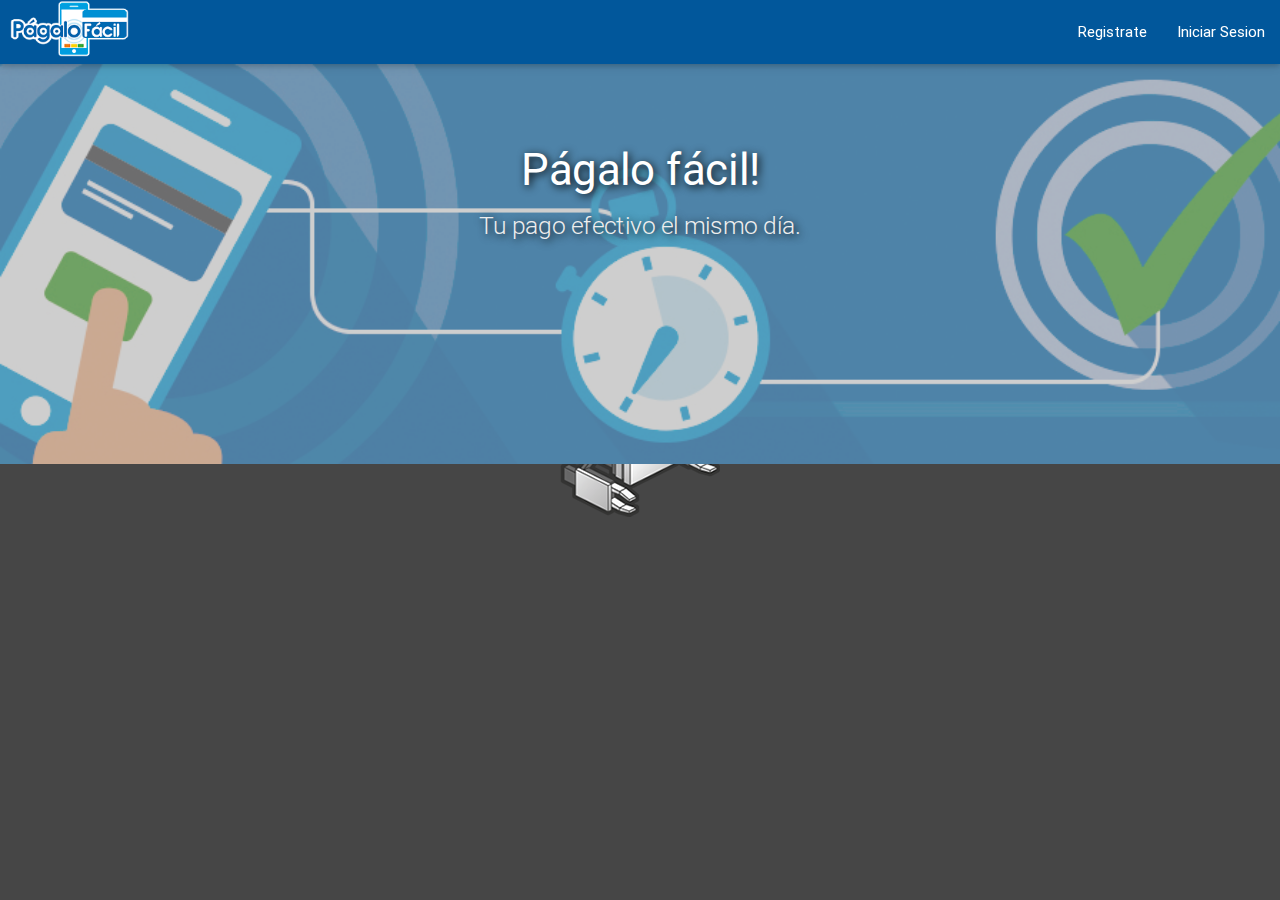
<file: index.html>
<!DOCTYPE html>
<html lang="en">

<!--================================================================================
  Item Name: Materialize - Material Design Admin Template
  Version: 2.1
  Author: GeeksLabs
  Author URL: http://www.themeforest.net/user/geekslabs
================================================================================ -->


<!-- Mirrored from demo.geekslabs.com/materialize/v2.1/layout03/form-layouts.html by HTTrack Website Copier/3.x [XR&CO'2014], Sun, 02 Aug 2015 16:05:47 GMT -->
<head>
    <meta http-equiv="Content-Type" content="text/html; charset=UTF-8">

    <meta http-equiv="X-UA-Compatible" content="IE=edge">
    <meta name="msapplication-tap-highlight" content="no">
    <meta name="description" content="PagaloFacil tu punto de venta virtual, paga de manera facil y rapido">
    <meta name="keywords" content="Pago, Faqcil, tarjeta credito, PagaloFacil, punto de venta,Pagar">
    <!--<meta http-equiv="Content-Security-Policy" content="default-src 'self' data: gap: https://ssl.gstatic.com 'unsafe-eval'; style-src 'self' 'unsafe-inline'; media-src *; img-src 'self' data: content:;">-->
    <meta name="format-detection" content="telephone=no">
    <meta name="msapplication-tap-highlight" content="no">
    <meta name="viewport" content="user-scalable=no, initial-scale=1, maximum-scale=1, minimum-scale=1, width=device-width">


    <title>PágaloFácil</title>

  <!-- Favicons-->
  <link rel="icon" href="images/pfa.png" sizes="32x32">
  <!-- Favicons-->
  <link rel="apple-touch-icon-precomposed" href="images/favicon/apple-touch-icon-152x152.png">
 <!-- CORE CSS-->

  <link href="css/style-main.css" type="text/css" rel="stylesheet" media="screen,projection">
  <link href="css/style-m.css" type="text/css" rel="stylesheet" media="screen,projection">

  <link href="css/materialIcon.css" rel="stylesheet">
    <!-- Custome CSS-->    
  <link href="css/custom-style-m.css" type="text/css" rel="stylesheet" media="screen,projection">
 

  <!-- INCLUDED PLUGIN CSS ON THIS PAGE -->

 </head>

<body>
  <!-- Start Page Loading -->
  <div id="loader-wrapper">
      <div id="loader"></div>        
      <div class="loader-section section-left"></div>
      <div class="loader-section section-right"></div>
  </div>
  <!--End Page Loading -->

  <!-- //////////////////////////////////////////////////////////////////////////// -->

  <!-- START HEADER -->
  <header class="page-topbar" id="header">
      <div class="navbar-fixed">
          <nav class="light-blue darken-4">
              <div class="nav-wrapper">
                  <a href="#!" class="brand-logo"><img class="responsive-img valign" alt="" src="images/logo.png"></a>
                  <ul class="right hide-on-med-and-down">
                      <li class="link-registro ">
                      <a href="registro.html"> Registrate</a></li>
                      <li class="link-login "><a  href="login.html"> Iniciar Sesion</a></li>
                      <!--<li class="link-tarjetas "><a href="tarjetas.html"> Agregar Tarjeta</a></li>-->
                      <li class="link-reclamo "><a href="reclamo.html"> Reclamos</a></li>
                      <li class="link-perfil "><a href="perfil.html"> Editar Perfil</a></li>
                      <li class="link-logout "><a href="index.html"> Cerrar Sesion</a></li>
                  </ul>
              </div>
          </nav>
      </div>


          <aside id="left-sidebar-nav">
              <ul id="slide-out" class="side-nav leftside-navigation">
                  <li class="user-details cyan darken-2">
                      <div class="row">

                          <div class="col col s8 m8 l8">

                              <p class="user-roal">Usuario</p>
                          </div>
                      </div>
                  </li>
                  <li class="bold"><a href="index.html" class="waves-effect waves-cyan"><i class="mdi-action-home"></i> Principal</a>
                  </li>
                  <li class="bold link-registro"><a href="registro.html" class="waves-effect waves-cyan"><i class="mdi-action-note-add"></i> Registrate</a>
                  </li>
                  <li class="bold link-login"><a href="login.html" class="waves-effect waves-cyan"><i class="mdi-action-account-circle"></i> Inicio Sesion</a>
                  </li>
                  <li class="bold link-reclamo"><a href="reclamo.html" class="waves-effect waves-cyan"><i class="mdi-action-assignment"></i> Reclamos</a>
                  </li>
                  </li>
                  <li class="bold link-perfil"><a href="perfil.html" class="waves-effect waves-cyan"><i class="mdi-action-account-circle"></i> Editar Perfil</a>
                  </li>
                  <li class="bold link-logout"><a href="#" class="waves-effect waves-cyan"><i class="mdi-action-settings-power"></i> Cerrar Sesion</a>
                  </li>
                  <!-- <li class="no-padding">
                       <ul class="collapsible collapsible-accordion">
                           <li class="bold"><a class="collapsible-header waves-effect waves-cyan"><i class="mdi-action-invert-colors"></i> Operaciones</a>
                               <div class="collapsible-body">
                                   <ul>
                                       <li><a href="css-typography.html">Pagar</a>
                                       </li>
                                       <li><a href="css-icons.html">Ver pagos</a>
                                       </li>

                                   </ul>
                               </div>
                           </li>
                           <li class="bold"><a class="collapsible-header  waves-effect waves-cyan"><i class="mdi-image-palette"></i>Usuario</a>
                               <div class="collapsible-body">
                                   <ul>
                                       <li><a href="ui-buttons.html">Registro</a>
                                       </li>
                                       <li><a href="ui-badges.html">Agregar Tarjeta</a>
                                       </li>
                                       <li><a href="ui-badges.html">Agregar Cuenta</a>
                                       </li>
                                   </ul>
                               </div>
                           </li>

                       </ul>
                   </li>-->

              </ul>
              <a href="#" data-activates="slide-out" class="sidebar-collapse btn-floating btn-medium waves-effect waves-light hide-on-large-only light-blue darken-4"><i class="mdi-navigation-menu"></i></a>
          </aside>


  </header>
  <!-- END HEADER -->


  <!-- //////////////////////////////////////////////////////////////////////////// -->
 
  <!-- START MAIN -->
  <div id="main">

    <!-- START WRAPPER -->
    <div class="wrapper">
      <!-- START LEFT SIDEBAR NAV-->

      <!-- END LEFT SIDEBAR NAV-->

<div class="content">
     <div class="row">
                  <div id="media-slider">
            
                    <div class="row">
                      
                      <div class="col s12 m12 l12 slide-box-edit">

                        <div class="slider">
                          <ul class="slides">
                           <li class="grey">
                               <img src="images/Banner-1.png" alt="img-1" style="opacity: 0.5;">
                                random image &ndash;&gt;
                              <div class="caption center-align">
                                <h3 style="text-shadow: 2px 2px 8px #000;">Págalo fácil!</h3>
                                <h5 style="text-shadow: 2px 2px 8px #000;" class="light grey-text text-lighten-3">Tu pago efectivo el mismo día.</h5>
                              </div>
                            </li>
                            <li class="grey">
                            <img src="images/Banner-2.png" alt="img-2" style="opacity: 0.5;">
                             
                              <div class="caption center-align">
                                <h3 style="text-shadow: 2px 2px 8px #000;">Tu punto de venta virtual!</h3>
                                <h5 style="text-shadow: 2px 2px 8px #000;" class="light grey-text text-lighten-3">Paga a cualquier persona natural o jurídica</h5>
                              </div>
                            </li>
                            <li class="grey">
                                <img src="images/Banner-4.png" alt="img-2" style="opacity: 0.5;">
                            
                              <div class="caption left-align">
                                <h3 style="text-shadow: 2px 2px 8px #000;">Adiós al efectivo</h3>
                                <h5 style="text-shadow: 2px 2px 8px #000;" class="light grey-text text-lighten-3">Convierte tu teléfono o pc en un punto de venta</h5>
                              </div>
                            </li>
                            <li class="grey">
                                <img src="images/Banner-3.png" alt="img-2" style="opacity: 0.5;">
                              &lt;!&ndash; random image &ndash;&gt;
                              <div class="caption left-align">
                                <h3 style="text-shadow: 2px 2px 8px #000;">Disponible para pc y android</h3>
                                <h5 style="text-shadow: 2px 2px 8px #000;" class="light grey-text text-lighten-3">Rápido seguro y fácil.</h5>
                              </div>
                            </li>
                           
                          </ul>
                        </div>

                      </div>
                    </div>
                 </div>
     </div>
     <div class="row">
        <section id="content">

          <div class="row">
              <!--<div class="col s12 m4 l4">
                       <a href="form-pago.html">
                           <div class="card-panel grey lighten-5 z-depth-1" style="cursor:pointer;" >
                               <div class="row valign-wrapper">
                                   <div class="col s4 m4 l4">
                                       <img class="circle responsive-img valign" alt="" src="images/creditcard2.png">
                                   </div>
                                   <div class="col s8 m8 l8">
                                       <h4>Pagar</h4>
                                       <span class="black-text">Realiza Pagos, Es fácil y Rápido</span>
                                   </div>
                               </div>
                           </div>
                       </a>
              </div>-->
              <div class="col s12 m4 l4">
                       <!--<a href="form-cobro.html">-->
                       <a href="#" id="cobrar">
                           <div class="card-panel grey lighten-5 z-depth-1" style="cursor:pointer;" >
                               <div class="row valign-wrapper">
                                   <div class="col s4 m4 l4">
                                       <img class="circle responsive-img valign" alt="" src="images/creditcard2.png">
                                   </div>
                                   <div class="col s8 m8 l8">
                                       <h4>Cobrar</h4>
                                       <span class="black-text">Es fácil y Rápido</span>
                                   </div>
                               </div>
                           </div>
                       </a>
              </div>

              <div id="banner-oper" class="col s12 m4 l4" style="display:none;">
                       <a href="list.html">
                           <div class="card-panel grey lighten-5 z-depth-1" style="cursor:pointer;" >
                               <div class="row valign-wrapper">
                                   <div class="col s4 m4 l4">
                                       <img class="circle responsive-img valign" alt="" src="images/operaciones.png">
                                   </div>
                                   <div class="col s8 m8 l8">
                                       <h4>Operaciones</h4>
                                       <span class="black-text">Consulta tus pagos y movimientos</span>
                                   </div>
                               </div>
                           </div>
                       </a>


              </div>
              <div id="banner-registro" class="col s12 m4 l4" style="display:none;">
                         <a href="reclamo.html">
                          <div class="box card-panel grey lighten-5 z-depth-1 " style="cursor:pointer;">
                                      <div class="row valign-wrapper">
                                        <div class="col s4 m4 l4">
                                          <img class="circle responsive-img valign" alt="" src="images/send-feedback.png">
                                        </div>
                                        <div class="col s8 m8 l8">
                                        <h4>Reclamos</h4>
                                          <span class="black-text">Enviar un reclamo o sugerencia</span>
                                        </div>
                                      </div>
                         </div>
                         </a>
              </div>
                 
              <div class="col s12 m4 l4">
              <a href="#">
                          <div class="card-panel grey lighten-5 z-depth-1" style="cursor:pointer;">
                                      <div class="row valign-wrapper">
                                        <div class="col s4 m4 l4">
                                          <img class="circle responsive-img valign" alt="" src="images/porcentaje.png">
                                        </div>
                                        <div class="col s8 m8 l8">
                                        <h4>Tarifas</h4>
                                          <span class="black-text">Revisa nuestras tarifas</span>
                                        </div>
                                      </div>
                         </div>
                         </a>
              </div>
          </div>
       
  </section>
     </div>
     
</div>
      <!-- //////////////////////////////////////////////////////////////////////////// -->

      <!-- START CONTENT -->
     
  <!-- END CONTENT -->

  <!-- //////////////////////////////////////////////////////////////////////////// -->
  <!-- START RIGHT SIDEBAR NAV-->
 
  <!-- LEFT RIGHT SIDEBAR NAV-->
 <!-- START FOOTER -->
 
 
  <!-- END FOOTER -->
  </div>
  <!-- END WRAPPER -->


  </div>
  <!-- END MAIN -->


    <footer class="page-footer" style="height:55px !important;">
    <div class="footer-copyright">
      <div class="container">
        <span>Copyright © 2016 <a class="grey-text text-lighten-4" href="http://themeforest.net/user/geekslabs/portfolio?ref=geekslabs" target="_blank">PagaloFacil</a> todos los derechos reservados.</span>
        <span class="right"> Diseño y desarrollo  <a class="grey-text text-lighten-4" href="http://creativetrue.com/">CreativeTrue</a></span>
        </div>
    </div>
  </footer>

  <!-- //////////////////////////////////////////////////////////////////////////// -->

 


    <!-- ================================================
    Scripts
    ================================================ -->
    
    <!-- jQuery Library -->
    <script type="text/javascript" src="js/jquery-2.1.1.min.js"></script>    
    <!--materialize js-->
    <script type="text/javascript" src="js/events-main.js"></script>
    <!--prism-->
    <script type="text/javascript" src="js/prism.js"></script>
    <!--scrollbar-->
   
    
    <!--plugins.js - Some Specific JS codes for Plugin Settings-->
    <script type="text/javascript" src="js/plugins.js"></script>

    <script type="text/javascript" src="js/index_sys.js"></script>
      <script type="text/javascript" src="cordova.js"></script>
      <script type="text/javascript" src="js/index.js"></script>
</body>

</html>
</file>
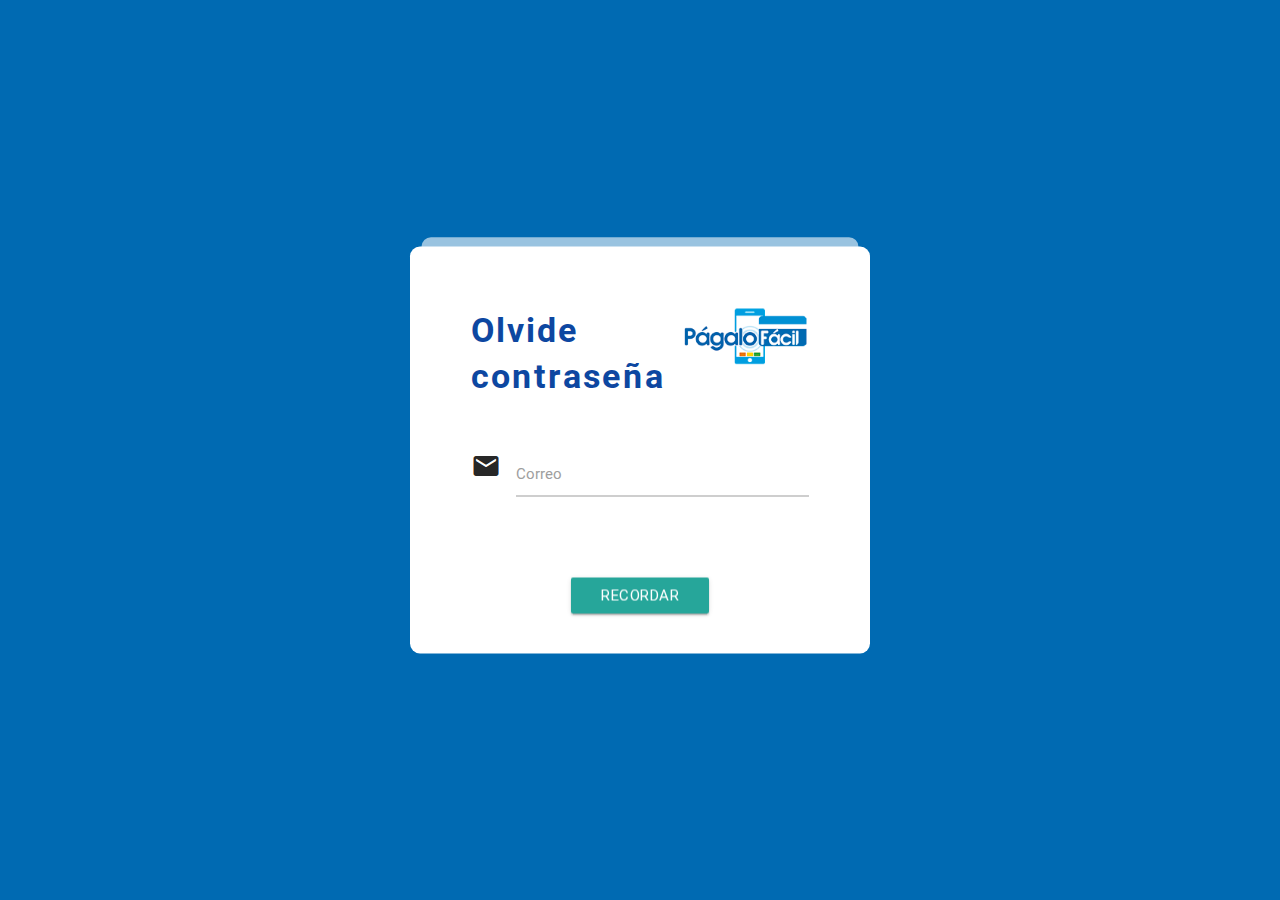
<file: forgot.html>
<!DOCTYPE html>
<html>
<head>
  <meta charset="UTF-8">
  <title>Pagalo Facil Olvide contraseña</title>
  
  <!--Import Google Icon Font-->
  <link href="css/materialIcon.css" rel="stylesheet">
  <!--Import materialize.css-->
  <link type="text/css" rel="stylesheet" href="css/materialize.min.css"  media="screen,projection"/>
  <link rel="stylesheet" href="css/style.css">

  <!--Let browser know website is optimized for mobile-->
  <meta name="viewport" content="width=device-width, initial-scale=1.0"/>


 <script src='https://www.google.com/recaptcha/api.js?hl=es'></script>
</head>

<body class="blue-grey darken">
  <div class="materialContainer">

    <div class="box col s12 m6 l3">
   <form class="form" action="javascript:void(0)">
     
    <div class="row">
        
        
        <div class="col s12 m7 l7">
          <div class="title">Olvide contraseña</div><br>
        </div>
        <div class="col s8 m5 l5 right-align hide-on-small-only">
          <img src="images/logo.png" alt="" class="responsive-img"> 
        </div>

      </div>
     

      <div class="row">
        <form class="col s12 m12 l12">
          <div class="row">
            <div class="input-field col s12 m12 l12">
              <i class="material-icons prefix">mail_circle</i>
              <input id="correo" type="email" name="email"  class="validate" required="required" aria-required="true">
              <label for="correo">Correo</label>
            </div>
          </div>
        </form>
      </div>
      <div class="row">
       <div class="col s12 center-align">
         <div class="g-recaptcha" data-sitekey="6Ld-xxAUAAAAABOFcg-7GA3zFG7-DiAatl-enCAP"></div>
       </div>
      </div>
      <div class="col s12 center-align"><a class="waves-effect waves-light btn center-align" id="btnRecordar">Recordar</a></div>
   </form>
      <!--<div class="title">Inicio de sesión</div>-->
      
    </div>

  </div>

  <!--Import jQuery before materialize.js-->
  <script type="text/javascript" src="js/jquery-2.1.1.min.js"></script>
  <script type="text/javascript" src="js/materialize.min.js"></script>

  <script type="text/javascript" src="js/inicioSesion.js"></script>

</body>
</html>
</file>
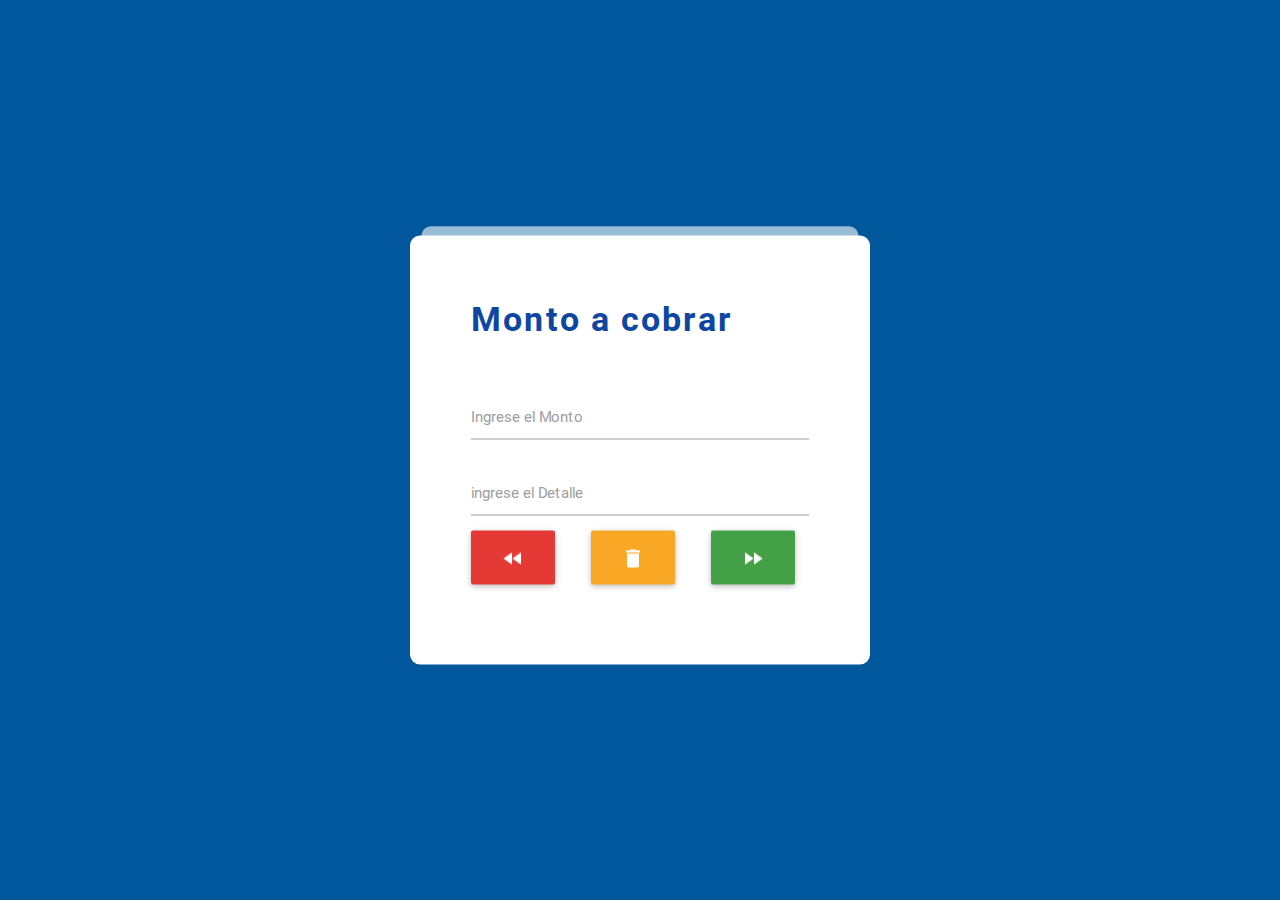
<file: form-cobro.html>
<!DOCTYPE html>
<html>
<head>
     <meta http-equiv="Content-Type" content="text/html; charset=UTF-8">

    <meta http-equiv="X-UA-Compatible" content="IE=edge">
    <meta name="msapplication-tap-highlight" content="no">
    <meta name="description" content="PagaloFacil tu punto de venta virtual, paga de manera facil y rapido">
    <meta name="keywords" content="Pago, Faqcil, tarjeta credito, PagaloFacil, punto de venta,Pagar">
<!--    <meta http-equiv="Content-Security-Policy" content="default-src 'self' data: gap: https://ssl.gstatic.com 'unsafe-eval'; style-src 'self' 'unsafe-inline'; media-src *; img-src 'self' data: content:;">-->
    <meta name="format-detection" content="telephone=no">
    <meta name="msapplication-tap-highlight" content="no">
    <meta name="viewport" content="user-scalable=no, initial-scale=1, maximum-scale=1, minimum-scale=1, width=device-width">

    <title>Pagalo Facil / Procesar Cobro</title>

  <!-- Favicons-->
  <link rel="icon" href="images/pfa.png" sizes="32x32">
  <!-- Favicons-->
  <link rel="apple-touch-icon-precomposed" href="images/favicon/apple-touch-icon-152x152.png">
 <!-- CORE CSS-->
    <!--Import Google Icon Font-->
    <link href="css/materialIcon.css" rel="stylesheet">
    <!--Import materialize.css-->
    <link type="text/css" rel="stylesheet" href="css/materialize.min.css"  media="screen,projection"/>
    <link rel="stylesheet" href="css/style.css">
    <link href="css/custom-style-m.css" type="text/css" rel="stylesheet" media="screen,projection">
    <link href="css/style-main.css" type="text/css" rel="stylesheet" media="screen,projection">
    <!-- Modal-Recibo Fix -->
    <style>
        #lean-overlay{
            z-index: 1;
        }
    </style>

    <!--Let browser know website is optimized for mobile-->
    <meta name="viewport" content="width=device-width, initial-scale=1.0"/>


    <script src='https://www.google.com/recaptcha/api.js?hl=es'></script>
</head>

<body class="light-blue darken-4">
<div id="modal1" class="modal">
    <div class="modal-content">
        <div id="voucher" class="modal-body"></div>
    </div>
    <div class="modal-footer">

        <a href="index.html" class=" modal-action modal-close waves-effect waves-green btn-flat">Confirmar</a>
    </div>
</div>
<div class="materialContainer">

    <div class="box col s8 m8 l8">
        <form class="form" action="javascript:void(0)">
            <div class="row">
                <div id="panel-detalle">
                    <div class="row">
                        
                        <input id="sample_search" type="text" class="hide">
                        

                        <div class="col s12 m12 l12">
                            <div class="title">Monto a cobrar</div><br>
                        </div>
                    </div>
                    <div class="input-field col s12 m12 l12">
                        <input id="monto" type="text" class="validate input-monto" required aria-required="true" pattern="(0\.((0[1-9]{1})|([1-9]{1}([0-9]{1})?)))|(([1-9]+[0-9]*)(\.([0-9]{1,2}))?)">
                        <label for="monto">Ingrese el Monto</label>
                    </div>
                    <div class="input-field col s12 m12 l12">
                        <input id="detalle" type="text" class="validate" required="" aria-required="true">
                        <label for="detalle">ingrese el Detalle</label>
                    </div>
                 
                    <!-- START CONTENT -->
                    <footer class="button-footer">
                        <div class="row">

                            <div class=" col s4">
                                <a href="#!" id="boton-atras-user" class="waves-effect waves-light red darken-1 btn-large"><i class="material-icons">fast_rewind</i></a>

                                <!--<a id="boton-atras-user" href="#">
                                    <div class="card card-button red lighten-3 waves-effect" style="cursor: pointer; display:block">
                                        <div class="card-content2 white-text">
                                            <span class="card-title2"><i class="medium material-icons right">fast_rewind</i></span>
                                        </div>
                                    </div>
                                </a>-->
                            </div>
                            <div class="col s4">
                                <a href="#!" id="boton-borrar-detalle" class="waves-effect waves-light yellow darken-3 btn-large .center-align"><i class="material-icons">delete</i></a>

                                <!--<a id="boton-borrar-detalle" href="#">
                                    <div class="card card-button yellow lighten-3 waves-effect" style="cursor: pointer; display:block">
                                        <div class="card-content2 white-text">
                                            <span class="card-title2"><i class="medium material-icons right">delete</i></span>
                                        </div>
                                    </div>
                                </a>-->
                            </div>
                            <div class="col s4">
                                <a href="#!" id="boton-seguir-tdc" class="waves-effect waves-light green darken-1 btn-large .right-align"><i class="material-icons">fast_forward</i></a>

                                <!--<a id="boton-seguir-tdc" href="#">
                                    <div class="card card-button green lighten-3 waves-effect" style="cursor: pointer; display:block">
                                        <div class="card-content2 white-text">
                                            <span class="card-title2"><i class="medium material-icons right">fast_forward</i></span>
                                        </div>
                                    </div>
                                </a>-->
                            </div>
                        </div>


                    </footer>




                </div>
            </div>

            
            <div class="row">
                <div id="panel-tdc">
                    <div class="row">

                        <div class="col s12 m12 l12">
                            <div class="title">Tarjeta de Crédito</div><br>
                        </div>
                    </div>
                    <div class="row">
                        <div class="input-field col s12">
                            <input id="nombre" type="text" required>
                            <label for="nombre">Nombre</label>
                        </div>
                    </div>
                    <div class="row">
                        <div class="input-field col s12">
                            <input id="cedula" type="text" required>
                            <label for="cedula">cedula</label>
                        </div>
                    </div>
                    <div class="row">
                        <div class="input-field col s12">
                            <input id="tdc" type="text" required>
                            <label for="tdc">Numero de tarjeta</label>
                        </div>
                    </div>
                    <div class="row">

                        <select id="expirationDateMonth" class="col s3">
                            <option value="" disabled selected>Mes</option>
                            <option value="01" selected="selected">01</option>
                            <option value="02">02</option>
                            <option value="03">03</option>
                            <option value="04">04</option>
                            <option value="05">05</option>
                            <option value="06">06</option>
                            <option value="07">07</option>
                            <option value="08">08</option>
                            <option value="09">09</option>
                            <option value="10">10</option>
                            <option value="12">11</option>
                            <option value="13">12</option>
                        </select>
                        
                        <select id="expirationDateYear" class="col s3">
                            <option value="" disabled selected>Año</option>                            
                        </select>
                       
                        <div class="input-field col s6" style="margin-top: 0rem !important;">
                            <input id="cvv" type="password" required>
                            <label for="cvv">CVV</label>
                        </div>
                    </div>

                    <div class="row">
                        <div class="input-field col s12">
                            <input id="email" type="text" required>
                            <label for="email">Email</label>
                        </div>
                    </div>

 <div class="row">
       <div class="col s12 center-align">
         <div class="g-recaptcha" data-sitekey="6Ld-xxAUAAAAABOFcg-7GA3zFG7-DiAatl-enCAP"></div>
       </div>
      </div>
                    <footer class="button-footer">
                        <div class="row preloader hide">
                            <div style="text-align: center;">
                                <div class="preloader-wrapper big active">
                                    <div class="spinner-layer spinner-blue-only">
                                        <div class="circle-clipper left">
                                            <div class="circle"></div>
                                        </div><div class="gap-patch">
                                        <div class="circle"></div>
                                    </div><div class="circle-clipper right">
                                        <div class="circle"></div>
                                    </div>
                                    </div>
                                </div>
                            </div>
                        </div>

                        <div class="row action_buttons">

                            <div class=" col s4">
                                <a href="#!" id="boton-atras-detalle2" class="waves-effect waves-light red darken-1 btn-large"><i class="material-icons">fast_rewind</i></a>

                                <!--<a id="boton-atras-detalle2" href="#">
                                    <div class="card card-button red lighten-3 waves-effect" style="cursor: pointer; display:block">
                                        <div class="card-content2 white-text">
                                            <span class="card-title2"><i class="medium material-icons right">fast_rewind</i></span>
                                        </div>
                                    </div>
                                </a>-->
                            </div>
                            <div class="col s4">
                                <a href="#!" id="boton-borrar-tdc" class="waves-effect waves-light yellow darken-3 btn-large .center-align"><i class="material-icons">delete</i></a>

                                <!--<a id="boton-borrar-tdc" href="#">
                                    <div class="card card-button yellow lighten-3 waves-effect" style="cursor: pointer; display:block">
                                        <div class="card-content2 white-text">
                                            <span class="card-title2"><i class="medium material-icons right">delete</i></span>
                                        </div>
                                    </div>
                                </a>-->
                            </div>
                            <div class="col s4">
                                <a href="#!" id="boton-pagar" class="waves-effect waves-light green darken-1 btn-large .right-align"><i class="material-icons">done</i></a>

                                <!--<a id="boton-pagar" href="#">
                                    <div class="card card-button green lighten-3 waves-effect" style="cursor: pointer; display:block">
                                        <div class="card-content2 white-text">
                                            <span class="card-title2"><i class="medium material-icons right">done</i></span>
                                        </div>
                                    </div>
                                </a>-->
                            </div>
                        </div>
                        <div class="row">
                            <div class="col s12">
                                <strong style="color:black">Esta transacción será procesada de forma segura gracias a la plataforma de:</strong>
                            </div>
                        </div>
                        <div class="row">
                            <div class="col s12">
                                <img src="images/logo_instapago_banesco.jpg" alt="">
                            </div>
                        </div>


                    </footer>
                </div>
            </div>

        </form>
        <!--<div class="title">Inicio de sesión</div>-->

    </div>

</div>

<!--Import jQuery before materialize.js-->
<script type="text/javascript" src="js/jquery-2.1.1.min.js"></script>
<script type="text/javascript" src="js/materialize.min.js"></script>
<script type="text/javascript" src="js/events-main.js"></script>
<script type="text/javascript" src="js/index_cobro.js"></script>
<script type="text/javascript" src="js/cobro.js"></script>

</body>
</html>
</file>
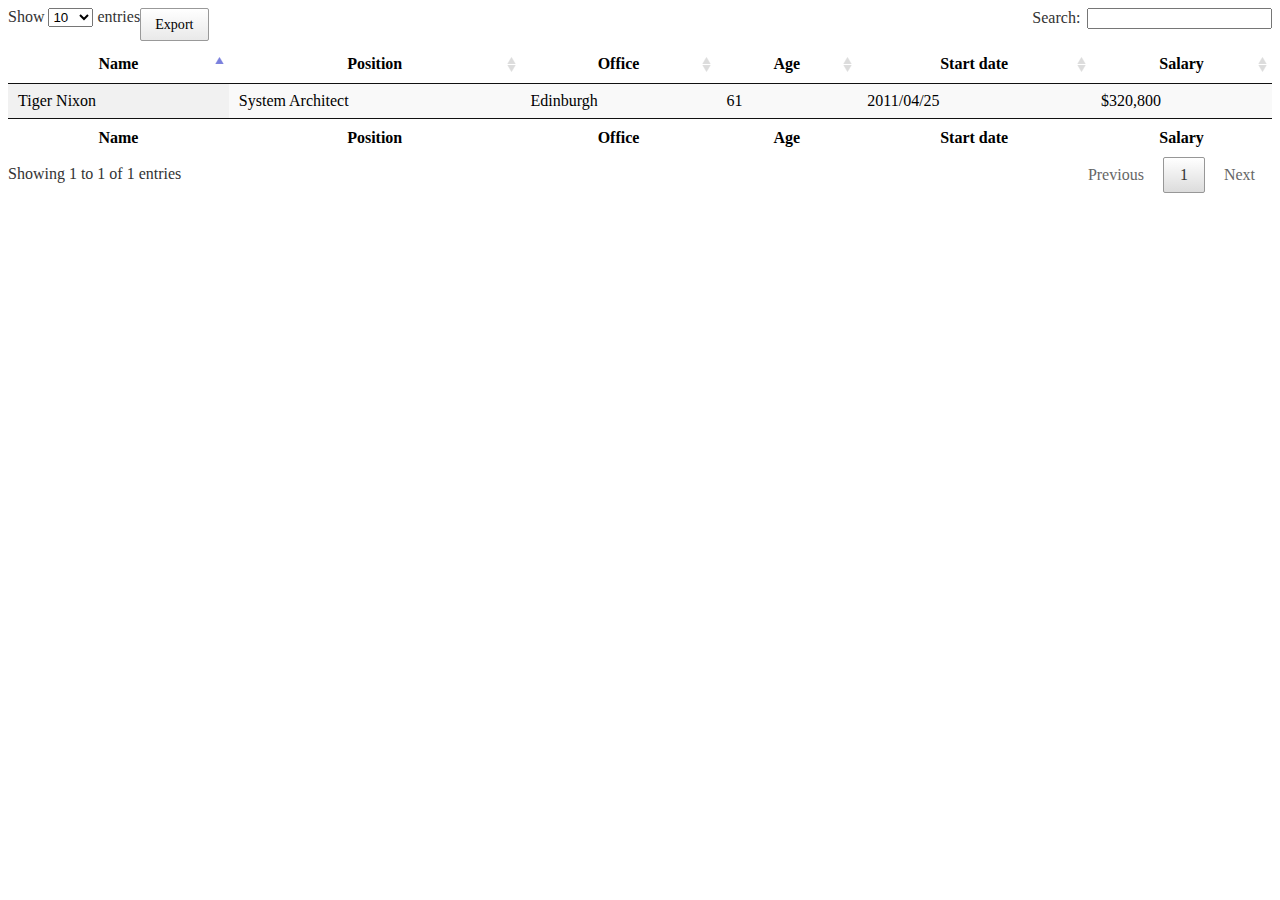
<file: list-export.html>
<!DOCTYPE html>
<html lang="en">
<head>
    <meta charset="UTF-8">
    <link rel="stylesheet" href="css-table/buttons.dataTables.min.css">
    <link rel="stylesheet" href="css-table/jquery.dataTables.min.css">
    <title>Title</title>

</head>
<body>
<table id="example" class="display nowrap" cellspacing="0" width="100%">
    <thead>
    <tr>
        <th>Name</th>
        <th>Position</th>
        <th>Office</th>
        <th>Age</th>
        <th>Start date</th>
        <th>Salary</th>
    </tr>
    </thead>
    <tfoot>
    <tr>
        <th>Name</th>
        <th>Position</th>
        <th>Office</th>
        <th>Age</th>
        <th>Start date</th>
        <th>Salary</th>
    </tr>
    </tfoot>
    <tbody>
    <tr>
        <td>Tiger Nixon</td>
        <td>System Architect</td>
        <td>Edinburgh</td>
        <td>61</td>
        <td>2011/04/25</td>
        <td>$320,800</td>
    </tr>


    </tbody>
</table>
</body>
<script type="text/javascript" src="js-table/jquery-1.12.4.js"></script>
<script type="text/javascript" src="js/materialize.min.js"></script>
<script type="text/javascript" src="js/events-main.js"></script>
<script type="text/javascript" src="js/index_sys.js"></script>
<script type="text/javascript" src="js-table/jquery.dataTables.min.js"></script>
<script type="text/javascript" src="js-table/dataTables.buttons.min.js"></script>
<script type="text/javascript" src="js-table/buttons.flash.min.js"></script>
<script type="text/javascript" src="js-table/jszip.min.js"></script>
<script type="text/javascript" src="js-table/pdfmake.min.js"></script>
<script type="text/javascript" src="js-table/vfs_fonts.js"></script>
<script type="text/javascript" src="js-table/buttons.html5.min.js"></script>
<script type="text/javascript" src="js-table/buttons.print.min.js"></script>

<script type="text/javascript">

    $(document).ready(function(){

        $('#example').DataTable( {
            "processing": true,
            "dom": 'lBfrtip',
            buttons: [
                {
                    extend: 'collection',
                    text: 'Export',
                    buttons: [
                        'excel',
                        'pdf'
                    ]
                }
            ]
        } );

    } );
</script>

</html>
</file>
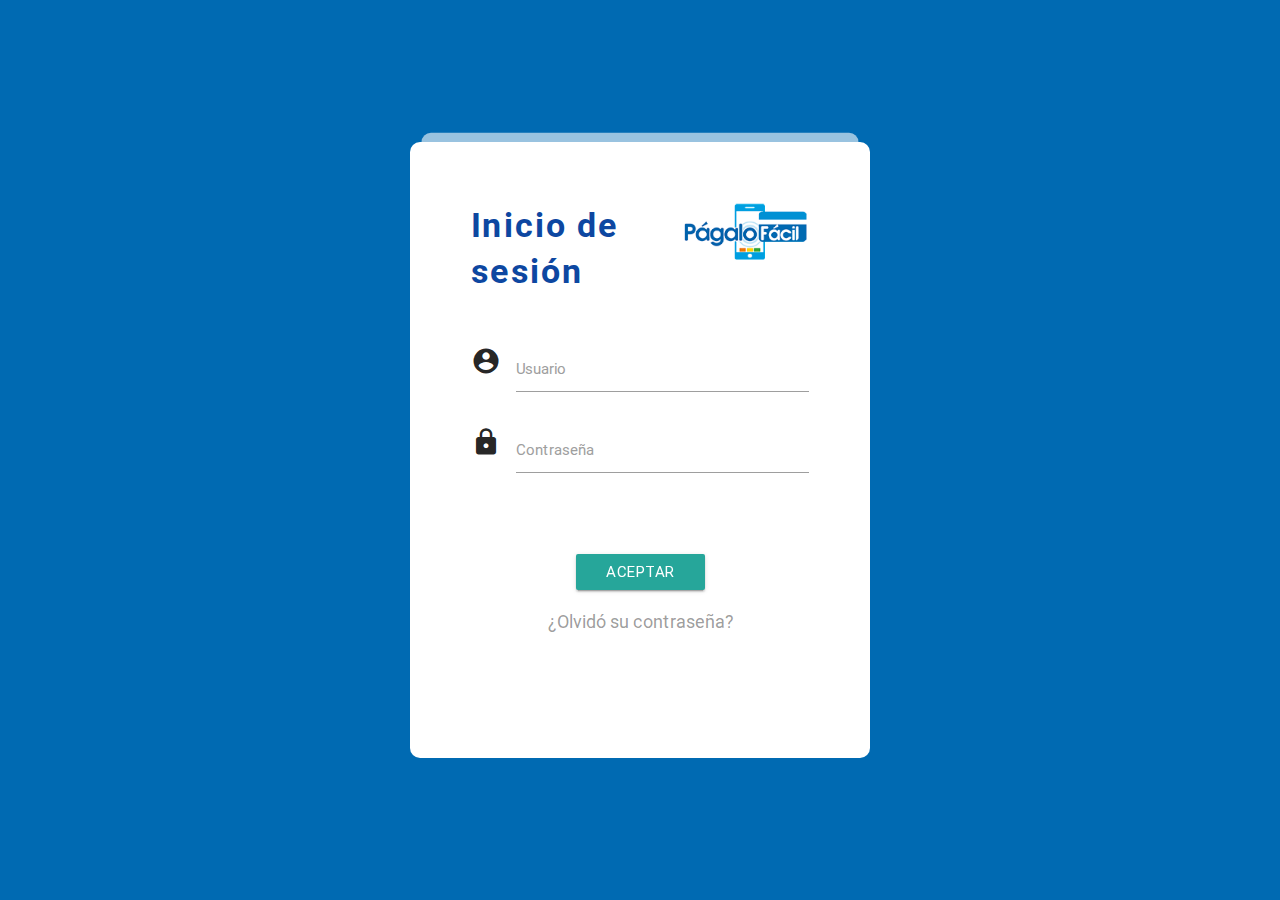
<file: login.html>
<!DOCTYPE html>
<html>
<head>
  <meta charset="UTF-8">
  <title>Pagalo Facil Login</title>
  <!-- Favicons-->
  <link rel="icon" href="../images/pfa.png" sizes="32x32">
  <!-- Favicons-->
  
  <!--Import Google Icon Font-->
  <link href="css/materialIcon.css" rel="stylesheet">
  <!--Import materialize.css-->
  <link type="text/css" rel="stylesheet" href="css/materialize.min.css"  media="screen,projection"/>
  <link rel="stylesheet" href="css/style.css">
  <link href="css/preloader.css" type="text/css" rel="stylesheet" media="screen,projection">

  <!--Let browser know website is optimized for mobile-->
  <meta name="viewport" content="width=device-width, initial-scale=1.0"/>


 <script src='https://www.google.com/recaptcha/api.js?hl=es'></script>
</head>


<body class="blue-grey darken">

  <div class="materialContainer">

    <div class="box col s12 m6 l3">
   <form class="form" action="javascript:void(0)">
     
    <div class="row">
        <div class="col s10 offset-s1 hide-on-med-and-up">
          <img src="images/logo.png" alt="" class="responsive-img"> 
        </div>
        
        <div class="col s12 m7 l7">
          <div class="title">Inicio de sesión</div><br>
        </div>
        <div class="col s8 m5 l5 right-align hide-on-small-only">
          <img src="images/logo.png" alt="" class="responsive-img"> 
        </div>

      </div>
     

      <div class="row">
        <form class="col s12 m12 l12">
          <div class="row">
            <div class="input-field col s12 m12 l12">
              <i class="material-icons prefix">account_circle</i>
              <input id="user" type="text" class="validate" required="" aria-required="true">
              <label for="user">Usuario</label>
            </div>
            <div class="input-field col s12 m12 l12">
              <i class="material-icons prefix">lock</i>
              <input id="password" type="password" class="validate" required="" aria-required="true">
              <label for="password">Contraseña</label>
            </div>

          </div>
        </form>
      </div>
      <div class="row">
       <div class="col s12 center-align">
         <div class="g-recaptcha" data-sitekey="6Ld-xxAUAAAAABOFcg-7GA3zFG7-DiAatl-enCAP"></div>
       </div>
      </div>
      <div class="col s12 center-align"><a class="waves-effect waves-light btn center-align" id="btnAceptar">Aceptar</a></div>

      <a href="resetPassword.html" class="pass-forgot">¿Olvidó su contraseña?</a>
     

   </form>
   <div class="col s12 m12 l12" align="center" id="preloader" style="height: 128px;" display="none"></div>
      <!--<div class="title">Inicio de sesión</div>-->
      
    </div>

  </div>

  <!--Import jQuery before materialize.js-->
  <script type="text/javascript" src="js/jquery-2.1.1.min.js"></script>
  <script type="text/javascript" src="js/materialize.min.js"></script>

  <!--<script type="text/javascript" src="js/plugins.js"></script>-->
  <script type="text/javascript" src="../js/validate_forms.js"></script>
  <script type="text/javascript" src="js/inicioSesion.js"></script>
  <script src="js/sha1.js"></script>
</body>
</html>
</file>
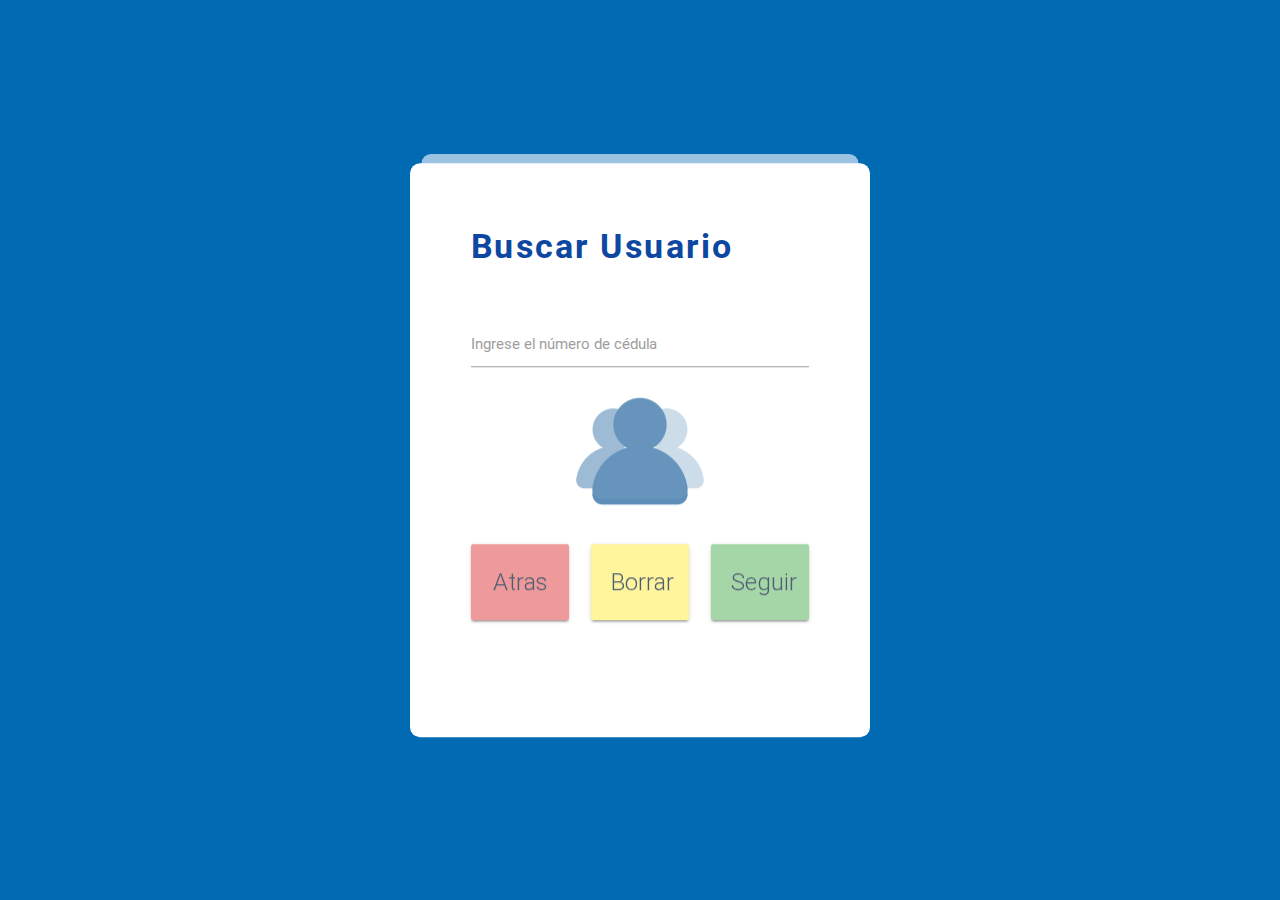
<file: pago.html>
<!DOCTYPE html>
<html>
<head>
  <meta charset="UTF-8">
  <title>Pagalo Facil Login</title>
  
  <!--Import Google Icon Font-->
  <link href="css/materialIcon.css" rel="stylesheet">
  <!--Import materialize.css-->
  <link type="text/css" rel="stylesheet" href="css/materialize.min.css"  media="screen,projection"/>
  <link rel="stylesheet" href="css/style.css">
    <link href="css/custom-style-m.css" type="text/css" rel="stylesheet" media="screen,projection">

  <!--Let browser know website is optimized for mobile-->
  <meta name="viewport" content="width=device-width, initial-scale=1.0"/>


 <script src='https://www.google.com/recaptcha/api.js?hl=es'></script>
</head>

<body class="blue-grey darken">
<div id="modal1" class="modal">
    <div class="modal-content">
        <div id="voucher" class="modal-body"></div>
    </div>
    <div class="modal-footer">

        <a href="index.html" class=" modal-action modal-close waves-effect waves-green btn-flat">Confirmar</a>
    </div>
</div>
  <div class="materialContainer">

    <div class="box col s8 m8 l8">
   <form class="form" action="javascript:void(0)">
     

     

      <div class="row">
          <div id="panel-search">
              <div class="row">

                  <div class="col s12 m12 l12">
                      <div class="title">Buscar Usuario</div><br>
                  </div>


              </div>
              <div class="input-field col s12 m12 l12">

                  <input id="sample_search" type="text" class="validate" required="" aria-required="true">
                  <label for="user">Ingrese el número de cédula</label>
              </div>
              <!--breadcrumbs end-->
              <!--start container-->
              <div id="user" style="display:none;">0414-2342211</div>
              <div class="container">
                  <div id="listado-user" class="collection">
                      <a href="#!" class="collection-item">0414-2342211</a>
                      <a href="#!" class="collection-item active">0424-3422255</a>
                      <a href="#!" class="collection-item">0424-0992255</a>
                      <a href="#!" class="collection-item">0424-5622255</a>
                  </div>
                  <div id="seccion-img-user" class="section-aux">
                      <img class="responsive-img valign" alt="" src="images/fondo1.png">

                      <!-- <p class="caption">Includes predefined classes for easy layout options.</p>-->
                  </div>
              </div>

              <footer class="button-footer">
                  <div class="row">

                      <div class=" col s4">
                          <a id="boton-atras" href="#">
                              <div class="card card-button red lighten-3 waves-effect" style="cursor: pointer; display:block">
                                  <div class="card-content2 white-text">
                                      <span class="card-title2">Atras</span>
                                  </div>
                              </div>
                          </a>
                      </div>
                      <div class="col s4">
                          <a>
                              <div class="card card-button yellow lighten-3 waves-effect" style="cursor: pointer; display:block">
                                  <div class="card-content2 white-text">
                                      <span class="card-title2">Borrar</span>
                                  </div>
                              </div>
                          </a>
                      </div>
                      <div class="col s4">
                          <a id="boton-seguir-detalle" href="#">
                              <div class="card card-button green lighten-3 waves-effect" style="cursor: pointer; display:block">
                                  <div class="card-content2 white-text">
                                      <span class="card-title2">Seguir</span>
                                  </div>
                              </div>
                          </a>
                      </div>
                  </div>


              </footer>

          </div>
      </div>
        <div class="row">
            <div id="panel-detalle">
                <div class="row">

                    <div class="col s12 m12 l12">
                        <div class="title">Monto a pagar</div><br>
                    </div>
                </div>
                <div class="input-field col s12 m12 l12">
                    <input id="monto" type="text" class="validate input-monto" required aria-required="true" pattern="(0\.((0[1-9]{1})|([1-9]{1}([0-9]{1})?)))|(([1-9]+[0-9]*)(\.([0-9]{1,2}))?)">
                    <label for="monto">Ingrese el Monto</label>
                </div>
                <div class="input-field col s12 m12 l12">
                    <input id="detalle" type="text" class="validate" required="" aria-required="true">
                    <label for="detalle">ingrese el Detalle</label>
                </div>
                <!-- START CONTENT -->
                <footer class="button-footer">
                    <div class="row">

                        <div class=" col s4">
                            <a id="boton-atras-user" href="#">
                                <div class="card card-button red lighten-3 waves-effect" style="cursor: pointer; display:block">
                                    <div class="card-content2 white-text">
                                        <span class="card-title2">Atras</span>
                                    </div>
                                </div>
                            </a>
                        </div>
                        <div class="col s4">
                            <a>
                                <div class="card card-button yellow lighten-3 waves-effect" style="cursor: pointer; display:block">
                                    <div class="card-content2 white-text">
                                        <span class="card-title2">Borrar</span>
                                    </div>
                                </div>
                            </a>
                        </div>
                        <div class="col s4">
                            <a id="boton-seguir-tdc" href="#">
                                <div class="card card-button green lighten-3 waves-effect" style="cursor: pointer; display:block">
                                    <div class="card-content2 white-text">
                                        <span class="card-title2">Seguir</span>
                                    </div>
                                </div>
                            </a>
                        </div>
                    </div>


                </footer>




            </div>
        </div>
       <div class="row">
           <div id="panel-tdc">
               <div class="row">

                   <div class="col s12 m12 l12">
                       <div class="title">Tarjeta de Crédito</div><br>
                   </div>
               </div>
               <div id="selectTDC" class="row">
                   <div class="input-field col s12">
                       <select id="comboTDC">
                           <option value="" disabled selected>Selecciona una tarjeta</option>

                       </select>
                       <label>Mis tarjetas</label>
                   </div>
               </div>
               <div class="row">
                   <div class="input-field col s12">
                       <input id="nombre" type="text" required>
                       <label for="nombre">Nombre</label>
                   </div>
               </div>
               <div class="row">
                   <div class="input-field col s12">
                       <input id="cedula" type="text" required>
                       <label for="cedula">cedula</label>
                   </div>
               </div>
               <div class="row">
                   <div class="input-field col s12">
                       <input id="tdc" type="text" required>
                       <label for="tdc">Numero de tarjeta</label>
                   </div>
               </div>
               <div class="row">

                   <select id="expirationDateMonth" class="col s3">
                       <option value="" disabled selected>Mes</option>
                       <option value="01" selected="selected">01</option>
                       <option value="02">02</option>
                       <option value="03">03</option>
                       <option value="04">04</option>
                       <option value="05">05</option>
                       <option value="06">06</option>
                       <option value="07">07</option>
                       <option value="08">08</option>
                       <option value="09">09</option>
                       <option value="10">10</option>
                       <option value="12">11</option>
                       <option value="13">12</option>
                   </select>
                   <label>Mes</label>
                   <select id="expirationDateYear" class="col s3">
                       <option value="" disabled selected>Año</option>
                       <option value="2016" selected="selected">2016</option>
                       <option value="2017">2017</option>
                       <option value="2018">2018</option>
                       <option value="2019">2019</option>
                       <option value="2020">2020</option>
                       <option value="2021">2021</option>
                       <option value="2022">2022</option>
                       <option value="2023">2023</option>
                       <option value="2024">2024</option>
                       <option value="2025">2025</option>
                       <option value="2026">2026</option>
                       <option value="2027">2027</option>
                       <option value="2028">2028</option>
                       <option value="2029">2029</option>
                       <option value="2030">2030</option>
                       <option value="2031">2031</option>
                       <option value="2032">2032</option>
                       <option value="2033">2033</option>
                       <option value="2034">2034</option>
                       <option value="2035">2035</option>
                       <option value="2036">2036</option>
                   </select>
                   <label>Año</label>
                   <!--  <input id="fechaexp" type="text">
                     <label for="fechaexp">Fecha de expiracion</label>-->

                   <div class="input-field col s6" style="margin-top: 0rem !important;">
                       <input id="cvv" type="password" required>
                       <label for="cvv">CVV</label>
                   </div>
               </div>


               <footer class="button-footer">
                   <div class="row">

                       <div class=" col s4">
                           <a id="boton-atras-detalle" href="#">
                               <div class="card card-button red lighten-3 waves-effect" style="cursor: pointer; display:block">
                                   <div class="card-content2 white-text">
                                       <span class="card-title2">Atras</span>
                                   </div>
                               </div>
                           </a>
                       </div>
                       <div class="col s4">
                           <a>
                               <div class="card card-button yellow lighten-3 waves-effect" style="cursor: pointer; display:block">
                                   <div class="card-content2 white-text">
                                       <span class="card-title2">Borrar</span>
                                   </div>
                               </div>
                           </a>
                       </div>
                       <div class="col s4">
                           <a id="boton-pagar" href="#">
                               <div class="card card-button green lighten-3 waves-effect" style="cursor: pointer; display:block">
                                   <div class="card-content2 white-text">
                                       <span class="card-title2">Pagar</span>
                                   </div>
                               </div>
                           </a>
                       </div>
                   </div>


               </footer>
           </div>
       </div>

   </form>
      <!--<div class="title">Inicio de sesión</div>-->
      
    </div>

  </div>

  <!--Import jQuery before materialize.js-->
  <script type="text/javascript" src="js/jquery-2.1.1.min.js"></script>
  <script type="text/javascript" src="js/materialize.min.js"></script>
  <script type="text/javascript" src="js/events-main.js"></script>
  <script type="text/javascript" src="js/index_sys.js"></script>

</body>
</html>
</file>
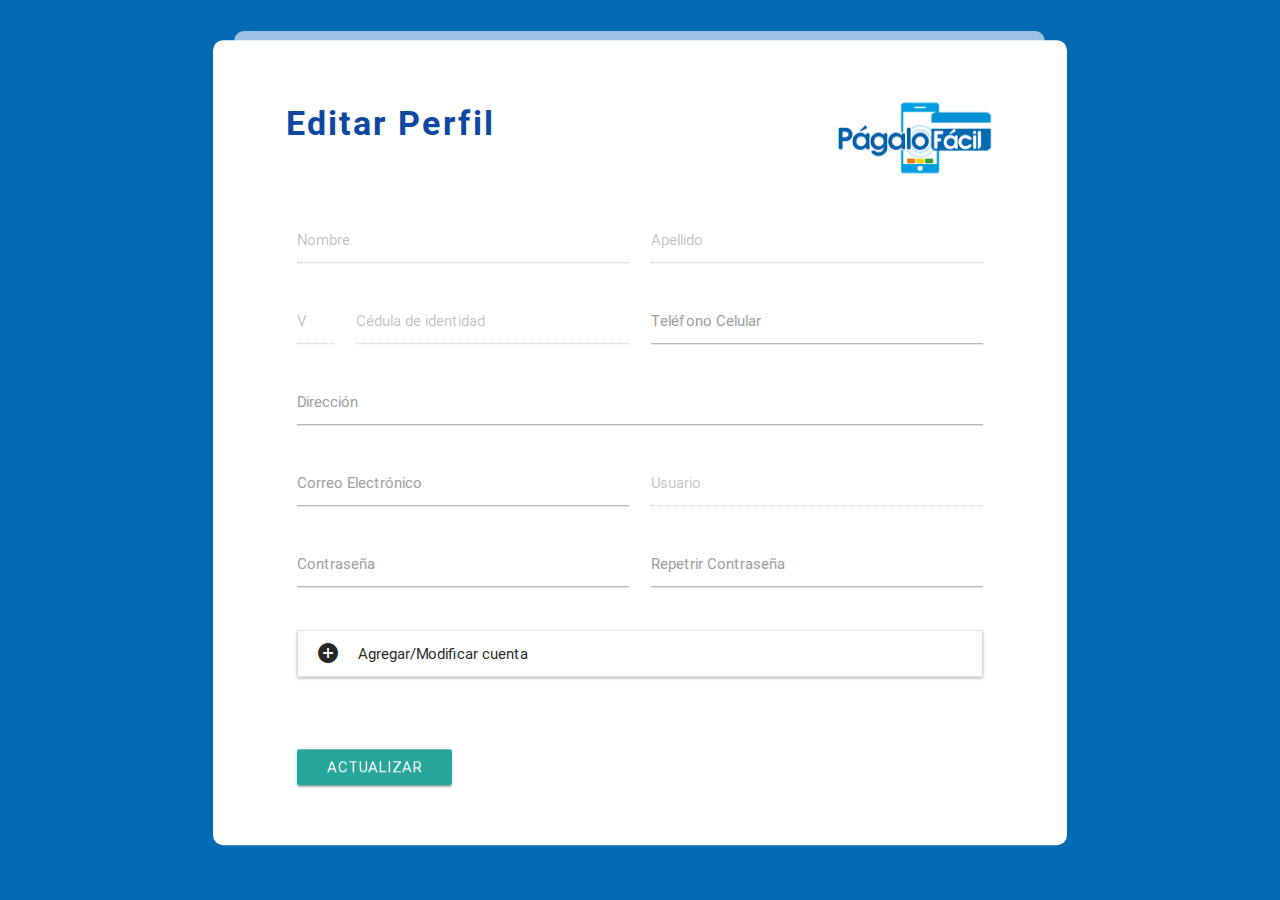
<file: perfil.html>
<!DOCTYPE html>
<html >
<head>
    <meta charset="UTF-8">
    <title>Pagalo Facil Perfil</title>
    <!-- Favicons-->
    <link rel="icon" href="../images/pfa.png" sizes="32x32">
    <!-- Favicons-->

    <!--Import Google Icon Font-->
    <link href="../css/materialIcon.css" rel="stylesheet">
    <!--Import materialize.css-->
    <link type="text/css" rel="stylesheet" href="../css/materialize.min.css"  media="screen,projection"/>
    <link rel="stylesheet" href="../css/style.css">

    <!--Let browser know website is optimized for mobile-->
    <meta name="viewport" content="width=device-width, initial-scale=1.0"/>
  
</head>

<body class="blue-grey darken">

    <div class="containerApp row">
       <div class="box col s12 m10 offset-m1 l8 offset-l2" >

            <div class="registro">
                <!--<div class="title">Registro</div>-->
                <div class="row">
                    <div class="col s10 offset-s1 hide-on-med-and-up">
                      <img src="../images/logo.png" alt="" class="responsive-img"> 
                    </div>
                    
                    <div class="col s12 m8 l9">
                        <div class="title">Editar Perfil</div><br>
                    </div>
                    <div class="col s8 m4 l3 right-align hide-on-small-only">
                        <img src="../images/logo.png" alt="" class="responsive-img"> 
                    </div>
                </div>

                <div class="row">
                    <form class="col s12">
                        <div class="row">

                            <div class="input-field col s12 m6 l6">
                                <input id="nombre" type="text" disabled>
                                <label for="nombre">Nombre</label>
                            </div>
                            <div class="input-field col s12 m6 l6">
                                <input id="apellido" type="text" disabled>
                                <label for="apellido">Apellido</label>
                            </div>
                            <div class="input-field col s3 m2 l1">
                                <input id="nacionalidad" type="text" value="V" disabled>
                            </div>
                            <div class="input-field col s9 m4 l5">
                                <input id="cedula" type="text"  disabled>
                                <label for="cedula" class="hide-on-med-and-down" disabled>Cédula de identidad</label>
                                <label for="cedula" class="hide-on-large-only" disabled>C.I.</label>
                            </div>                            
                            <div class="input-field col s12 m6 l6">
                                <input id="telefono" type="text" pattern="^04(((1|2)(4|6))|12)([0-9]{7})$" class="validate" required="" aria-required="true">
                                <label for="telefono" data-error="teléfono inválido">Teléfono Celular</label>
                            </div>
                            <div class="input-field col s12">
                                <input id="direccion" type="text" pattern="^[a-zA-ZñÑ0-9,\.\-\s]+$" class="validate">
                                <label for="direccion" data-error="sólo se permiten los caracteres especiales , . -">Dirección</label>
                            </div>
                            <div class="input-field col s12 m6 l6">
                                <input id="correo" type="email" class="validate" required="" aria-required="true">
                                <label for="correo" data-error="email inválido">Correo Electrónico</label>
                            </div>
                            <div class="input-field col s12 m6 l6">
                                <input id="username" type="text" disabled>
                                <label for="username">Usuario</label>
                            </div>
                            <div class="input-field col s12 m6 l6">
                                <input id="contrasena" type="password" class="validate" pattern="(?=.*[!\*\.])(?=.*\d)(?=.*[a-z])(?=.*[A-Z]).{8,15}" required="" aria-required="true">
                                <label for="contrasena" data-error="debe contener al menos un número, una mayúscula, una minúscula, un caracter especial (: ! * .) y entre 8 y 15 caracteres en total">Contraseña</label>
                            </div>
                            <div class="input-field col s12 m6 l6">
                                <input id="contrasena_confirm" type="password" class="validate" required="" aria-required="true">
                                <label for="contrasena_confirm" data-error="la contraseña no coincide">Repetrir Contraseña</label>
                            </div>

                            <!-- Lesme -->
                            <div class="input-field col s12 m12 l12">
                                <ul class="collapsible" data-collapsible="accordion">
                                <li>
                                    <div class="collapsible-header"><i class="material-icons">add_circle</i>Agregar/Modificar cuenta</div>
                                    <div class="collapsible-body">
                                        <div class="row">

                                            <div class="input-field col s12 m6 l6">
                                                <input id="nombre_titular" type="text" pattern="^[a-zñÑA-Z\s]+$" class="validate">
                                                <label for="nombre_titular" data-error="sólo se permiten caracteres alfabéticos">Titular</label>
                                            </div>
                                            <div class="input-field col s3 m2 l1">
                                                <select id="prefijo_id" class="browser-default" disabled>
                                                    <option value="V" selected>V</option>
                                                    <option value="E">E</option>
                                                    <option value="J">J</option>
                                                </select>
                                            </div>
                                            <div class="input-field col s9 m4 l5">
                                                <input id="ci_titular" type="text" pattern="^[0-9]{6,8}$" class="validate" disabled>
                                                <label for="ci_titular" data-error="debe contener entre 6 y 8 números" class="hide-on-med-and-down">Cédula de identidad / R.I.F del titular</label>
                                                <label for="ci_titular" data-error="debe contener entre 6 y 8 números" class="hide-on-large-only">C.I. / R.I.F Titular</label>
                                            </div>
                                            <div class="input-field col s12 m6 l6">
                                                <label for="banco_id_banco" class="hide-on-med-and-down active">Banco emisor</label>
                                                <select title="Banco emisor" id="banco_id_banco" class="browser-default">
                                                    <option value="" disabled selected>Seleccione una opción</option>
                                                </select>
                                                <!-- <label for="banco_id_banco">Banco emisor</label> -->
                                            </div>
                                            <!--<div class="input-field col s12 m6 l6">
                                                <input id="tipo_cuenta" type="text" class="validate">
                                                <label for="tipo_cuenta">Tipo de cuenta</label>
                                            </div>-->
                                            <div class="input-field col s12 m6 l6">
                                                <label for="tipo_cuenta" class="hide-on-med-and-down active">Tipo de cuenta</label>
                                                <select title="Tipo de cuenta" id="tipo_cuenta" class="browser-default">
                                                    <option value="" disabled selected>Seleccione una opción</option>
                                                    <option value="1">Ahorro</option>
                                                    <option value="2">Corriente</option>
                                                </select>
                                                <!-- <label for="tipo_cuenta">Tipo de cuenta</label> -->
                                            </div>

                                            <div class="input-field col s12 m12 l12">
                                                <input id="numero_cuenta" type="text" pattern="^[0-9]{20}$" class="validate">
                                                <label for="numero_cuenta" data-error="debe contener entre 20 números">N&uacute;mero de cuenta</label>
                                            </div>
                                        </div>
                                    </div>
                                </li>
                            </ul>
                            </div>

                            <!-- End Lesme -->

                        </div><br>


                        <div class="input-field col s12">
                            <a class="btn waves-effect waves-light" id="btnSubmitUser" type="submit" name="action">Actualizar</a>
                        </div>
                    </form>
                </div>

            </div>
        </div>

    </div>
  
    <script type="text/javascript" src='../js/jquery-2.1.3.min.js'></script>

    <script src="../js/index_sys.js"></script>


    <!--Import jQuery before materialize.js-->
    <script type="text/javascript" src="../js/materialize.min.js"></script>
    <script type="text/javascript" src="../js/edicionUsuario.js"></script>

</body>
</html>
</file>
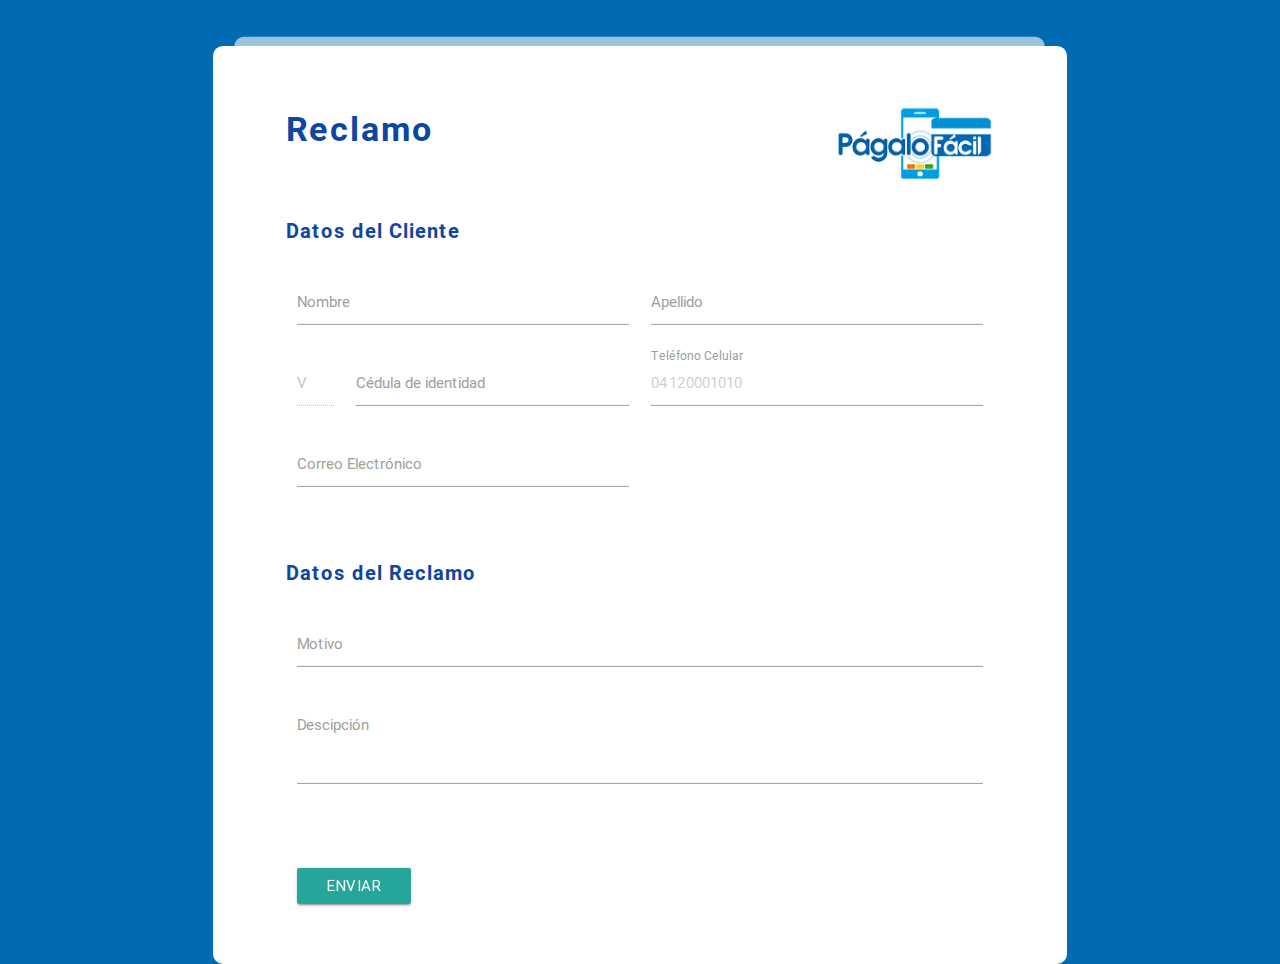
<file: reclamo.html>
<!DOCTYPE html>
<html >
<head>
    <meta charset="UTF-8">
    <title>Pagalo Facil Perfil</title>
    <!-- Favicons-->
    <link rel="icon" href="images/pfa.png" sizes="32x32">
    <!-- Favicons-->

    <!--Import Google Icon Font-->
    <link href="css/materialIcon.css" rel="stylesheet">
    <!--Import materialize.css-->
    <link type="text/css" rel="stylesheet" href="css/materialize.min.css"  media="screen,projection"/>
    <link rel="stylesheet" href="css/style.css">

    <!--Let browser know website is optimized for mobile-->
    <meta name="viewport" content="width=device-width, initial-scale=1.0"/>
  
</head>

<body class="blue-grey darken">

    <div class="containerApp row">
       <div class="box col s12 m10 offset-m1 l8 offset-l2" >

            <div class="registro">
                <!--<div class="title">Registro</div>-->
                <div class="row">
                    <div class="col s10 offset-s1 hide-on-med-and-up">
                      <img src="images/logo.png" alt="" class="responsive-img"> 
                    </div>
                    
                    <div class="col s12 m8 l9">
                        <div class="title">Reclamo</div><br>
                    </div>
                    <div class="col s8 m4 l3 right-align hide-on-small-only">
                        <img src="images/logo.png" alt="" class="responsive-img"> 
                    </div>
                </div>

                <div class="row">
                    <form class="col s12">
                        <div class="row">
                            <div class="subtitle">Datos del Cliente</div>
                            <div class="input-field col s12 m6 l6">
                                <input id="nombre" type="text" pattern="^[a-zñÑA-Z\s]+$" class="validate" required="" aria-required="true">
                                <label for="nombre" data-error="sólo se permiten caracteres alfabéticos">Nombre</label>
                            </div>
                            <div class="input-field col s12 m6 l6">
                                <input id="apellido" type="text" pattern="^[a-zñÑA-Z\s]+$" class="validate" required="" aria-required="true">
                                <label for="apellido" data-error="sólo se permiten caracteres alfabéticos">Apellido</label>
                            </div>
                            <div class="input-field col s3 m2 l1">
                                <input id="nacionalidad" type="text" value="V" disabled>
                            </div>
                            <div class="input-field col s9 m4 l5">
                                <input id="cedula" type="text" pattern="^[0-9]{6,8}$" class="validate" required="" aria-required="true">
                                <label for="cedula" data-error="debe contener entre 6 y 8 números" class="hide-on-med-and-down">Cédula de identidad</label>
                                <label for="cedula" data-error="debe contener entre 6 y 8 números" class="hide-on-large-only">C.I.</label>
                            </div>                            
                            <div class="input-field col s12 m6 l6">
                                <input id="telefono" type="text" placeholder="04120001010" pattern="^04(((1|2)(4|6))|12)([0-9]{7})$" class="validate" required="" aria-required="true">
                                <label for="telefono" data-error="teléfono inválido">Teléfono Celular</label>
                            </div>
                            <div class="input-field col s12 m6 l6">
                                <input id="correo" type="email" class="validate" required="" aria-required="true">
                                <label for="correo" data-error="email inválido">Correo Electrónico</label>
                            </div>
                            
                            

                        </div><br>



                        <div class="row">
                            <div class="subtitle">Datos del Reclamo</div>
                            <div class="input-field col s12 m12 l12">
                                <input id="motivo_reclamo" type="text" pattern="^[a-zñÑA-Z0-9\s.,;:]+$" class="validate" required="" aria-required="true">
                                <label for="motivo_reclamo" data-error="sólo se permiten caracteres alfabéticos y los caracteres especiales . , ; :">Motivo</label>
                            </div>
                            <div class="input-field col s12">
                                <textarea id="descripcion_reclamo" class="materialize-textarea validate" type="text" data-length="2000" pattern="^[a-zñÑA-Z0-9\s.,;:]+$" required="" aria-required="true"></textarea>
                                <label for="descripcion_reclamo" data-error="sólo se permiten caracteres alfabéticos y los caracteres especiales . , ; :">Descipción</label>
                            </div>
                            
                        </div><br>


                        <div class="input-field col s12">
                            <a class="btn waves-effect waves-light" id="btnSubmit" type="submit" name="action">Enviar</a>
                        </div>
                    </form>
                </div>

            </div>
        </div>

    </div>
  
    <script type="text/javascript" src='js/jquery-2.1.3.min.js'></script>

    <script src="js/index_sys.js"></script>


    <!--Import jQuery before materialize.js-->
    <script type="text/javascript" src="js/materialize.min.js"></script>
    <script type="text/javascript" src="js/reclamo.js"></script>

</body>
</html>
</file>
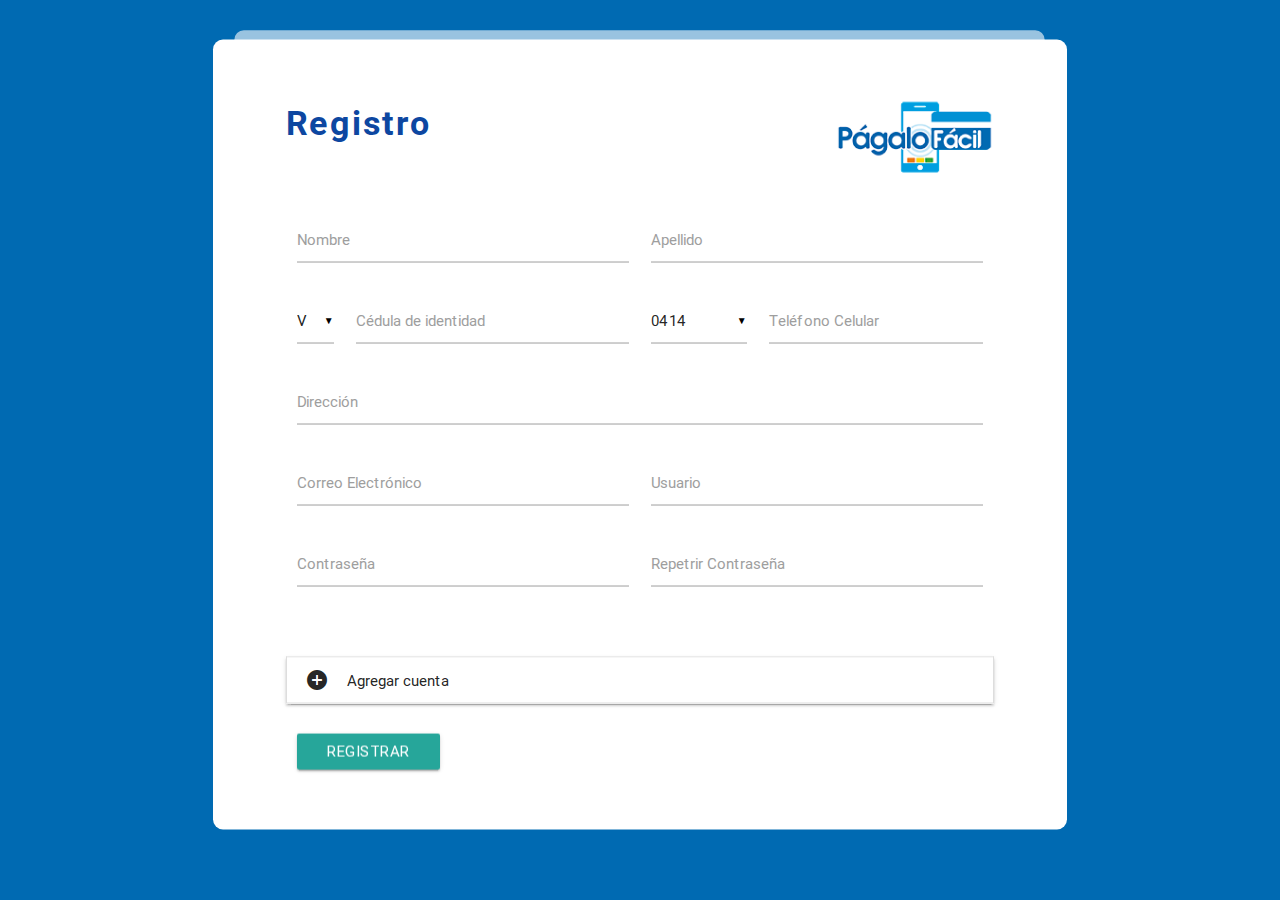
<file: registro.html>
<!DOCTYPE html>
<html >
<head>
    <meta charset="UTF-8">
    <title>Pagalo Facil Login</title>
    <!-- Favicons-->
    <link rel="icon" href="../images/pfa.png" sizes="32x32">
    <!-- Favicons-->

    <!--Import Google Icon Font-->
    <link href="css/materialIcon.css" rel="stylesheet">
    <!--Import materialize.css-->
    <link type="text/css" rel="stylesheet" href="css/materialize.min.css"  media="screen,projection"/>
    <link rel="stylesheet" href="css/style.css">

    <!--Let browser know website is optimized for mobile-->
    <meta http-equiv="X-UA-Compatible" content="IE=edge">
    <meta name="msapplication-tap-highlight" content="no">
    <meta name="description" content="PagaloFacil tu punto de venta virtual, paga de manera facil y rapido">
    <meta name="keywords" content="Pago, Faqcil, tarjeta credito, PagaloFacil, punto de venta,Pagar">
    <meta http-equiv="Content-Security-Policy" content="default-src 'self' data: gap: https://ssl.gstatic.com 'unsafe-eval'; style-src 'self' 'unsafe-inline'; media-src *; img-src 'self' data: content:;">
    <meta name="format-detection" content="telephone=no">
    <meta name="msapplication-tap-highlight" content="no">
    <meta name="viewport" content="user-scalable=no, initial-scale=1, maximum-scale=1, minimum-scale=1, width=device-width">

</head>

<body class="blue-grey darken">

    <div class="containerApp row">
       <div class="box col s12 m10 offset-m1 l8 offset-l2" >

            <div class="registro">
                <!--<div class="title">Registro</div>-->
                <div class="row">
                    <div class="col s10 offset-s1 hide-on-med-and-up">
                      <img src="images/logo.png" alt="" class="responsive-img"> 
                    </div>
                    
                    <div class="col s12 m8 l9">
                        <div class="title">Registro</div><br>
                    </div>
                    <div class="col s8 m4 l3 right-align hide-on-small-only">
                        <img src="images/logo.png" alt="" class="responsive-img"> 
                    </div>
                </div>

                <div class="row">
                    <form id="registro" class="col s12">
                        <div class="row">

                            <div class="input-field col s12 m6 l6">
                                <input id="nombre" type="text" pattern="^[a-záéíóúñÑA-Z\s]+$" class="validate" required="" aria-required="true">
                                <label for="nombre" data-error="sólo se permiten caracteres alfabéticos">Nombre</label>
                            </div>
                            <div class="input-field col s12 m6 l6">
                                <input id="apellido" type="text" pattern="^[a-záéíóúñÑA-Z\s]+$" class="validate" required="" aria-required="true">
                                <label for="apellido" data-error="sólo se permiten caracteres alfabéticos">Apellido</label>
                            </div>
                            <div class="input-field col s3 m2 l1">
                                <select name="tipo_id">
                                    <option value="V">V</option>
                                    <option value="E">E</option>
                                    <option value="J">J</option>
                                </select>
                            </div>
                            <div class="input-field col s9 m4 l5">
                                <input id="cedula" type="text" pattern="^[0-9]{6,8}$" class="validate" required="" aria-required="true">
                                <label for="cedula" data-error="debe contener entre 6 y 8 números" class="hide-on-med-and-down">Cédula de identidad</label>
                                <label for="cedula" data-error="debe contener entre 6 y 8 números" class="hide-on-large-only">C.I.</label>
                            </div>
                            <!--<div class="input-field col s12 m6 l6">
                                <input id="telefono" type="text" pattern="^04(((1|2)(4|6))|12)([0-9]{7})$" class="validate" required="" aria-required="true">
                                <label for="telefono" data-error="teléfono inválido">Teléfono Celular</label>
                            </div>-->
                            <div class="input-field col s4 m2 l2">
                                <select id="codigo_celular">
                                    <option value="0414">0414</option>
                                    <option value="0424">0424</option>
                                    <option value="0412">0412</option>
                                    <option value="0416">0416</option>
                                    <option value="0426">0426</option>
                                </select>
                            </div>
                            <div class="input-field col s8 m4 l4">
                                <input id="telefono" type="text" pattern="^([0-9]{7})$" class="validate" required="" aria-required="true">
                                <label for="telefono" data-error="teléfono inválido">Teléfono Celular</label>
                            </div>
                            <div class="input-field col s12">
                                <input id="direccion" type="text" pattern="^[a-zA-ZñÑ0-9,\.\-\s]+$" class="validate">
                                <label for="direccion" data-error="sólo se permiten los caracteres especiales , . -">Dirección</label>
                            </div>
                            <div class="input-field col s12 m6 l6">
                                <input id="correo" type="email" class="validate" required="" aria-required="true">
                                <label for="correo" data-error="email inválido">Correo Electrónico</label>
                            </div>
                            <div class="input-field col s12 m6 l6">
                                <input id="username" type="text" pattern="^[a-zñA-ZÑ0-9_\.\-]+$" class="validate" required="" aria-required="true">
                                <label for="username" data-error="sólo se permiten los caracteres especiales . - _">Usuario</label>
                            </div>
                            <div class="input-field col s12 m6 l6">
                                <input id="password" type="password" class="validate" pattern="(?=.*[!\*\.])(?=.*\d)(?=.*[a-z])(?=.*[A-Z]).{8,15}" required="" aria-required="true">
                                <label for="password" data-error="debe contener al menos un número, una mayúscula, una minúscula, un caracter especial (: ! * .) y entre 8 y 15 caracteres en total">Contraseña</label>
                            </div>
                            <div class="input-field col s12 m6 l6">
                                <input id="password_confirm" type="password" class="validate" required="" aria-required="true">
                                <label for="password_confirm" data-error="la contraseña no coincide">Repetrir Contraseña</label>
                            </div>

                        </div><br>

                        <ul class="collapsible" data-collapsible="accordion">
                            <!--<li>
                                <div class="collapsible-header"><i class="material-icons">add_circle</i>Agregar tarjeta</div>
                                <div class="collapsible-body">
                                    <div class="row">
                                        <div class="input-field col s12 m6 l6">
                                            <input id="nombre_titular" type="text" pattern="^[a-zñÑA-Z\s]+$" class="validate">
                                            <label for="nombre_titular" data-error="sólo se permiten caracteres alfabéticos">Titular</label>
                                        </div>
                                        <div class="input-field col s12 m6 l6">
                                            <input id="ci_titular" type="text" pattern="^[0-9]{6,8}$" class="validate">
                                            <label for="ci_titular" data-error="debe contener entre 6 y 8 números" class="hide-on-med-and-down">Cédula de identidad del titular</label>
                                            <label for="ci_titular" data-error="debe contener entre 6 y 8 números" class="hide-on-large-only">C.I. Titular</label>
                                        </div>
                                        <div class="input-field col s12 m6 l6">
                                            <input id="numero_tarjeta" type="text" pattern="^[0-9]{15,16}$" class="validate">
                                            <label for="numero_tarjeta" data-error="número de tarjeta inválido">Numero de tarjeta</label>
                                        </div>
                                        <div class="input-field col s12 m6 l6">
                                            <select id="mes_vencimiento">
                                                <option value="" disabled selected>Seleccione una opción</option>
                                                <option value="1">Enero</option>
                                                <option value="2">Febrero</option>
                                                <option value="3">Marzo</option>
                                                <option value="4">Abril</option>
                                                <option value="5">Mayo</option>
                                                <option value="6">Junio</option>
                                                <option value="7">Julio</option>
                                                <option value="8">Agosto</option>
                                                <option value="9">Septiembre</option>
                                                <option value="10">Octubre</option>
                                                <option value="11">Noviembre</option>
                                                <option value="12">Diciembre</option>
                                            </select>
                                            <label for="mes_vencimiento">Mes de vencimiento</label>
                                        </div>
                                        <div class="input-field col s12 m6 l6">
                                            <input id="ano_vencimiento" type="text" pattern="^[0-9]{4}$" class="validate">
                                            <label for="ano_vencimiento" data-error="debe ingresar un año válido">Año de vencimiento</label>
                                        </div>
                                        <div class="input-field col s12 m6 l6">
                                            <select id="id_empresa_emisora">
                                                <option value="" disabled selected>Seleccione una opción</option>
                                            </select>
                                            <label for="id_empresa_emisora">Empresa emisora</label>
                                        </div>
                                            <div class="input-field col s12">
                                            <input id="direccion_titular" type="text" class="validate">
                                            <label for="direccion_titular">Dirección del titular</label>
                                        </div>
                                    </div>
                                  
                                </div>
                              
                            </li>-->
                            <li>
                                <div class="collapsible-header"><i class="material-icons">add_circle</i>Agregar cuenta</div>
                                <div class="collapsible-body">
                                    <div class="row">
                                  
                                        <div class="row">
                                            <div class="input-field col s12 m6 l6">
                                                <input id="nombre_titular_cuenta" type="text" pattern="^[a-zñÑA-Z\s]+$" class="validate">
                                                <label for="nombre_titular_cuenta" data-error="sólo se permiten caracteres alfabéticos">Titular</label>
                                            </div>
                                            <div class="input-field col s3 m2 l1">
                                                <select id="prefijo_id">
                                                    <option value="V" selected>V</option>
                                                    <option value="E">E</option>
                                                    <option value="J">J</option>
                                                </select>
                                            </div>
                                            <div class="input-field col s9 m4 l5">
                                                <input id="ci_titular_cuenta" type="text" pattern="^[0-9]{6,8}$" class="validate">
                                                <label for="ci_titular_cuenta" data-error="debe contener entre 6 y 8 números" class="hide-on-med-and-down">Cédula de identidad del titular</label>
                                                <label for="ci_titular_cuenta" data-error="debe contener entre 6 y 8 números" class="hide-on-large-only">C.I. Titular</label>
                                            </div>
                                            <div class="input-field col s12 m6 l6">
                                                <input id="numero_cuenta" type="text" pattern="^[0-9]{20}$" class="validate">
                                                <label for="numero_cuenta" data-error="debe contener entre 20 números">Numero de cuenta</label>
                                            </div>
                                            <!--<div class="input-field col s12 m6 l6">
                                                <input id="tipo_cuenta" type="text" class="validate">
                                                <label for="tipo_cuenta">Tipo de cuenta</label>
                                            </div>-->
                                            <div class="input-field col s12 m6 l6">
                                                <select id="tipo_cuenta">
                                                    <option value="" disabled selected>Seleccione una opción</option>
                                                    <option value="1">Ahorro</option>
                                                    <option value="2">Corriente</option>
                                                </select>
                                                <label for="tipo_cuenta">Tipo de cuenta</label>
                                            </div>
                                            <div class="input-field col s12 m6 l6">
                                                <select id="id_banco">
                                                    <option value="" disabled selected>Seleccione una opción</option>
                                                </select>
                                                <label for="id_banco">Banco emisor</label>
                                            </div>
                                        
                                        </div>
                                  
                                    </div>
                                </div>
                            </li>
                            
                        </ul>

                        <div class="input-field col s12">
                            <a class="btn waves-effect waves-light" id="btnSubmit" type="submit" name="action">Registrar</a>
                        </div>
                    </form>
                </div>

            </div>
        </div>

    </div>
  
    <script type="text/javascript" src='js/jquery-2.1.3.min.js'></script>

    <!--<script src="js/index_sys.js"></script>-->


    <!--Import jQuery before materialize.js-->
    <script type="text/javascript" src="js/materialize.min.js"></script>
    <script type="text/javascript" src="js/registroUsuario.js"></script>

</body>
</html>
</file>
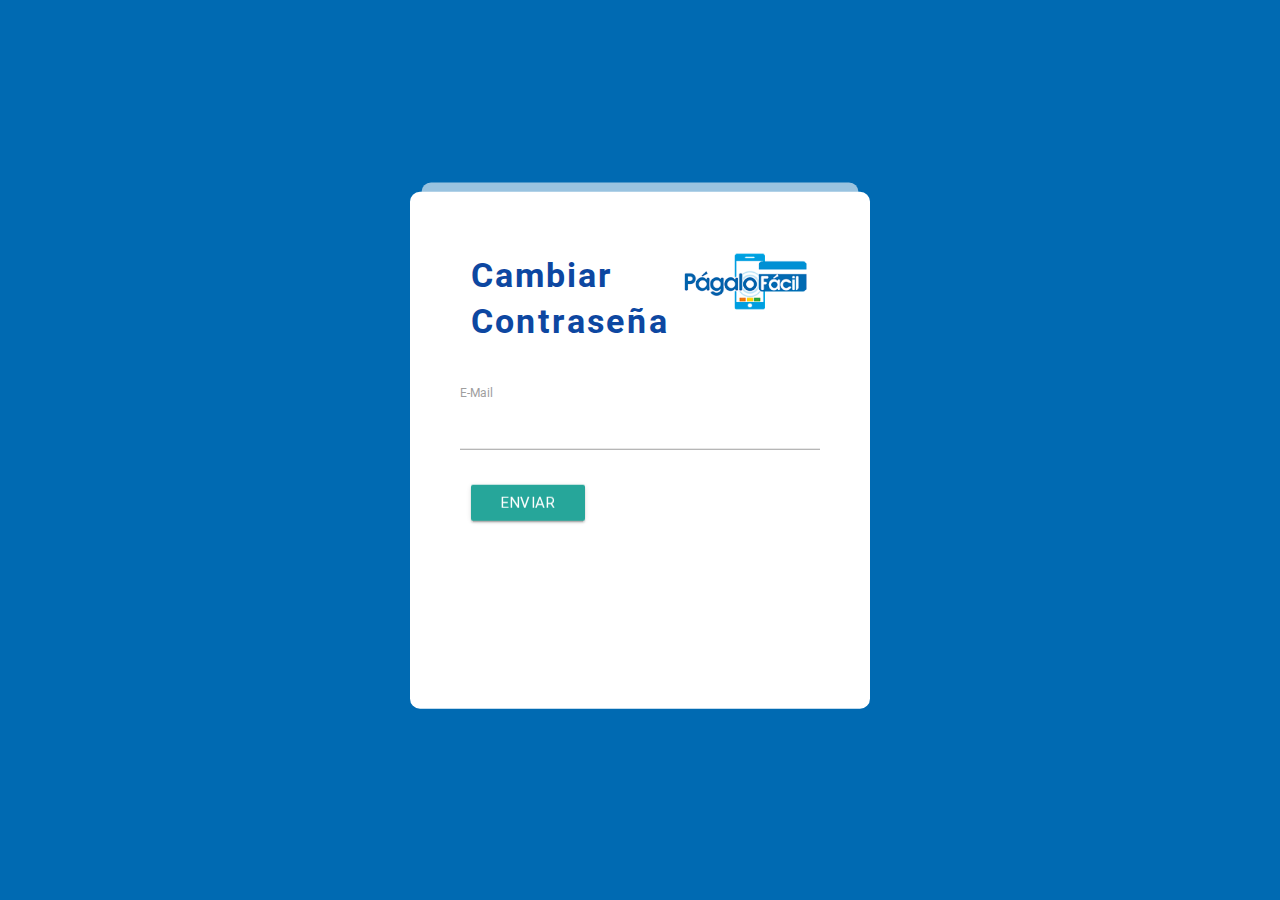
<file: resetPassword.html>
<!DOCTYPE html>
<html>
<head>
  <meta charset="UTF-8">
  <title>Pagalo Facil Login</title>
  <!-- Favicons-->
  <link rel="icon" href="../images/pfa.png" sizes="32x32">
  <!-- Favicons-->
  
  <!--Import Google Icon Font-->
  <link href="css/materialIcon.css" rel="stylesheet">
  <!--Import materialize.css-->
  <link type="text/css" rel="stylesheet" href="css/materialize.min.css"  media="screen,projection"/>
  <link rel="stylesheet" href="css/style.css">
  <link href="css/preloader.css" type="text/css" rel="stylesheet" media="screen,projection">

  <!--Let browser know website is optimized for mobile-->
  <meta name="viewport" content="width=device-width, initial-scale=1.0"/>


 <script src='https://www.google.com/recaptcha/api.js?hl=es'></script>
</head>


<body class="blue-grey darken">

  <div class="materialContainer">

    <div class="box col s12 m6 l3">
   <!--<form class="form" action="javascript:void(0)">-->
     
    <div class="row">
        <div class="col s10 offset-s1 hide-on-med-and-up">
          <img src="images/logo.png" alt="" class="responsive-img"> 
        </div>
        
        <div class="col s12 m7 l7">
          <div class="title">Cambiar Contraseña</div>
        </div>
        <div class="col s8 m5 l5 right-align hide-on-small-only">
          <img src="images/logo.png" alt="" class="responsive-img"> 
        </div>

      </div>
     

      <div class="row">
      
        <div class="panel-body">
   

          <form class="form-horizontal" id="registro" >
            <input type="hidden" name="_token" value="">

            <div class="form-group">
              <label class="col-md-4 control-label">E-Mail</label>
              <div class="col-md-6">
                <input id="email" type="email" class="form-control" name="email" value="">
              </div>
            </div>

            <div class="form-group">
              <div class="col-md-6 col-md-offset-4">
                <div class="input-field col s12">
                  <a class="btn waves-effect waves-light" id="btnSubmit" type="submit" name="action">Enviar</a>
                </div>
              </div>
            </div>
     

   </form>
   <div class="col s12 m12 l12" align="center" id="preloader" style="height: 128px;" display="none"></div>
      <!--<div class="title">Inicio de sesión</div>-->
      
    </div>

  </div>

  <!--Import jQuery before materialize.js-->
  <script type="text/javascript" src="js/jquery-2.1.1.min.js"></script>
  <script type="text/javascript" src="js/materialize.min.js"></script>
  <script type="text/javascript" src="js/emailReset.js"></script>


  <script src="js/sha1.js"></script>
</body>
</html>
</file>
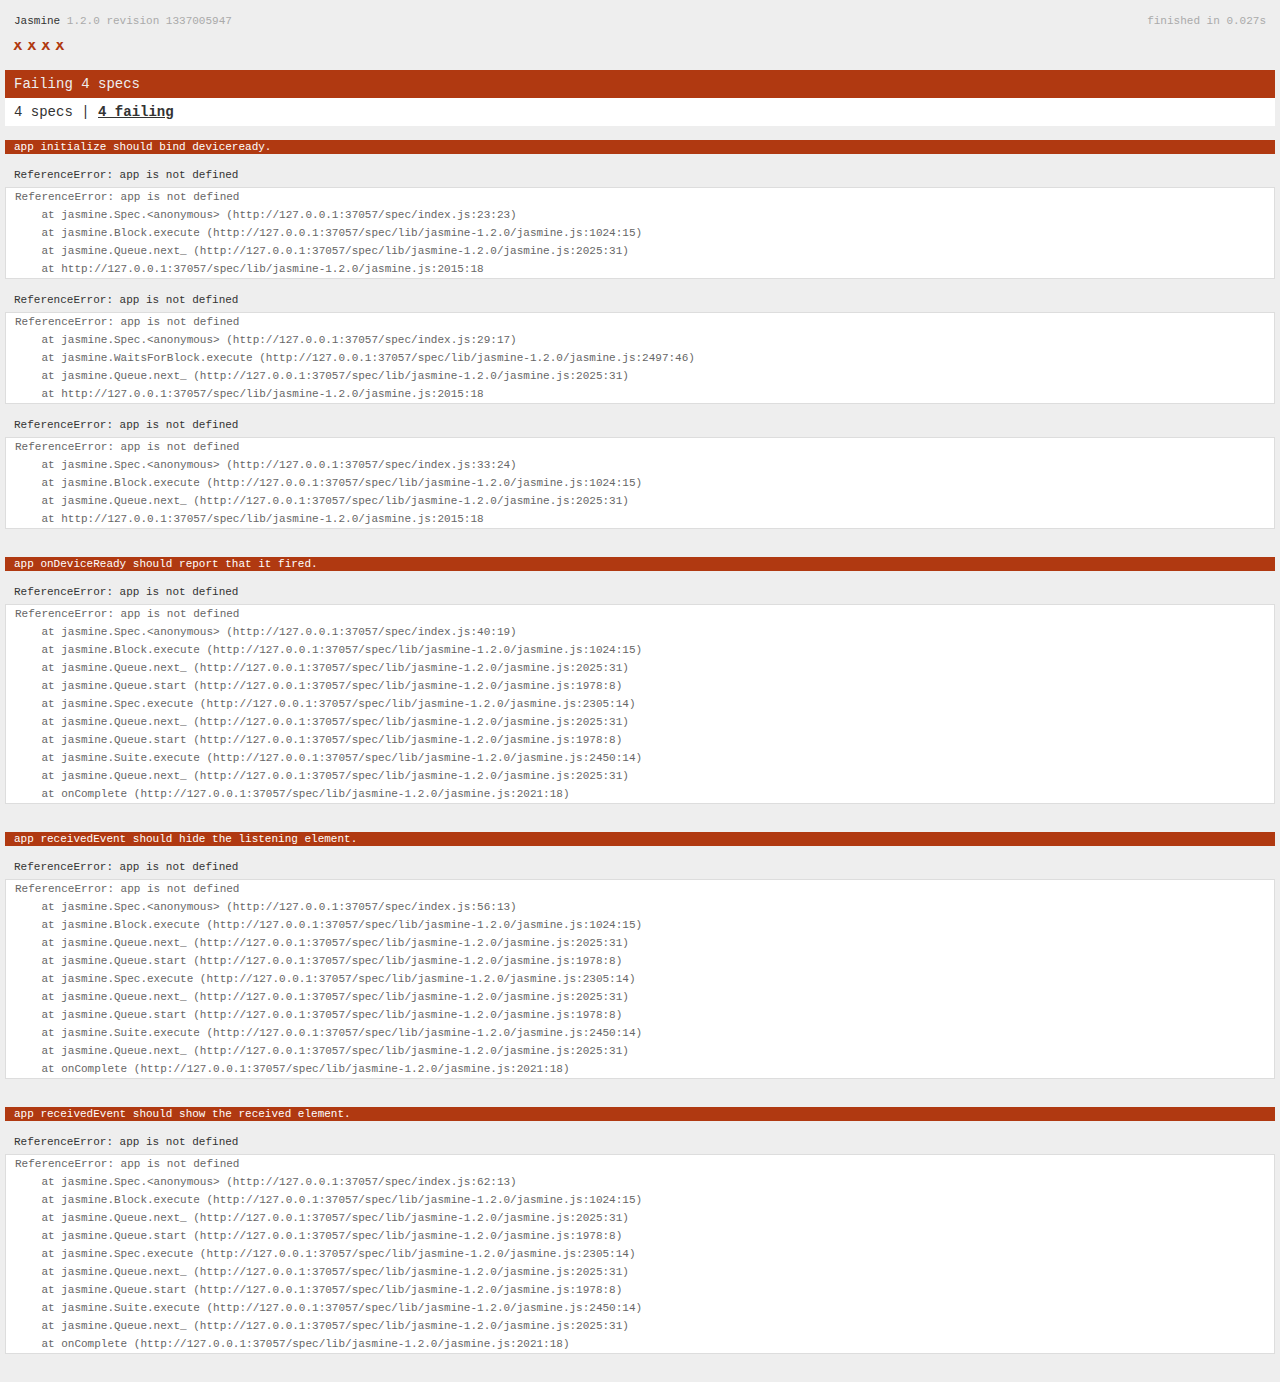
<file: spec.html>
<!DOCTYPE html>
<!--
    Licensed to the Apache Software Foundation (ASF) under one
    or more contributor license agreements.  See the NOTICE file
    distributed with this work for additional information
    regarding copyright ownership.  The ASF licenses this file
    to you under the Apache License, Version 2.0 (the
    "License"); you may not use this file except in compliance
    with the License.  You may obtain a copy of the License at

    http://www.apache.org/licenses/LICENSE-2.0

    Unless required by applicable law or agreed to in writing,
    software distributed under the License is distributed on an
    "AS IS" BASIS, WITHOUT WARRANTIES OR CONDITIONS OF ANY
     KIND, either express or implied.  See the License for the
    specific language governing permissions and limitations
    under the License.
-->
<html>
    <head>
        <title>Jasmine Spec Runner</title>

        <!-- jasmine source -->
        <link rel="shortcut icon" type="image/png" href="spec/lib/jasmine-1.2.0/jasmine_favicon.png">
        <link rel="stylesheet" type="text/css" href="spec/lib/jasmine-1.2.0/jasmine.css">
        <script type="text/javascript" src="spec/lib/jasmine-1.2.0/jasmine.js"></script>
        <script type="text/javascript" src="spec/lib/jasmine-1.2.0/jasmine-html.js"></script>

        <!-- include source files here... -->
        <script type="text/javascript" src="js/index.js"></script>

        <!-- include spec files here... -->
        <script type="text/javascript" src="spec/helper.js"></script>
        <script type="text/javascript" src="spec/index.js"></script>

        <script type="text/javascript">
            (function() {
                var jasmineEnv = jasmine.getEnv();
                jasmineEnv.updateInterval = 1000;

                var htmlReporter = new jasmine.HtmlReporter();

                jasmineEnv.addReporter(htmlReporter);

                jasmineEnv.specFilter = function(spec) {
                    return htmlReporter.specFilter(spec);
                };

                var currentWindowOnload = window.onload;

                window.onload = function() {
                    if (currentWindowOnload) {
                        currentWindowOnload();
                    }
                    execJasmine();
                };

                function execJasmine() {
                    jasmineEnv.execute();
                }
            })();
        </script>
    </head>
    <body>
        <div id="stage" style="display:none;"></div>
    </body>
</html>
</file>
<file: css/materialIcon.css>
/* fallback */
@font-face {
  font-family: 'Material Icons';
  font-style: normal;
  font-weight: 400;
  /*src: local('Material Icons'), local('MaterialIcons-Regular'), url(http://fonts.gstatic.com/s/materialicons/v19/2fcrYFNaTjcS6g4U3t-Y5ZjZjT5FdEJ140U2DJYC3mY.woff2) format('woff2');*/
  src: local('Material Icons'), local('MaterialIcons-Regular'), url("../fonts/material-design-icons/Material-Design-Icons.woff2") format('woff2');
}

.material-icons {
  font-family: 'Material Icons';
  font-weight: normal;
  font-style: normal;
  font-size: 24px;
  line-height: 1;
  letter-spacing: normal;
  text-transform: none;
  display: inline-block;
  white-space: nowrap;
  word-wrap: normal;
  direction: ltr;
  -webkit-font-feature-settings: 'liga';
  -webkit-font-smoothing: antialiased;
}
</file>
<file: css/style.css>
.box {
   position: relative;
   top: 0;
   opacity: 1;
   float: left;
   padding: 60px 50px 40px 50px;
   width: 100%;
   background: #fff;
   border-radius: 10px;
   transform: scale(1);
   -webkit-transform: scale(1);
   -ms-transform: scale(1);
   z-index: 5;
}

.box .registro {
   padding: 60px 50px 40px 50px;
}

.box:before {
   content: "";
   width: 100%;
   height: 30px;
   border-radius: 10px;
   position: absolute;
   top: -10px;
   background: rgba(255, 255, 255, .6);
   left: 0;
   transform: scale(.95);
   -webkit-transform: scale(.95);
   -ms-transform: scale(.95);
   z-index: -1;
}

.title {
   width: 100%;
   float: left;
   line-height: 46px;
   font-size: 34px;
   font-weight: 700;
   letter-spacing: 2px;
   /*color: #ED2553;*/
   color: #0d47a1;
   position: relative;
   margin-bottom: 0.5em;

   z-index: 10;
   /*transform: translate(0%, 80%);
   -webkit-transform: translate(0%, 80%);
   -ms-transform: translate(0%, 80%);*/
}

.subtitle {
   width: 100%;
   float: left;
   line-height: 46px;
   font-size: 20px;
   font-weight: 700;
   letter-spacing: 1px;
   /*color: #ED2553;*/
   color: #0d47a1;
   position: relative;
   margin-bottom: 0.5em;

   z-index: 10;
   /*transform: translate(0%, 80%);
   -webkit-transform: translate(0%, 80%);
   -ms-transform: translate(0%, 80%);*/
}

.modal-title {
   width: 100%;
   /*float: left;*/
   line-height: 46px;
   font-size: 28px;
   font-weight: 700;
   letter-spacing: 1px;
   /*color: #ED2553;*/
   color: #0d47a1;
   position: relative;
   margin-bottom: 0.5em;

   z-index: 10;
   /*transform: translate(0%, 80%);
   -webkit-transform: translate(0%, 80%);
   -ms-transform: translate(0%, 80%);*/
}

.pass-forgot {
   width: 100%;
   float: left;
   text-align: center;
   color: rgba(0, 0, 0, 0.4);
   font-size: 18px;
   margin-top: 1em;
}

body {
   background-position: center;
   background-size: cover;
   background-repeat: no-repeat;
   min-height: 100vh;
   font-family: 'Roboto', sans-serif;
}

.materialContainer {
   width: 100%;
   max-width: 460px;
   position: absolute;
   top: 50%;
   left: 50%;
   transform: translate(-50%, -50%);
   -webkit-transform: translate(-50%, -50%);
   -ms-transform: translate(-50%, -50%);

}

.modal {
  z-index: 10000 !important;
}

.containerApp {
   width: 100%;
   transform: translate(0%, 5%);
   -webkit-transform: translate(0%, 5%);
   -ms-transform: translate(0%, 5%);
}

.data {
  margin: 40px auto;
  border: 1px solid #cdd3d7;
  border-radius: 8px;
  padding-left: 2em;
  padding-top: -5em;
 /* width: 100%;*/
  -webkit-box-shadow: 0 1px 2px rgba(0, 0, 0, 0.05);
  box-shadow: 0 1px 2px rgba(0, 0, 0, 0.05);
}
.data-title {
  line-height: inherit;
  font-size: 14px;
  font-weight: bold;
  position: relative;
  top: -2.8em;
  left: -1em;
  background: white;
  max-width: 120px;
  text-align: center;
  color: rgba(0, 0, 0, 0.4);
}
.data-body{
   position: relative;
   top: -1.5em;
   left: 0.8em;
}

.logo {
   width: 100%;
   /*transform: translate(-38%, -50%);
   -webkit-transform: translate(-38%, -50%);
   -ms-transform: translate(-38%, -50%);*/
   /*position: absolute;*/
}
.blue-grey {
  background-color: #006ab2 !important;
}

.material-icons.black-icon { color: black; }
</file>
<file: css/preloader.css>
div.loading {

    background-color: transparent;
    background-image: url('../images/user-bg-2.jpg');
    background-position:  center center;
    background-repeat: no-repeat;
    opacity: 5;
}
div.loading * {
    opacity: .2;
}
</file>
<file: spec/lib/jasmine-1.2.0/jasmine.css>
body { background-color: #eeeeee; padding: 0; margin: 5px; overflow-y: scroll; }

#HTMLReporter { font-size: 11px; font-family: Monaco, "Lucida Console", monospace; line-height: 14px; color: #333333; }
#HTMLReporter a { text-decoration: none; }
#HTMLReporter a:hover { text-decoration: underline; }
#HTMLReporter p, #HTMLReporter h1, #HTMLReporter h2, #HTMLReporter h3, #HTMLReporter h4, #HTMLReporter h5, #HTMLReporter h6 { margin: 0; line-height: 14px; }
#HTMLReporter .banner, #HTMLReporter .symbolSummary, #HTMLReporter .summary, #HTMLReporter .resultMessage, #HTMLReporter .specDetail .description, #HTMLReporter .alert .bar, #HTMLReporter .stackTrace { padding-left: 9px; padding-right: 9px; }
#HTMLReporter #jasmine_content { position: fixed; right: 100%; }
#HTMLReporter .version { color: #aaaaaa; }
#HTMLReporter .banner { margin-top: 14px; }
#HTMLReporter .duration { color: #aaaaaa; float: right; }
#HTMLReporter .symbolSummary { overflow: hidden; *zoom: 1; margin: 14px 0; }
#HTMLReporter .symbolSummary li { display: block; float: left; height: 7px; width: 14px; margin-bottom: 7px; font-size: 16px; }
#HTMLReporter .symbolSummary li.passed { font-size: 14px; }
#HTMLReporter .symbolSummary li.passed:before { color: #5e7d00; content: "\02022"; }
#HTMLReporter .symbolSummary li.failed { line-height: 9px; }
#HTMLReporter .symbolSummary li.failed:before { color: #b03911; content: "x"; font-weight: bold; margin-left: -1px; }
#HTMLReporter .symbolSummary li.skipped { font-size: 14px; }
#HTMLReporter .symbolSummary li.skipped:before { color: #bababa; content: "\02022"; }
#HTMLReporter .symbolSummary li.pending { line-height: 11px; }
#HTMLReporter .symbolSummary li.pending:before { color: #aaaaaa; content: "-"; }
#HTMLReporter .bar { line-height: 28px; font-size: 14px; display: block; color: #eee; }
#HTMLReporter .runningAlert { background-color: #666666; }
#HTMLReporter .skippedAlert { background-color: #aaaaaa; }
#HTMLReporter .skippedAlert:first-child { background-color: #333333; }
#HTMLReporter .skippedAlert:hover { text-decoration: none; color: white; text-decoration: underline; }
#HTMLReporter .passingAlert { background-color: #a6b779; }
#HTMLReporter .passingAlert:first-child { background-color: #5e7d00; }
#HTMLReporter .failingAlert { background-color: #cf867e; }
#HTMLReporter .failingAlert:first-child { background-color: #b03911; }
#HTMLReporter .results { margin-top: 14px; }
#HTMLReporter #details { display: none; }
#HTMLReporter .resultsMenu, #HTMLReporter .resultsMenu a { background-color: #fff; color: #333333; }
#HTMLReporter.showDetails .summaryMenuItem { font-weight: normal; text-decoration: inherit; }
#HTMLReporter.showDetails .summaryMenuItem:hover { text-decoration: underline; }
#HTMLReporter.showDetails .detailsMenuItem { font-weight: bold; text-decoration: underline; }
#HTMLReporter.showDetails .summary { display: none; }
#HTMLReporter.showDetails #details { display: block; }
#HTMLReporter .summaryMenuItem { font-weight: bold; text-decoration: underline; }
#HTMLReporter .summary { margin-top: 14px; }
#HTMLReporter .summary .suite .suite, #HTMLReporter .summary .specSummary { margin-left: 14px; }
#HTMLReporter .summary .specSummary.passed a { color: #5e7d00; }
#HTMLReporter .summary .specSummary.failed a { color: #b03911; }
#HTMLReporter .description + .suite { margin-top: 0; }
#HTMLReporter .suite { margin-top: 14px; }
#HTMLReporter .suite a { color: #333333; }
#HTMLReporter #details .specDetail { margin-bottom: 28px; }
#HTMLReporter #details .specDetail .description { display: block; color: white; background-color: #b03911; }
#HTMLReporter .resultMessage { padding-top: 14px; color: #333333; }
#HTMLReporter .resultMessage span.result { display: block; }
#HTMLReporter .stackTrace { margin: 5px 0 0 0; max-height: 224px; overflow: auto; line-height: 18px; color: #666666; border: 1px solid #ddd; background: white; white-space: pre; }

#TrivialReporter { padding: 8px 13px; position: absolute; top: 0; bottom: 0; left: 0; right: 0; overflow-y: scroll; background-color: white; font-family: "Helvetica Neue Light", "Lucida Grande", "Calibri", "Arial", sans-serif; /*.resultMessage {*/ /*white-space: pre;*/ /*}*/ }
#TrivialReporter a:visited, #TrivialReporter a { color: #303; }
#TrivialReporter a:hover, #TrivialReporter a:active { color: blue; }
#TrivialReporter .run_spec { float: right; padding-right: 5px; font-size: .8em; text-decoration: none; }
#TrivialReporter .banner { color: #303; background-color: #fef; padding: 5px; }
#TrivialReporter .logo { float: left; font-size: 1.1em; padding-left: 5px; }
#TrivialReporter .logo .version { font-size: .6em; padding-left: 1em; }
#TrivialReporter .runner.running { background-color: yellow; }
#TrivialReporter .options { text-align: right; font-size: .8em; }
#TrivialReporter .suite { border: 1px outset gray; margin: 5px 0; padding-left: 1em; }
#TrivialReporter .suite .suite { margin: 5px; }
#TrivialReporter .suite.passed { background-color: #dfd; }
#TrivialReporter .suite.failed { background-color: #fdd; }
#TrivialReporter .spec { margin: 5px; padding-left: 1em; clear: both; }
#TrivialReporter .spec.failed, #TrivialReporter .spec.passed, #TrivialReporter .spec.skipped { padding-bottom: 5px; border: 1px solid gray; }
#TrivialReporter .spec.failed { background-color: #fbb; border-color: red; }
#TrivialReporter .spec.passed { background-color: #bfb; border-color: green; }
#TrivialReporter .spec.skipped { background-color: #bbb; }
#TrivialReporter .messages { border-left: 1px dashed gray; padding-left: 1em; padding-right: 1em; }
#TrivialReporter .passed { background-color: #cfc; display: none; }
#TrivialReporter .failed { background-color: #fbb; }
#TrivialReporter .skipped { color: #777; background-color: #eee; display: none; }
#TrivialReporter .resultMessage span.result { display: block; line-height: 2em; color: black; }
#TrivialReporter .resultMessage .mismatch { color: black; }
#TrivialReporter .stackTrace { white-space: pre; font-size: .8em; margin-left: 10px; max-height: 5em; overflow: auto; border: 1px inset red; padding: 1em; background: #eef; }
#TrivialReporter .finished-at { padding-left: 1em; font-size: .6em; }
#TrivialReporter.show-passed .passed, #TrivialReporter.show-skipped .skipped { display: block; }
#TrivialReporter #jasmine_content { position: fixed; right: 100%; }
#TrivialReporter .runner { border: 1px solid gray; display: block; margin: 5px 0; padding: 2px 0 2px 10px; }
</file>
<file: css/style-main.css>
.materialize-red.lighten-5 {
  background-color: #fdeaeb !important; }

.materialize-red-text.text-lighten-5 {
  color: #fdeaeb !important; }

.materialize-red.lighten-4 {
  background-color: #f8c1c3 !important; }

.materialize-red-text.text-lighten-4 {
  color: #f8c1c3 !important; }

.materialize-red.lighten-3 {
  background-color: #f3989b !important; }

.materialize-red-text.text-lighten-3 {
  color: #f3989b !important; }

.materialize-red.lighten-2 {
  background-color: #ee6e73 !important; }

.materialize-red-text.text-lighten-2 {
  color: #ee6e73 !important; }

.materialize-red.lighten-1 {
  background-color: #ea454b !important; }

.materialize-red-text.text-lighten-1 {
  color: #ea454b !important; }

.materialize-red {
  background-color: #e51c23 !important; }

.materialize-red-text {
  color: #e51c23 !important; }

.materialize-red.darken-1 {
  background-color: #d0181e !important; }

.materialize-red-text.text-darken-1 {
  color: #d0181e !important; }

.materialize-red.darken-2 {
  background-color: #b9151b !important; }

.materialize-red-text.text-darken-2 {
  color: #b9151b !important; }

.materialize-red.darken-3 {
  background-color: #a21318 !important; }

.materialize-red-text.text-darken-3 {
  color: #a21318 !important; }

.materialize-red.darken-4 {
  background-color: #8b1014 !important; }

.materialize-red-text.text-darken-4 {
  color: #8b1014 !important; }

.red.lighten-5 {
  background-color: #FFEBEE !important; }

.red-text.text-lighten-5 {
  color: #FFEBEE !important; }

.red.lighten-4 {
  background-color: #FFCDD2 !important; }

.red-text.text-lighten-4 {
  color: #FFCDD2 !important; }

.red.lighten-3 {
  background-color: #EF9A9A !important; }

.red-text.text-lighten-3 {
  color: #EF9A9A !important; }

.red.lighten-2 {
  background-color: #E57373 !important; }

.red-text.text-lighten-2 {
  color: #E57373 !important; }

.red.lighten-1 {
  background-color: #EF5350 !important; }

.red-text.text-lighten-1 {
  color: #EF5350 !important; }

.red {
  background-color: #F44336 !important; }

.red-text {
  color: #F44336 !important; }

.red.darken-1 {
  background-color: #E53935 !important; }

.red-text.text-darken-1 {
  color: #E53935 !important; }

.red.darken-2 {
  background-color: #D32F2F !important; }

.red-text.text-darken-2 {
  color: #D32F2F !important; }

.red.darken-3 {
  background-color: #C62828 !important; }

.red-text.text-darken-3 {
  color: #C62828 !important; }

.red.darken-4 {
  background-color: #B71C1C !important; }

.red-text.text-darken-4 {
  color: #B71C1C !important; }

.red.accent-1 {
  background-color: #FF8A80 !important; }

.red-text.text-accent-1 {
  color: #FF8A80 !important; }

.red.accent-2 {
  background-color: #FF5252 !important; }

.red-text.text-accent-2 {
  color: #FF5252 !important; }

.red.accent-3 {
  background-color: #FF1744 !important; }

.red-text.text-accent-3 {
  color: #FF1744 !important; }

.red.accent-4 {
  background-color: #D50000 !important; }

.red-text.text-accent-4 {
  color: #D50000 !important; }

.pink.lighten-5 {
  background-color: #fce4ec !important; }

.pink-text.text-lighten-5 {
  color: #fce4ec !important; }

.pink.lighten-4 {
  background-color: #f8bbd0 !important; }

.pink-text.text-lighten-4 {
  color: #f8bbd0 !important; }

.pink.lighten-3 {
  background-color: #f48fb1 !important; }

.pink-text.text-lighten-3 {
  color: #f48fb1 !important; }

.pink.lighten-2 {
  background-color: #f06292 !important; }

.pink-text.text-lighten-2 {
  color: #f06292 !important; }

.pink.lighten-1 {
  background-color: #ec407a !important; }

.pink-text.text-lighten-1 {
  color: #ec407a !important; }

.pink {
  background-color: #e91e63 !important; }

.pink-text {
  color: #e91e63 !important; }

.pink.darken-1 {
  background-color: #d81b60 !important; }

.pink-text.text-darken-1 {
  color: #d81b60 !important; }

.pink.darken-2 {
  background-color: #c2185b !important; }

.pink-text.text-darken-2 {
  color: #c2185b !important; }

.pink.darken-3 {
  background-color: #ad1457 !important; }

.pink-text.text-darken-3 {
  color: #ad1457 !important; }

.pink.darken-4 {
  background-color: #880e4f !important; }

.pink-text.text-darken-4 {
  color: #880e4f !important; }

.pink.accent-1 {
  background-color: #ff80ab !important; }

.pink-text.text-accent-1 {
  color: #ff80ab !important; }

.pink.accent-2 {
  background-color: #0090D4 !important; }

.pink-text.text-accent-2 {
  color: #0090D4 !important; }

.pink.accent-3 {
  background-color: #f50057 !important; }

.pink-text.text-accent-3 {
  color: #f50057 !important; }

.pink.accent-4 {
  background-color: #c51162 !important; }

.pink-text.text-accent-4 {
  color: #c51162 !important; }

.purple.lighten-5 {
  background-color: #f3e5f5 !important; }

.purple-text.text-lighten-5 {
  color: #f3e5f5 !important; }

.purple.lighten-4 {
  background-color: #e1bee7 !important; }

.purple-text.text-lighten-4 {
  color: #e1bee7 !important; }

.purple.lighten-3 {
  background-color: #ce93d8 !important; }

.purple-text.text-lighten-3 {
  color: #ce93d8 !important; }

.purple.lighten-2 {
  background-color: #ba68c8 !important; }

.purple-text.text-lighten-2 {
  color: #ba68c8 !important; }

.purple.lighten-1 {
  background-color: #ab47bc !important; }

.purple-text.text-lighten-1 {
  color: #ab47bc !important; }

.purple {
  background-color: #9c27b0 !important; }

.purple-text {
  color: #9c27b0 !important; }

.purple.darken-1 {
  background-color: #8e24aa !important; }

.purple-text.text-darken-1 {
  color: #8e24aa !important; }

.purple.darken-2 {
  background-color: #7b1fa2 !important; }

.purple-text.text-darken-2 {
  color: #7b1fa2 !important; }

.purple.darken-3 {
  background-color: #6a1b9a !important; }

.purple-text.text-darken-3 {
  color: #6a1b9a !important; }

.purple.darken-4 {
  background-color: #4a148c !important; }

.purple-text.text-darken-4 {
  color: #4a148c !important; }

.purple.accent-1 {
  background-color: #ea80fc !important; }

.purple-text.text-accent-1 {
  color: #ea80fc !important; }

.purple.accent-2 {
  background-color: #e040fb !important; }

.purple-text.text-accent-2 {
  color: #e040fb !important; }

.purple.accent-3 {
  background-color: #d500f9 !important; }

.purple-text.text-accent-3 {
  color: #d500f9 !important; }

.purple.accent-4 {
  background-color: #aa00ff !important; }

.purple-text.text-accent-4 {
  color: #aa00ff !important; }

.deep-purple.lighten-5 {
  background-color: #ede7f6 !important; }

.deep-purple-text.text-lighten-5 {
  color: #ede7f6 !important; }

.deep-purple.lighten-4 {
  background-color: #d1c4e9 !important; }

.deep-purple-text.text-lighten-4 {
  color: #d1c4e9 !important; }

.deep-purple.lighten-3 {
  background-color: #b39ddb !important; }

.deep-purple-text.text-lighten-3 {
  color: #b39ddb !important; }

.deep-purple.lighten-2 {
  background-color: #9575cd !important; }

.deep-purple-text.text-lighten-2 {
  color: #9575cd !important; }

.deep-purple.lighten-1 {
  background-color: #7e57c2 !important; }

.deep-purple-text.text-lighten-1 {
  color: #7e57c2 !important; }

.deep-purple {
  background-color: #673ab7 !important; }

.deep-purple-text {
  color: #673ab7 !important; }

.deep-purple.darken-1 {
  background-color: #5e35b1 !important; }

.deep-purple-text.text-darken-1 {
  color: #5e35b1 !important; }

.deep-purple.darken-2 {
  background-color: #512da8 !important; }

.deep-purple-text.text-darken-2 {
  color: #512da8 !important; }

.deep-purple.darken-3 {
  background-color: #4527a0 !important; }

.deep-purple-text.text-darken-3 {
  color: #4527a0 !important; }

.deep-purple.darken-4 {
  background-color: #311b92 !important; }

.deep-purple-text.text-darken-4 {
  color: #311b92 !important; }

.deep-purple.accent-1 {
  background-color: #b388ff !important; }

.deep-purple-text.text-accent-1 {
  color: #b388ff !important; }

.deep-purple.accent-2 {
  background-color: #7c4dff !important; }

.deep-purple-text.text-accent-2 {
  color: #7c4dff !important; }

.deep-purple.accent-3 {
  background-color: #651fff !important; }

.deep-purple-text.text-accent-3 {
  color: #651fff !important; }

.deep-purple.accent-4 {
  background-color: #6200ea !important; }

.deep-purple-text.text-accent-4 {
  color: #6200ea !important; }

.indigo.lighten-5 {
  background-color: #e8eaf6 !important; }

.indigo-text.text-lighten-5 {
  color: #e8eaf6 !important; }

.indigo.lighten-4 {
  background-color: #c5cae9 !important; }

.indigo-text.text-lighten-4 {
  color: #c5cae9 !important; }

.indigo.lighten-3 {
  background-color: #9fa8da !important; }

.indigo-text.text-lighten-3 {
  color: #9fa8da !important; }

.indigo.lighten-2 {
  background-color: #7986cb !important; }

.indigo-text.text-lighten-2 {
  color: #7986cb !important; }

.indigo.lighten-1 {
  background-color: #5c6bc0 !important; }

.indigo-text.text-lighten-1 {
  color: #5c6bc0 !important; }

.indigo {
  background-color: #3f51b5 !important; }

.indigo-text {
  color: #3f51b5 !important; }

.indigo.darken-1 {
  background-color: #3949ab !important; }

.indigo-text.text-darken-1 {
  color: #3949ab !important; }

.indigo.darken-2 {
  background-color: #303f9f !important; }

.indigo-text.text-darken-2 {
  color: #303f9f !important; }

.indigo.darken-3 {
  background-color: #283593 !important; }

.indigo-text.text-darken-3 {
  color: #283593 !important; }

.indigo.darken-4 {
  background-color: #1a237e !important; }

.indigo-text.text-darken-4 {
  color: #1a237e !important; }

.indigo.accent-1 {
  background-color: #8c9eff !important; }

.indigo-text.text-accent-1 {
  color: #8c9eff !important; }

.indigo.accent-2 {
  background-color: #536dfe !important; }

.indigo-text.text-accent-2 {
  color: #536dfe !important; }

.indigo.accent-3 {
  background-color: #3d5afe !important; }

.indigo-text.text-accent-3 {
  color: #3d5afe !important; }

.indigo.accent-4 {
  background-color: #304ffe !important; }

.indigo-text.text-accent-4 {
  color: #304ffe !important; }

.blue.lighten-5 {
  background-color: #E3F2FD !important; }

.blue-text.text-lighten-5 {
  color: #E3F2FD !important; }

.blue.lighten-4 {
  background-color: #BBDEFB !important; }

.blue-text.text-lighten-4 {
  color: #BBDEFB !important; }

.blue.lighten-3 {
  background-color: #90CAF9 !important; }

.blue-text.text-lighten-3 {
  color: #90CAF9 !important; }

.blue.lighten-2 {
  background-color: #64B5F6 !important; }

.blue-text.text-lighten-2 {
  color: #64B5F6 !important; }

.blue.lighten-1 {
  background-color: #42A5F5 !important; }

.blue-text.text-lighten-1 {
  color: #42A5F5 !important; }

.blue {
  background-color: #2196F3 !important; }

.blue-text {
  color: #2196F3 !important; }

.blue.darken-1 {
  background-color: #1E88E5 !important; }

.blue-text.text-darken-1 {
  color: #1E88E5 !important; }

.blue.darken-2 {
  background-color: #1976D2 !important; }

.blue-text.text-darken-2 {
  color: #1976D2 !important; }

.blue.darken-3 {
  background-color: #1565C0 !important; }

.blue-text.text-darken-3 {
  color: #1565C0 !important; }

.blue.darken-4 {
  background-color: #0D47A1 !important; }

.blue-text.text-darken-4 {
  color: #0D47A1 !important; }

.blue.accent-1 {
  background-color: #82B1FF !important; }

.blue-text.text-accent-1 {
  color: #82B1FF !important; }

.blue.accent-2 {
  background-color: #448AFF !important; }

.blue-text.text-accent-2 {
  color: #448AFF !important; }

.blue.accent-3 {
  background-color: #2979FF !important; }

.blue-text.text-accent-3 {
  color: #2979FF !important; }

.blue.accent-4 {
  background-color: #2962FF !important; }

.blue-text.text-accent-4 {
  color: #2962FF !important; }

.light-blue.lighten-5 {
  background-color: #e1f5fe !important; }

.light-blue-text.text-lighten-5 {
  color: #e1f5fe !important; }

.light-blue.lighten-4 {
  background-color: #b3e5fc !important; }

.light-blue-text.text-lighten-4 {
  color: #b3e5fc !important; }

.light-blue.lighten-3 {
  background-color: #81d4fa !important; }

.light-blue-text.text-lighten-3 {
  color: #81d4fa !important; }

.light-blue.lighten-2 {
  background-color: #4fc3f7 !important; }

.light-blue-text.text-lighten-2 {
  color: #4fc3f7 !important; }

.light-blue.lighten-1 {
  background-color: #29b6f6 !important; }

.light-blue-text.text-lighten-1 {
  color: #29b6f6 !important; }

.light-blue {
  background-color: #03a9f4 !important; }

.light-blue-text {
  color: #03a9f4 !important; }

.light-blue.darken-1 {
  background-color: #039be5 !important; }

.light-blue-text.text-darken-1 {
  color: #039be5 !important; }

.light-blue.darken-2 {
  background-color: #0288d1 !important; }

.light-blue-text.text-darken-2 {
  color: #0288d1 !important; }

.light-blue.darken-3 {
  background-color: #0277bd !important; }

.light-blue-text.text-darken-3 {
  color: #0277bd !important; }

.light-blue.darken-4 {
  background-color: #01579B !important; }

.light-blue-text.text-darken-4 {
  color: #0090D4 !important; }

.light-blue.accent-1 {
  background-color: #80d8ff !important; }

.light-blue-text.text-accent-1 {
  color: #80d8ff !important; }

.light-blue.accent-2 {
  background-color: #40c4ff !important; }

.light-blue-text.text-accent-2 {
  color: #40c4ff !important; }

.light-blue.accent-3 {
  background-color: #00b0ff !important; }

.light-blue-text.text-accent-3 {
  color: #00b0ff !important; }

.light-blue.accent-4 {
  background-color: #0091ea !important; }

.light-blue-text.text-accent-4 {
  color: #0091ea !important; }

.cyan.lighten-5 {
  background-color: #e0f7fa !important; }

.cyan-text.text-lighten-5 {
  color: #e0f7fa !important; }

.cyan.lighten-4 {
  background-color: #b2ebf2 !important; }

.cyan-text.text-lighten-4 {
  color: #b2ebf2 !important; }

.cyan.lighten-3 {
  background-color: #80deea !important; }

.cyan-text.text-lighten-3 {
  color: #80deea !important; }

.cyan.lighten-2 {
  background-color: #4dd0e1 !important; }

.cyan-text.text-lighten-2 {
  color: #4dd0e1 !important; }

.cyan.lighten-1 {
  background-color: #26c6da !important; }

.cyan-text.text-lighten-1 {
  color: #26c6da !important; }

.cyan {
  background-color: #00bcd4 !important; }

.cyan-text {
  color: #00bcd4 !important; }

.cyan.darken-1 {
  background-color: #00acc1 !important; }

.cyan-text.text-darken-1 {
  color: #00acc1 !important; }

.cyan.darken-2 {
  background-color: #0097a7 !important; }

.cyan-text.text-darken-2 {
  color: #0097a7 !important; }

.cyan.darken-3 {
  background-color: #00838f !important; }

.cyan-text.text-darken-3 {
  color: #00838f !important; }

.cyan.darken-4 {
  background-color: #006064 !important; }

.cyan-text.text-darken-4 {
  color: #006064 !important; }

.cyan.accent-1 {
  background-color: #84ffff !important; }

.cyan-text.text-accent-1 {
  color: #84ffff !important; }

.cyan.accent-2 {
  background-color: #18ffff !important; }

.cyan-text.text-accent-2 {
  color: #18ffff !important; }

.cyan.accent-3 {
  background-color: #00e5ff !important; }

.cyan-text.text-accent-3 {
  color: #00e5ff !important; }

.cyan.accent-4 {
  background-color: #00b8d4 !important; }

.cyan-text.text-accent-4 {
  color: #00b8d4 !important; }

.teal.lighten-5 {
  background-color: #e0f2f1 !important; }

.teal-text.text-lighten-5 {
  color: #e0f2f1 !important; }

.teal.lighten-4 {
  background-color: #b2dfdb !important; }

.teal-text.text-lighten-4 {
  color: #b2dfdb !important; }

.teal.lighten-3 {
  background-color: #80cbc4 !important; }

.teal-text.text-lighten-3 {
  color: #80cbc4 !important; }

.teal.lighten-2 {
  background-color: #4db6ac !important; }

.teal-text.text-lighten-2 {
  color: #4db6ac !important; }

.teal.lighten-1 {
  background-color: #26a69a !important; }

.teal-text.text-lighten-1 {
  color: #26a69a !important; }

.teal {
  background-color: #009688 !important; }

.teal-text {
  color: #009688 !important; }

.teal.darken-1 {
  background-color: #00897b !important; }

.teal-text.text-darken-1 {
  color: #00897b !important; }

.teal.darken-2 {
  background-color: #00796b !important; }

.teal-text.text-darken-2 {
  color: #00796b !important; }

.teal.darken-3 {
  background-color: #00695c !important; }

.teal-text.text-darken-3 {
  color: #00695c !important; }

.teal.darken-4 {
  background-color: #004d40 !important; }

.teal-text.text-darken-4 {
  color: #004d40 !important; }

.teal.accent-1 {
  background-color: #a7ffeb !important; }

.teal-text.text-accent-1 {
  color: #a7ffeb !important; }

.teal.accent-2 {
  background-color: #64ffda !important; }

.teal-text.text-accent-2 {
  color: #64ffda !important; }

.teal.accent-3 {
  background-color: #1de9b6 !important; }

.teal-text.text-accent-3 {
  color: #1de9b6 !important; }

.teal.accent-4 {
  background-color: #00bfa5 !important; }

.teal-text.text-accent-4 {
  color: #00bfa5 !important; }

.green.lighten-5 {
  background-color: #E8F5E9 !important; }

.green-text.text-lighten-5 {
  color: #E8F5E9 !important; }

.green.lighten-4 {
  background-color: #C8E6C9 !important; }

.green-text.text-lighten-4 {
  color: #C8E6C9 !important; }

.green.lighten-3 {
  background-color: #A5D6A7 !important; }

.green-text.text-lighten-3 {
  color: #A5D6A7 !important; }

.green.lighten-2 {
  background-color: #81C784 !important; }

.green-text.text-lighten-2 {
  color: #81C784 !important; }

.green.lighten-1 {
  background-color: #66BB6A !important; }

.green-text.text-lighten-1 {
  color: #66BB6A !important; }

.green {
  background-color: #4CAF50 !important; }

.green-text {
  color: #4CAF50 !important; }

.green.darken-1 {
  background-color: #43A047 !important; }

.green-text.text-darken-1 {
  color: #43A047 !important; }

.green.darken-2 {
  background-color: #388E3C !important; }

.green-text.text-darken-2 {
  color: #388E3C !important; }

.green.darken-3 {
  background-color: #2E7D32 !important; }

.green-text.text-darken-3 {
  color: #2E7D32 !important; }

.green.darken-4 {
  background-color: #1B5E20 !important; }

.green-text.text-darken-4 {
  color: #1B5E20 !important; }

.green.accent-1 {
  background-color: #B9F6CA !important; }

.green-text.text-accent-1 {
  color: #B9F6CA !important; }

.green.accent-2 {
  background-color: #69F0AE !important; }

.green-text.text-accent-2 {
  color: #69F0AE !important; }

.green.accent-3 {
  background-color: #00E676 !important; }

.green-text.text-accent-3 {
  color: #00E676 !important; }

.green.accent-4 {
  background-color: #00C853 !important; }

.green-text.text-accent-4 {
  color: #00C853 !important; }

.light-green.lighten-5 {
  background-color: #f1f8e9 !important; }

.light-green-text.text-lighten-5 {
  color: #f1f8e9 !important; }

.light-green.lighten-4 {
  background-color: #dcedc8 !important; }

.light-green-text.text-lighten-4 {
  color: #dcedc8 !important; }

.light-green.lighten-3 {
  background-color: #c5e1a5 !important; }

.light-green-text.text-lighten-3 {
  color: #c5e1a5 !important; }

.light-green.lighten-2 {
  background-color: #aed581 !important; }

.light-green-text.text-lighten-2 {
  color: #aed581 !important; }

.light-green.lighten-1 {
  background-color: #9ccc65 !important; }

.light-green-text.text-lighten-1 {
  color: #9ccc65 !important; }

.light-green {
  background-color: #8bc34a !important; }

.light-green-text {
  color: #8bc34a !important; }

.light-green.darken-1 {
  background-color: #7cb342 !important; }

.light-green-text.text-darken-1 {
  color: #7cb342 !important; }

.light-green.darken-2 {
  background-color: #689f38 !important; }

.light-green-text.text-darken-2 {
  color: #689f38 !important; }

.light-green.darken-3 {
  background-color: #558b2f !important; }

.light-green-text.text-darken-3 {
  color: #558b2f !important; }

.light-green.darken-4 {
  background-color: #33691e !important; }

.light-green-text.text-darken-4 {
  color: #33691e !important; }

.light-green.accent-1 {
  background-color: #ccff90 !important; }

.light-green-text.text-accent-1 {
  color: #ccff90 !important; }

.light-green.accent-2 {
  background-color: #b2ff59 !important; }

.light-green-text.text-accent-2 {
  color: #b2ff59 !important; }

.light-green.accent-3 {
  background-color: #76ff03 !important; }

.light-green-text.text-accent-3 {
  color: #76ff03 !important; }

.light-green.accent-4 {
  background-color: #64dd17 !important; }

.light-green-text.text-accent-4 {
  color: #64dd17 !important; }

.lime.lighten-5 {
  background-color: #f9fbe7 !important; }

.lime-text.text-lighten-5 {
  color: #f9fbe7 !important; }

.lime.lighten-4 {
  background-color: #f0f4c3 !important; }

.lime-text.text-lighten-4 {
  color: #f0f4c3 !important; }

.lime.lighten-3 {
  background-color: #e6ee9c !important; }

.lime-text.text-lighten-3 {
  color: #e6ee9c !important; }

.lime.lighten-2 {
  background-color: #dce775 !important; }

.lime-text.text-lighten-2 {
  color: #dce775 !important; }

.lime.lighten-1 {
  background-color: #d4e157 !important; }

.lime-text.text-lighten-1 {
  color: #d4e157 !important; }

.lime {
  background-color: #cddc39 !important; }

.lime-text {
  color: #cddc39 !important; }

.lime.darken-1 {
  background-color: #c0ca33 !important; }

.lime-text.text-darken-1 {
  color: #c0ca33 !important; }

.lime.darken-2 {
  background-color: #afb42b !important; }

.lime-text.text-darken-2 {
  color: #afb42b !important; }

.lime.darken-3 {
  background-color: #9e9d24 !important; }

.lime-text.text-darken-3 {
  color: #9e9d24 !important; }

.lime.darken-4 {
  background-color: #827717 !important; }

.lime-text.text-darken-4 {
  color: #827717 !important; }

.lime.accent-1 {
  background-color: #f4ff81 !important; }

.lime-text.text-accent-1 {
  color: #f4ff81 !important; }

.lime.accent-2 {
  background-color: #eeff41 !important; }

.lime-text.text-accent-2 {
  color: #eeff41 !important; }

.lime.accent-3 {
  background-color: #c6ff00 !important; }

.lime-text.text-accent-3 {
  color: #c6ff00 !important; }

.lime.accent-4 {
  background-color: #aeea00 !important; }

.lime-text.text-accent-4 {
  color: #aeea00 !important; }

.yellow.lighten-5 {
  background-color: #fffde7 !important; }

.yellow-text.text-lighten-5 {
  color: #fffde7 !important; }

.yellow.lighten-4 {
  background-color: #fff9c4 !important; }

.yellow-text.text-lighten-4 {
  color: #fff9c4 !important; }

.yellow.lighten-3 {
  background-color: #fff59d !important; }

.yellow-text.text-lighten-3 {
  color: #fff59d !important; }

.yellow.lighten-2 {
  background-color: #fff176 !important; }

.yellow-text.text-lighten-2 {
  color: #fff176 !important; }

.yellow.lighten-1 {
  background-color: #ffee58 !important; }

.yellow-text.text-lighten-1 {
  color: #ffee58 !important; }

.yellow {
  background-color: #ffeb3b !important; }

.yellow-text {
  color: #ffeb3b !important; }

.yellow.darken-1 {
  background-color: #fdd835 !important; }

.yellow-text.text-darken-1 {
  color: #fdd835 !important; }

.yellow.darken-2 {
  background-color: #fbc02d !important; }

.yellow-text.text-darken-2 {
  color: #fbc02d !important; }

.yellow.darken-3 {
  background-color: #f9a825 !important; }

.yellow-text.text-darken-3 {
  color: #f9a825 !important; }

.yellow.darken-4 {
  background-color: #f57f17 !important; }

.yellow-text.text-darken-4 {
  color: #f57f17 !important; }

.yellow.accent-1 {
  background-color: #ffff8d !important; }

.yellow-text.text-accent-1 {
  color: #ffff8d !important; }

.yellow.accent-2 {
  background-color: #ffff00 !important; }

.yellow-text.text-accent-2 {
  color: #ffff00 !important; }

.yellow.accent-3 {
  background-color: #ffea00 !important; }

.yellow-text.text-accent-3 {
  color: #ffea00 !important; }

.yellow.accent-4 {
  background-color: #ffd600 !important; }

.yellow-text.text-accent-4 {
  color: #ffd600 !important; }

.amber.lighten-5 {
  background-color: #fff8e1 !important; }

.amber-text.text-lighten-5 {
  color: #fff8e1 !important; }

.amber.lighten-4 {
  background-color: #ffecb3 !important; }

.amber-text.text-lighten-4 {
  color: #ffecb3 !important; }

.amber.lighten-3 {
  background-color: #ffe082 !important; }

.amber-text.text-lighten-3 {
  color: #ffe082 !important; }

.amber.lighten-2 {
  background-color: #ffd54f !important; }

.amber-text.text-lighten-2 {
  color: #ffd54f !important; }

.amber.lighten-1 {
  background-color: #ffca28 !important; }

.amber-text.text-lighten-1 {
  color: #ffca28 !important; }

.amber {
  background-color: #ffc107 !important; }

.amber-text {
  color: #ffc107 !important; }

.amber.darken-1 {
  background-color: #ffb300 !important; }

.amber-text.text-darken-1 {
  color: #ffb300 !important; }

.amber.darken-2 {
  background-color: #ffa000 !important; }

.amber-text.text-darken-2 {
  color: #ffa000 !important; }

.amber.darken-3 {
  background-color: #ff8f00 !important; }

.amber-text.text-darken-3 {
  color: #ff8f00 !important; }

.amber.darken-4 {
  background-color: #ff6f00 !important; }

.amber-text.text-darken-4 {
  color: #ff6f00 !important; }

.amber.accent-1 {
  background-color: #ffe57f !important; }

.amber-text.text-accent-1 {
  color: #ffe57f !important; }

.amber.accent-2 {
  background-color: #ffd740 !important; }

.amber-text.text-accent-2 {
  color: #ffd740 !important; }

.amber.accent-3 {
  background-color: #ffc400 !important; }

.amber-text.text-accent-3 {
  color: #ffc400 !important; }

.amber.accent-4 {
  background-color: #ffab00 !important; }

.amber-text.text-accent-4 {
  color: #ffab00 !important; }

.orange.lighten-5 {
  background-color: #fff3e0 !important; }

.orange-text.text-lighten-5 {
  color: #fff3e0 !important; }

.orange.lighten-4 {
  background-color: #ffe0b2 !important; }

.orange-text.text-lighten-4 {
  color: #ffe0b2 !important; }

.orange.lighten-3 {
  background-color: #ffcc80 !important; }

.orange-text.text-lighten-3 {
  color: #ffcc80 !important; }

.orange.lighten-2 {
  background-color: #ffb74d !important; }

.orange-text.text-lighten-2 {
  color: #ffb74d !important; }

.orange.lighten-1 {
  background-color: #ffa726 !important; }

.orange-text.text-lighten-1 {
  color: #ffa726 !important; }

.orange {
  background-color: #ff9800 !important; }

.orange-text {
  color: #ff9800 !important; }

.orange.darken-1 {
  background-color: #fb8c00 !important; }

.orange-text.text-darken-1 {
  color: #fb8c00 !important; }

.orange.darken-2 {
  background-color: #f57c00 !important; }

.orange-text.text-darken-2 {
  color: #f57c00 !important; }

.orange.darken-3 {
  background-color: #ef6c00 !important; }

.orange-text.text-darken-3 {
  color: #ef6c00 !important; }

.orange.darken-4 {
  background-color: #e65100 !important; }

.orange-text.text-darken-4 {
  color: #e65100 !important; }

.orange.accent-1 {
  background-color: #ffd180 !important; }

.orange-text.text-accent-1 {
  color: #ffd180 !important; }

.orange.accent-2 {
  background-color: #ffab40 !important; }

.orange-text.text-accent-2 {
  color: #ffab40 !important; }

.orange.accent-3 {
  background-color: #ff9100 !important; }

.orange-text.text-accent-3 {
  color: #ff9100 !important; }

.orange.accent-4 {
  background-color: #ff6d00 !important; }

.orange-text.text-accent-4 {
  color: #ff6d00 !important; }

.deep-orange.lighten-5 {
  background-color: #fbe9e7 !important; }

.deep-orange-text.text-lighten-5 {
  color: #fbe9e7 !important; }

.deep-orange.lighten-4 {
  background-color: #ffccbc !important; }

.deep-orange-text.text-lighten-4 {
  color: #ffccbc !important; }

.deep-orange.lighten-3 {
  background-color: #ffab91 !important; }

.deep-orange-text.text-lighten-3 {
  color: #ffab91 !important; }

.deep-orange.lighten-2 {
  background-color: #ff8a65 !important; }

.deep-orange-text.text-lighten-2 {
  color: #ff8a65 !important; }

.deep-orange.lighten-1 {
  background-color: #ff7043 !important; }

.deep-orange-text.text-lighten-1 {
  color: #ff7043 !important; }

.deep-orange {
  background-color: #ff5722 !important; }

.deep-orange-text {
  color: #ff5722 !important; }

.deep-orange.darken-1 {
  background-color: #f4511e !important; }

.deep-orange-text.text-darken-1 {
  color: #f4511e !important; }

.deep-orange.darken-2 {
  background-color: #e64a19 !important; }

.deep-orange-text.text-darken-2 {
  color: #e64a19 !important; }

.deep-orange.darken-3 {
  background-color: #d84315 !important; }

.deep-orange-text.text-darken-3 {
  color: #d84315 !important; }

.deep-orange.darken-4 {
  background-color: #bf360c !important; }

.deep-orange-text.text-darken-4 {
  color: #bf360c !important; }

.deep-orange.accent-1 {
  background-color: #ff9e80 !important; }

.deep-orange-text.text-accent-1 {
  color: #ff9e80 !important; }

.deep-orange.accent-2 {
  background-color: #ff6e40 !important; }

.deep-orange-text.text-accent-2 {
  color: #ff6e40 !important; }

.deep-orange.accent-3 {
  background-color: #ff3d00 !important; }

.deep-orange-text.text-accent-3 {
  color: #ff3d00 !important; }

.deep-orange.accent-4 {
  background-color: #dd2c00 !important; }

.deep-orange-text.text-accent-4 {
  color: #dd2c00 !important; }

.brown.lighten-5 {
  background-color: #efebe9 !important; }

.brown-text.text-lighten-5 {
  color: #efebe9 !important; }

.brown.lighten-4 {
  background-color: #d7ccc8 !important; }

.brown-text.text-lighten-4 {
  color: #d7ccc8 !important; }

.brown.lighten-3 {
  background-color: #bcaaa4 !important; }

.brown-text.text-lighten-3 {
  color: #bcaaa4 !important; }

.brown.lighten-2 {
  background-color: #a1887f !important; }

.brown-text.text-lighten-2 {
  color: #a1887f !important; }

.brown.lighten-1 {
  background-color: #8d6e63 !important; }

.brown-text.text-lighten-1 {
  color: #8d6e63 !important; }

.brown {
  background-color: #795548 !important; }

.brown-text {
  color: #795548 !important; }

.brown.darken-1 {
  background-color: #6d4c41 !important; }

.brown-text.text-darken-1 {
  color: #6d4c41 !important; }

.brown.darken-2 {
  background-color: #5d4037 !important; }

.brown-text.text-darken-2 {
  color: #5d4037 !important; }

.brown.darken-3 {
  background-color: #4e342e !important; }

.brown-text.text-darken-3 {
  color: #4e342e !important; }

.brown.darken-4 {
  background-color: #3e2723 !important; }

.brown-text.text-darken-4 {
  color: #3e2723 !important; }

.blue-grey.lighten-5 {
  background-color: #eceff1 !important; }

.blue-grey-text.text-lighten-5 {
  color: #eceff1 !important; }

.blue-grey.lighten-4 {
  background-color: #cfd8dc !important; }

.blue-grey-text.text-lighten-4 {
  color: #cfd8dc !important; }

.blue-grey.lighten-3 {
  background-color: #b0bec5 !important; }

.blue-grey-text.text-lighten-3 {
  color: #b0bec5 !important; }

.blue-grey.lighten-2 {
  background-color: #90a4ae !important; }

.blue-grey-text.text-lighten-2 {
  color: #90a4ae !important; }

.blue-grey.lighten-1 {
  background-color: #78909c !important; }

.blue-grey-text.text-lighten-1 {
  color: #78909c !important; }

.blue-grey {
  background-color: #607d8b !important; }

.blue-grey-text {
  color: #607d8b !important; }

.blue-grey.darken-1 {
  background-color: #546e7a !important; }

.blue-grey-text.text-darken-1 {
  color: #546e7a !important; }

.blue-grey.darken-2 {
  background-color: #455a64 !important; }

.blue-grey-text.text-darken-2 {
  color: #455a64 !important; }

.blue-grey.darken-3 {
  background-color: #37474f !important; }

.blue-grey-text.text-darken-3 {
  color: #37474f !important; }

.blue-grey.darken-4 {
  background-color: #263238 !important; }

.blue-grey-text.text-darken-4 {
  color: #263238 !important; }

.grey.lighten-5 {
  background-color: #fafafa !important; }

.grey-text.text-lighten-5 {
  color: #fafafa !important; }

.grey.lighten-4 {
  background-color: #f5f5f5 !important; }

.grey-text.text-lighten-4 {
  color: #f5f5f5 !important; }

.grey.lighten-3 {
  background-color: #eeeeee !important; }

.grey-text.text-lighten-3 {
  color: #eeeeee !important; }

.grey.lighten-2 {
  background-color: #e0e0e0 !important; }

.grey-text.text-lighten-2 {
  color: #e0e0e0 !important; }

.grey.lighten-1 {
  background-color: #bdbdbd !important; }

.grey-text.text-lighten-1 {
  color: #bdbdbd !important; }

.grey {
  background-color: #9e9e9e !important; }

.grey-text {
  color: #9e9e9e !important; }

.grey.darken-1 {
  background-color: #757575 !important; }

.grey-text.text-darken-1 {
  color: #757575 !important; }

.grey.darken-2 {
  background-color: #616161 !important; }

.grey-text.text-darken-2 {
  color: #616161 !important; }

.grey.darken-3 {
  background-color: #424242 !important; }

.grey-text.text-darken-3 {
  color: #424242 !important; }

.grey.darken-4 {
  background-color: #212121 !important; }

.grey-text.text-darken-4 {
  color: #212121 !important; }

.shades.black {
  background-color: #000000 !important; }

.shades-text.text-black {
  color: #000000 !important; }

.shades.white {
  background-color: #FFFFFF !important; }

.shades-text.text-white {
  color: #FFFFFF !important; }

.shades.transparent {
  background-color: transparent !important; }

.shades-text.text-transparent {
  color: transparent !important; }

.black {
  background-color: #000000 !important; }

.black-text {
  color: #000000 !important; }

.white {
  background-color: #FFFFFF !important; }

.white-text {
  color: #FFFFFF !important; }

.transparent {
  background-color: transparent !important; }

.transparent-text {
  color: transparent !important; }

/*** Colors ***/
/*** Badges ***/
/*** Buttons ***/
/*** Cards ***/
/*** Collapsible ***/
/*** Dropdown ***/
/*** Fonts ***/
/*** Forms ***/
/*** Global ***/
/*** Navbar ***/
/*** SideNav ***/
/*** Tabs ***/
/*** Tables ***/
/*** Toasts ***/
/*** Typography ***/
/*** Collections ***/
/* Progress Bar */
/*! normalize.css v3.0.2 | MIT License | git.io/normalize */
/**
 * 1. Set default font family to sans-serif.
 * 2. Prevent iOS text size adjust after orientation change, without disabling
 *    user zoom.
 */
html {
  font-family: sans-serif;
  /* 1 */
  -ms-text-size-adjust: 100%;
  /* 2 */
  -webkit-text-size-adjust: 100%;
  /* 2 */ }

/**
 * Remove default margin.
 */
body {
  margin: 0; }

/* HTML5 display definitions
   ========================================================================== */
/**
 * Correct `block` display not defined for any HTML5 element in IE 8/9.
 * Correct `block` display not defined for `details` or `summary` in IE 10/11
 * and Firefox.
 * Correct `block` display not defined for `main` in IE 11.
 */
article,
aside,
details,
figcaption,
figure,
footer,
header,
hgroup,
main,
menu,
nav,
section,
summary {
  display: block; }

/**
 * 1. Correct `inline-block` display not defined in IE 8/9.
 * 2. Normalize vertical alignment of `progress` in Chrome, Firefox, and Opera.
 */
audio,
canvas,
progress,
video {
  display: inline-block;
  /* 1 */
  vertical-align: baseline;
  /* 2 */ }

/**
 * Prevent modern browsers from displaying `audio` without controls.
 * Remove excess height in iOS 5 devices.
 */
audio:not([controls]) {
  display: none;
  height: 0; }

/**
 * Address `[hidden]` styling not present in IE 8/9/10.
 * Hide the `template` element in IE 8/9/11, Safari, and Firefox < 22.
 */
[hidden],
template {
  display: none; }

/* Links
   ========================================================================== */
/**
 * Remove the gray background color from active links in IE 10.
 */
a {
  background-color: transparent; }

/**
 * Improve readability when focused and also mouse hovered in all browsers.
 */
a:active,
a:hover {
  outline: 0; }

/* Text-level semantics
   ========================================================================== */
/**
 * Address styling not present in IE 8/9/10/11, Safari, and Chrome.
 */
abbr[title] {
  border-bottom: 1px dotted; }

/**
 * Address style set to `bolder` in Firefox 4+, Safari, and Chrome.
 */
b,
strong {
  font-weight: bold; }

/**
 * Address styling not present in Safari and Chrome.
 */
dfn {
  font-style: italic; }

/**
 * Address variable `h1` font-size and margin within `section` and `article`
 * contexts in Firefox 4+, Safari, and Chrome.
 */
h1 {
  font-size: 2em;
  margin: 0.67em 0; }

/**
 * Address styling not present in IE 8/9.
 */
mark {
  background: #ff0;
  color: #000; }

/**
 * Address inconsistent and variable font size in all browsers.
 */
small {
  font-size: 80%; }

/**
 * Prevent `sub` and `sup` affecting `line-height` in all browsers.
 */
sub,
sup {
  font-size: 75%;
  line-height: 0;
  position: relative;
  vertical-align: baseline; }

sup {
  top: -0.5em; }

sub {
  bottom: -0.25em; }

/* Embedded content
   ========================================================================== */
/**
 * Remove border when inside `a` element in IE 8/9/10.
 */
img {
  border: 0; }

/**
 * Correct overflow not hidden in IE 9/10/11.
 */
svg:not(:root) {
  overflow: hidden; }

/* Grouping content
   ========================================================================== */
/**
 * Address margin not present in IE 8/9 and Safari.
 */
figure {
  margin: 1em 40px; }

/**
 * Address differences between Firefox and other browsers.
 */
hr {
  -moz-box-sizing: content-box;
  box-sizing: content-box;
  height: 0; }

/**
 * Contain overflow in all browsers.
 */
pre {
  overflow: auto; }

/**
 * Address odd `em`-unit font size rendering in all browsers.
 */
code,
kbd,
pre,
samp {
  font-family: monospace, monospace;
  font-size: 1em; }

/* Forms
   ========================================================================== */
/**
 * Known limitation: by default, Chrome and Safari on OS X allow very limited
 * styling of `select`, unless a `border` property is set.
 */
/**
 * 1. Correct color not being inherited.
 *    Known issue: affects color of disabled elements.
 * 2. Correct font properties not being inherited.
 * 3. Address margins set differently in Firefox 4+, Safari, and Chrome.
 */
button,
input,
optgroup,
select,
textarea {
  color: inherit;
  /* 1 */
  font: inherit;
  /* 2 */
  margin: 0;
  /* 3 */ }

/**
 * Address `overflow` set to `hidden` in IE 8/9/10/11.
 */
button {
  overflow: visible; }

/**
 * Address inconsistent `text-transform` inheritance for `button` and `select`.
 * All other form control elements do not inherit `text-transform` values.
 * Correct `button` style inheritance in Firefox, IE 8/9/10/11, and Opera.
 * Correct `select` style inheritance in Firefox.
 */
button,
select {
  text-transform: none; }

/**
 * 1. Avoid the WebKit bug in Android 4.0.* where (2) destroys native `audio`
 *    and `video` controls.
 * 2. Correct inability to style clickable `input` types in iOS.
 * 3. Improve usability and consistency of cursor style between image-type
 *    `input` and others.
 */
/* 1 */
html input[type="button"],
button,
input[type="reset"],
input[type="submit"] {
  -webkit-appearance: button;
  /* 2 */
  cursor: pointer;
  /* 3 */ }

/**
 * Re-set default cursor for disabled elements.
 */
button[disabled],
html input[disabled] {
  cursor: default; }

/**
 * Remove inner padding and border in Firefox 4+.
 */
button::-moz-focus-inner,
input::-moz-focus-inner {
  border: 0;
  padding: 0; }

/**
 * Address Firefox 4+ setting `line-height` on `input` using `!important` in
 * the UA stylesheet.
 */
input {
  line-height: normal; }

/**
 * It's recommended that you don't attempt to style these elements.
 * Firefox's implementation doesn't respect box-sizing, padding, or width.
 *
 * 1. Address box sizing set to `content-box` in IE 8/9/10.
 * 2. Remove excess padding in IE 8/9/10.
 */
input[type="checkbox"],
input[type="radio"] {
  box-sizing: border-box;
  /* 1 */
  padding: 0;
  /* 2 */ }

/**
 * Fix the cursor style for Chrome's increment/decrement buttons. For certain
 * `font-size` values of the `input`, it causes the cursor style of the
 * decrement button to change from `default` to `text`.
 */
input[type="number"]::-webkit-inner-spin-button,
input[type="number"]::-webkit-outer-spin-button {
  height: auto; }

/**
 * 1. Address `appearance` set to `searchfield` in Safari and Chrome.
 * 2. Address `box-sizing` set to `border-box` in Safari and Chrome
 *    (include `-moz` to future-proof).
 */
input[type="search"] {
  -webkit-appearance: textfield;
  /* 1 */
  -moz-box-sizing: content-box;
  -webkit-box-sizing: content-box;
  /* 2 */
  box-sizing: content-box; }

/**
 * Remove inner padding and search cancel button in Safari and Chrome on OS X.
 * Safari (but not Chrome) clips the cancel button when the search input has
 * padding (and `textfield` appearance).
 */
input[type="search"]::-webkit-search-cancel-button,
input[type="search"]::-webkit-search-decoration {
  -webkit-appearance: none; }

/**
 * Define consistent border, margin, and padding.
 */
fieldset {
  border: 1px solid #c0c0c0;
  margin: 0 2px;
  padding: 0.35em 0.625em 0.75em; }

/**
 * 1. Correct `color` not being inherited in IE 8/9/10/11.
 * 2. Remove padding so people aren't caught out if they zero out fieldsets.
 */
legend {
  border: 0;
  /* 1 */
  padding: 0;
  /* 2 */ }

/**
 * Remove default vertical scrollbar in IE 8/9/10/11.
 */
textarea {
  overflow: auto; }

/**
 * Don't inherit the `font-weight` (applied by a rule above).
 * NOTE: the default cannot safely be changed in Chrome and Safari on OS X.
 */
optgroup {
  font-weight: bold; }

/* Tables
   ========================================================================== */
/**
 * Remove most spacing between table cells.
 */
table {
  border-collapse: collapse;
  border-spacing: 0; }

td,
th {
  padding: 0; }

html {
  box-sizing: border-box; }

*, *:before, *:after {
  box-sizing: inherit; }

ul {
  list-style-type: none; }

a {
  color: #039be5;
  text-decoration: none;
  -webkit-tap-highlight-color: transparent; }

.valign-wrapper {
  display: -webkit-box;
  display: -moz-box;
  display: -ms-flexbox;
  display: -webkit-flex;
  display: flex;
  -webkit-flex-align: center;
  -ms-flex-align: center;
  -webkit-align-items: center;
  align-items: center; }
  .valign-wrapper .valign {
    display: block; }

ul {
  padding: 0; }
  ul li {
    list-style-type: none; }

.clearfix {
  clear: both; }

.z-depth-0 {
  box-shadow: none !important; }

.z-depth-1, nav, .card-panel, .card, .toast, .btn, .btn-large, .btn-floating, .dropdown-content, .collapsible, .side-nav {
  box-shadow: 0 2px 5px 0 rgba(0, 0, 0, 0.16), 0 2px 10px 0 rgba(0, 0, 0, 0.12); }

.z-depth-1-half, .btn:hover, .btn-large:hover, .btn-floating:hover {
  box-shadow: 0 5px 11px 0 rgba(0, 0, 0, 0.18), 0 4px 15px 0 rgba(0, 0, 0, 0.15); }

.z-depth-2 {
  box-shadow: 0 8px 17px 0 rgba(0, 0, 0, 0.2), 0 6px 20px 0 rgba(0, 0, 0, 0.19); }

.z-depth-3 {
  box-shadow: 0 12px 15px 0 rgba(0, 0, 0, 0.24), 0 17px 50px 0 rgba(0, 0, 0, 0.19); }

.z-depth-4, .modal {
  box-shadow: 0 16px 28px 0 rgba(0, 0, 0, 0.22), 0 25px 55px 0 rgba(0, 0, 0, 0.21); }

.z-depth-5 {
  box-shadow: 0 27px 24px 0 rgba(0, 0, 0, 0.2), 0 40px 77px 0 rgba(0, 0, 0, 0.22); }

.divider {
  height: 1px;
  overflow: hidden;
  background-color: #e0e0e0; }

blockquote {
  margin: 20px 0;
  padding-left: 1.5rem;
  border-left: 5px solid #00bcd4; }

i {
  line-height: inherit; }
  i.left {
    float: left;
    margin-right: 15px; }
  i.right {
    float: right;
    margin-left: 15px; }
  i.tiny {
    font-size: 1rem; }
  i.small {
    font-size: 2rem; }
  i.medium {
    font-size: 4rem; }
  i.large {
    font-size: 6rem; }

img.responsive-img,
video.responsive-video {
  max-width: 100%;
  height: auto; }

.pagination li {
  font-size: 1.2rem;
  float: left;
  padding: 0 5px;
  line-height: 30px;
  margin: 0 5px;
  border-radius: 2px;
  text-align: center; }
  .pagination li a {
    color: #444; }
  .pagination li.active a {
    color: #fff; }
  .pagination li.active {
    background-color: #00bcd4; }
  .pagination li.disabled a {
    cursor: default;
    color: #999; }
  .pagination li i {
    font-size: 2rem; }

.parallax-container {
  position: relative;
  overflow: hidden;
  height: 500px; }

.parallax {
  position: absolute;
  top: 0;
  left: 0;
  right: 0;
  bottom: 0;
  z-index: -1; }
  .parallax img {
    display: none;
    position: absolute;
    left: 50%;
    bottom: 0;
    min-width: 100%;
    min-height: 100%;
    -webkit-transform: translate3d(0, 0, 0);
    transform: translate3d(0, 0, 0);
    transform: translateX(-50%); }

.pin-top, .pin-bottom {
  position: relative; }

.pinned {
  position: fixed !important; }

/*********************
  Transition Classes
**********************/
ul.staggered-list li {
  opacity: 0; }

.fade-in {
  opacity: 0;
  transform-origin: 0 50%; }

/*********************
  Media Query Classes
**********************/
@media only screen and (max-width: 600px) {
  .hide-on-small-only, .hide-on-small-and-down {
    display: none !important; } }

@media only screen and (max-width: 992px) {
  .hide-on-med-and-down {
    display: none !important; } }

@media only screen and (min-width: 601px) {
  .hide-on-med-and-up {
    display: none !important; } }

@media only screen and (min-width: 600px) and (max-width: 992px) {
  .hide-on-med-only {
    display: none !important; } }

@media only screen and (min-width: 993px) {
  .hide-on-large-only {
    display: none !important; } }

@media only screen and (min-width: 993px) {
  .show-on-large {
    display: initial !important; } }

@media only screen and (min-width: 600px) and (max-width: 992px) {
  .show-on-medium {
    display: initial !important; } }

@media only screen and (max-width: 600px) {
  .show-on-small {
    display: initial !important; } }

@media only screen and (min-width: 601px) {
  .show-on-medium-and-up {
    display: initial !important; } }

@media only screen and (max-width: 992px) {
  .show-on-medium-and-down {
    display: initial !important; } }

@media only screen and (max-width: 600px) {
  .center-on-small-only {
    text-align: center; } }

footer.page-footer {
  margin-top: 20px;
  padding-top: 20px;
  background-color: #00bcd4; }
  footer.page-footer .footer-copyright {
    overflow: hidden;
    height: 50px;
    line-height: 50px;
    color: rgba(255, 255, 255, 0.8);
    background-color: rgba(51, 51, 51, 0.08); }

table, th, td {
  border: none; }

table {
  width: 100%;
  display: table; }
  table.bordered > thead > tr, table.bordered > tbody > tr {
    border-bottom: 1px solid #d0d0d0; }
  table.striped > tbody > tr:nth-child(odd) {
    background-color: #f2f2f2; }
  table.hoverable > tbody > tr {
    -webkit-transition: background-color 0.25s ease;
    -moz-transition: background-color 0.25s ease;
    -o-transition: background-color 0.25s ease;
    -ms-transition: background-color 0.25s ease;
    transition: background-color 0.25s ease; }
    table.hoverable > tbody > tr:hover {
      background-color: #f2f2f2; }
  table.centered thead tr th, table.centered tbody tr td {
    text-align: center; }

thead {
  border-bottom: 1px solid #d0d0d0; }

td, th {
  padding: 15px 5px;
  display: table-cell;
  text-align: left;
  vertical-align: middle;
  border-radius: 2px; }

@media only screen and (max-width: 992px) {
  table.responsive-table {
    width: 100%;
    border-collapse: collapse;
    border-spacing: 0;
    display: block;
    position: relative;
    /* sort out borders */ }
    table.responsive-table th,
    table.responsive-table td {
      margin: 0;
      vertical-align: top; }
    table.responsive-table th {
      text-align: left; }
    table.responsive-table thead {
      display: block;
      float: left; }
      table.responsive-table thead tr {
        display: block;
        padding: 0 10px 0 0; }
        table.responsive-table thead tr th::before {
          content: "\00a0"; }
    table.responsive-table tbody {
      display: block;
      width: auto;
      position: relative;
      overflow-x: auto;
      white-space: nowrap; }
      table.responsive-table tbody tr {
        display: inline-block;
        vertical-align: top; }
    table.responsive-table th {
      display: block;
      text-align: right; }
    table.responsive-table td {
      display: block;
      min-height: 1.25em;
      text-align: left; }
    table.responsive-table tr {
      padding: 0 10px; }
    table.responsive-table thead {
      border: 0;
      border-right: 1px solid #d0d0d0; }
    table.responsive-table.bordered th {
      border-bottom: 0;
      border-left: 0; }
    table.responsive-table.bordered td {
      border-left: 0;
      border-right: 0;
      border-bottom: 0; }
    table.responsive-table.bordered tr {
      border: 0; }
    table.responsive-table.bordered tbody tr {
      border-right: 1px solid #d0d0d0; } }
.collection {
  margin: 0.5rem 0 1rem 0;
  border: 1px solid #e0e0e0;
  border-radius: 2px;
  overflow: hidden;
  position: relative; }
  .collection .collection-item {
    background-color: #fff;
    line-height: 1.5rem;
    padding: 10px 20px;
    margin: 0;
    border-bottom: 1px solid #e0e0e0; }
    .collection .collection-item.avatar {
      height: 84px;
      padding-left: 72px;
      position: relative; }
      .collection .collection-item.avatar .circle {
        position: absolute;
        width: 42px;
        height: 42px;
        overflow: hidden;
        left: 15px;
        display: inline-block;
        vertical-align: middle; }
      .collection .collection-item.avatar i.circle {
        font-size: 18px;
        line-height: 42px;
        color: #fff;
        background-color: #999;
        text-align: center; }
      .collection .collection-item.avatar .title {
        font-size: 16px; }
      .collection .collection-item.avatar p {
        margin: 0; }
      .collection .collection-item.avatar .secondary-content {
        position: absolute;
        top: 16px;
        right: 16px; }
    .collection .collection-item:last-child {
      border-bottom: none; }
    .collection .collection-item.active {
      background-color: #0090D4;
      color: white; }
  .collection a.collection-item {
    display: block;
    -webkit-transition: 0.25s;
    -moz-transition: 0.25s;
    -o-transition: 0.25s;
    -ms-transition: 0.25s;
    transition: 0.25s;
    color: #0090D4; }
    .collection a.collection-item:not(.active):hover {
      background-color: #ddd; }
  .collection.with-header .collection-header {
    background-color: #fff;
    border-bottom: 1px solid #e0e0e0;
    padding: 10px 20px; }
  .collection.with-header .collection-item {
    padding-left: 30px; }

.secondary-content {
  float: right;
  color: #0090D4; }

span.badge {
  min-width: 3rem;
  padding: 0 6px;
  text-align: center;
  font-size: 1rem;
  line-height: inherit;
  color: #757575;
  position: absolute;
  right: 15px;
  -webkit-box-sizing: border-box;
  -moz-box-sizing: border-box;
  box-sizing: border-box; }
  span.badge.new {
    font-weight: 300;
    font-size: 0.8rem;
    color: #fff;
    background-color: #0090D4;
    border-radius: 2px; }
  span.badge.new:after {
    content: " new"; }

.video-container {
  position: relative;
  padding-bottom: 56.25%;
  padding-top: 30px;
  height: 0;
  overflow: hidden; }
  .video-container.no-controls {
    padding-top: 0; }
  .video-container iframe, .video-container object, .video-container embed {
    position: absolute;
    top: 0;
    left: 0;
    width: 100%;
    height: 100%; }

.progress {
  position: relative;
  height: 4px;
  display: block;
  width: 100%;
  background-color: white;
  border-radius: 2px;
  margin: 0.5rem 0 1rem 0;
  overflow: hidden; }
  .progress .determinate {
    position: absolute;
    background-color: inherit;
    top: 0;
    left: 0;
    bottom: 0;
    background-color: #0090D4;
    -webkit-transition: width 0.3s linear;
    -moz-transition: width 0.3s linear;
    -o-transition: width 0.3s linear;
    -ms-transition: width 0.3s linear;
    transition: width 0.3s linear; }
  .progress .indeterminate {
    background-color: #0090D4; }
    .progress .indeterminate:before {
      content: '';
      position: absolute;
      background-color: inherit;
      top: 0;
      left: 0;
      bottom: 0;
      will-change: left, right;
      -webkit-animation: indeterminate 2.1s cubic-bezier(0.65, 0.815, 0.735, 0.395) infinite;
      -moz-animation: indeterminate 2.1s cubic-bezier(0.65, 0.815, 0.735, 0.395) infinite;
      -ms-animation: indeterminate 2.1s cubic-bezier(0.65, 0.815, 0.735, 0.395) infinite;
      -o-animation: indeterminate 2.1s cubic-bezier(0.65, 0.815, 0.735, 0.395) infinite;
      animation: indeterminate 2.1s cubic-bezier(0.65, 0.815, 0.735, 0.395) infinite; }
    .progress .indeterminate:after {
      content: '';
      position: absolute;
      background-color: inherit;
      top: 0;
      left: 0;
      bottom: 0;
      will-change: left, right;
      -webkit-animation: indeterminate-short 2.1s cubic-bezier(0.165, 0.84, 0.44, 1) infinite;
      -moz-animation: indeterminate-short 2.1s cubic-bezier(0.165, 0.84, 0.44, 1) infinite;
      -ms-animation: indeterminate-short 2.1s cubic-bezier(0.165, 0.84, 0.44, 1) infinite;
      -o-animation: indeterminate-short 2.1s cubic-bezier(0.165, 0.84, 0.44, 1) infinite;
      animation: indeterminate-short 2.1s cubic-bezier(0.165, 0.84, 0.44, 1) infinite;
      -webkit-animation-delay: 1.15s;
      -moz-animation-delay: 1.15s;
      -ms-animation-delay: 1.15s;
      -o-animation-delay: 1.15s;
      animation-delay: 1.15s; }

@-webkit-keyframes indeterminate {
  0% {
    left: -35%;
    right: 100%; }
  60% {
    left: 100%;
    right: -90%; }
  100% {
    left: 100%;
    right: -90%; } }
@-moz-keyframes indeterminate {
  0% {
    left: -35%;
    right: 100%; }
  60% {
    left: 100%;
    right: -90%; }
  100% {
    left: 100%;
    right: -90%; } }
@keyframes indeterminate {
  0% {
    left: -35%;
    right: 100%; }
  60% {
    left: 100%;
    right: -90%; }
  100% {
    left: 100%;
    right: -90%; } }
@-webkit-keyframes indeterminate-short {
  0% {
    left: -200%;
    right: 100%; }
  60% {
    left: 107%;
    right: -8%; }
  100% {
    left: 107%;
    right: -8%; } }
@-moz-keyframes indeterminate-short {
  0% {
    left: -200%;
    right: 100%; }
  60% {
    left: 107%;
    right: -8%; }
  100% {
    left: 107%;
    right: -8%; } }
@keyframes indeterminate-short {
  0% {
    left: -200%;
    right: 100%; }
  60% {
    left: 107%;
    right: -8%; }
  100% {
    left: 107%;
    right: -8%; } }
/*******************
  Utility Classes
*******************/
.hide {
  display: none !important; }

.left-align {
  text-align: left; }

.right-align {
  text-align: right; }

.center, .center-align {
  text-align: center; }

.left {
  float: left !important; }

.right {
  float: right !important; }

.no-select, input[type=range], input[type=range] + .thumb {
  -webkit-touch-callout: none;
  -webkit-user-select: none;
  -khtml-user-select: none;
  -moz-user-select: none;
  -ms-user-select: none;
  user-select: none; }

.circle {
  border-radius: 50%; }

.center-block {
  display: block;
  margin-left: auto;
  margin-right: auto; }

.truncate {
  display: block;
  white-space: nowrap;
  overflow: hidden;
  text-overflow: ellipsis; }

.no-padding {
  padding: 0 !important; }

@font-face {
  font-family: "Material-Design-Icons";
  src: url("../fonts/material-design-icons/Material-Design-Iconsd41d.eot?#iefix") format("embedded-opentype"), url("../fonts/material-design-icons/Material-Design-Icons.woff") format("woff"), url("../fonts/material-design-icons/Material-Design-Icons.ttf") format("truetype"), url("../font/material-design-icons/Material-Design-Icons.svg#Material-Design-Icons") format("svg");
  font-weight: normal;
  font-style: normal; }
[class^="mdi-"], [class*="mdi-"] {
  speak: none;
  display: inline-block;
  font: normal normal normal 24px/1 'Material-Design-Icons';
  text-rendering: auto;
  /* Better Font Rendering =========== */
  -webkit-font-smoothing: antialiased;
  -moz-osx-font-smoothing: grayscale;
  transform: translate(0, 0); }
  [class^="mdi-"]:before, [class*="mdi-"]:before {
    display: inline-block;
    speak: none;
    text-decoration: inherit; }
  [class^="mdi-"].pull-left, [class*="mdi-"].pull-left {
    margin-right: .3em; }
  [class^="mdi-"].pull-right, [class*="mdi-"].pull-right {
    margin-left: .3em; }
  [class^="mdi-"].mdi-lg:before, [class^="mdi-"].mdi-lg:after, [class*="mdi-"].mdi-lg:before, [class*="mdi-"].mdi-lg:after {
    font-size: 1.33333333em;
    line-height: 0.75em;
    vertical-align: -15%; }
  [class^="mdi-"].mdi-2x:before, [class^="mdi-"].mdi-2x:after, [class*="mdi-"].mdi-2x:before, [class*="mdi-"].mdi-2x:after {
    font-size: 2em; }
  [class^="mdi-"].mdi-3x:before, [class^="mdi-"].mdi-3x:after, [class*="mdi-"].mdi-3x:before, [class*="mdi-"].mdi-3x:after {
    font-size: 3em; }
  [class^="mdi-"].mdi-4x:before, [class^="mdi-"].mdi-4x:after, [class*="mdi-"].mdi-4x:before, [class*="mdi-"].mdi-4x:after {
    font-size: 4em; }
  [class^="mdi-"].mdi-5x:before, [class^="mdi-"].mdi-5x:after, [class*="mdi-"].mdi-5x:before, [class*="mdi-"].mdi-5x:after {
    font-size: 5em; }

[class^="mdi-device-signal-cellular-"]:after,
[class^="mdi-device-battery-"]:after,
[class^="mdi-device-battery-charging-"]:after,
[class^="mdi-device-signal-cellular-connected-no-internet-"]:after,
[class^="mdi-device-signal-wifi-"]:after,
[class^="mdi-device-signal-wifi-statusbar-not-connected"]:after,
.mdi-device-network-wifi:after {
  opacity: .3;
  position: absolute;
  left: 0;
  top: 0;
  z-index: 1;
  display: inline-block;
  speak: none;
  text-decoration: inherit; }

[class^="mdi-device-signal-cellular-"]:after {
  content: "\e758"; }

[class^="mdi-device-battery-"]:after {
  content: "\e735"; }

[class^="mdi-device-battery-charging-"]:after {
  content: "\e733"; }

[class^="mdi-device-signal-cellular-connected-no-internet-"]:after {
  content: "\e75d"; }

[class^="mdi-device-signal-wifi-"]:after, .mdi-device-network-wifi:after {
  content: "\e765"; }

[class^="mdi-device-signal-wifi-statusbasr-not-connected"]:after {
  content: "\e8f7"; }

.mdi-device-signal-cellular-off:after, .mdi-device-signal-cellular-null:after, .mdi-device-signal-cellular-no-sim:after, .mdi-device-signal-wifi-off:after, .mdi-device-signal-wifi-4-bar:after, .mdi-device-signal-cellular-4-bar:after, .mdi-device-battery-alert:after, .mdi-device-signal-cellular-connected-no-internet-4-bar:after, .mdi-device-battery-std:after, .mdi-device-battery-full .mdi-device-battery-unknown:after {
  content: ""; }

.mdi-fw {
  width: 1.28571429em;
  text-align: center; }

.mdi-ul {
  padding-left: 0;
  margin-left: 2.14285714em;
  list-style-type: none; }

.mdi-ul > li {
  position: relative; }

.mdi-li {
  position: absolute;
  left: -2.14285714em;
  width: 2.14285714em;
  top: 0.14285714em;
  text-align: center; }

.mdi-li.mdi-lg {
  left: -1.85714286em; }

.mdi-border {
  padding: .2em .25em .15em;
  border: solid 0.08em #eeeeee;
  border-radius: .1em; }

.mdi-spin {
  -webkit-animation: mdi-spin 2s infinite linear;
  animation: mdi-spin 2s infinite linear;
  -webkit-transform-origin: 50% 50%;
  -moz-transform-origin: 50% 50%;
  -o-transform-origin: 50% 50%;
  transform-origin: 50% 50%; }

.mdi-pulse {
  -webkit-animation: mdi-spin 1s steps(8) infinite;
  animation: mdi-spin 1s steps(8) infinite;
  -webkit-transform-origin: 50% 50%;
  -moz-transform-origin: 50% 50%;
  -o-transform-origin: 50% 50%;
  transform-origin: 50% 50%; }

@-webkit-keyframes mdi-spin {
  0% {
    -webkit-transform: rotate(0deg);
    transform: rotate(0deg); }
  100% {
    -webkit-transform: rotate(359deg);
    transform: rotate(359deg); } }
@keyframes mdi-spin {
  0% {
    -webkit-transform: rotate(0deg);
    transform: rotate(0deg); }
  100% {
    -webkit-transform: rotate(359deg);
    transform: rotate(359deg); } }
.mdi-rotate-90 {
  filter: progid:DXImageTransform.Microsoft.BasicImage(rotation=1);
  -webkit-transform: rotate(90deg);
  -ms-transform: rotate(90deg);
  transform: rotate(90deg); }

.mdi-rotate-180 {
  filter: progid:DXImageTransform.Microsoft.BasicImage(rotation=2);
  -webkit-transform: rotate(180deg);
  -ms-transform: rotate(180deg);
  transform: rotate(180deg); }

.mdi-rotate-270 {
  filter: progid:DXImageTransform.Microsoft.BasicImage(rotation=3);
  -webkit-transform: rotate(270deg);
  -ms-transform: rotate(270deg);
  transform: rotate(270deg); }

.mdi-flip-horizontal {
  filter: progid:DXImageTransform.Microsoft.BasicImage(rotation=0, mirror=1);
  -webkit-transform: scale(-1, 1);
  -ms-transform: scale(-1, 1);
  transform: scale(-1, 1); }

.mdi-flip-vertical {
  filter: progid:DXImageTransform.Microsoft.BasicImage(rotation=2, mirror=1);
  -webkit-transform: scale(1, -1);
  -ms-transform: scale(1, -1);
  transform: scale(1, -1); }

:root .mdi-rotate-90,
:root .mdi-rotate-180,
:root .mdi-rotate-270,
:root .mdi-flip-horizontal,
:root .mdi-flip-vertical {
  filter: none; }

.mdi-stack {
  position: relative;
  display: inline-block;
  width: 2em;
  height: 2em;
  line-height: 2em;
  vertical-align: middle; }

.mdi-stack-1x,
.mdi-stack-2x {
  position: absolute;
  left: 0;
  width: 100%;
  text-align: center; }

.mdi-stack-1x {
  line-height: inherit; }

.mdi-stack-2x {
  font-size: 2em; }

.mdi-inverse {
  color: #ffffff; }

/* Start Icons */
.mdi-action-3d-rotation:before {
  content: "\e600"; }

.mdi-action-accessibility:before {
  content: "\e601"; }

.mdi-action-account-balance-wallet:before {
  content: "\e602"; }

.mdi-action-account-balance:before {
  content: "\e603"; }

.mdi-action-account-box:before {
  content: "\e604"; }

.mdi-action-account-child:before {
  content: "\e605"; }

.mdi-action-account-circle:before {
  content: "\e606"; }

.mdi-action-add-shopping-cart:before {
  content: "\e607"; }

.mdi-action-alarm-add:before {
  content: "\e608"; }

.mdi-action-alarm-off:before {
  content: "\e609"; }

.mdi-action-alarm-off:before {
  content: "\e60a"; }

.mdi-action-alarm-on:before {
  content: "\e60b"; }

.mdi-action-android:before {
  content: "\e60c"; }

.mdi-action-announcement:before {
  content: "\e60d"; }

.mdi-action-aspect-ratio:before {
  content: "\e60e"; }

.mdi-action-assessment:before {
  content: "\e60f"; }

.mdi-action-assignment:before {
  content: "\e610"; }

.mdi-action-assignment-ind:before {
  content: "\e611"; }

.mdi-action-assignment-late:before {
  content: "\e612"; }

.mdi-action-assignment-return:before {
  content: "\e613"; }

.mdi-action-assignment-returned:before {
  content: "\e614"; }

.mdi-action-assignment-turned-in:before {
  content: "\e615"; }

.mdi-action-autorenew:before {
  content: "\e616"; }

.mdi-action-backup:before {
  content: "\e617"; }

.mdi-action-book:before {
  content: "\e618"; }

.mdi-action-bookmark:before {
  content: "\e619"; }

.mdi-action-bookmark-outline:before {
  content: "\e61a"; }

.mdi-action-bug-report:before {
  content: "\e61b"; }

.mdi-action-cached:before {
  content: "\e61c"; }

.mdi-action-class:before {
  content: "\e61d"; }

.mdi-action-credit-card:before {
  content: "\e61e"; }

.mdi-action-dashboard:before {
  content: "\e61f"; }

.mdi-action-delete:before {
  content: "\e620"; }

.mdi-action-description:before {
  content: "\e621"; }

.mdi-action-dns:before {
  content: "\e622"; }

.mdi-action-done:before {
  content: "\e623"; }

.mdi-action-done-all:before {
  content: "\e624"; }

.mdi-action-event:before {
  content: "\e625"; }

.mdi-action-exit-to-app:before {
  content: "\e626"; }

.mdi-action-explore:before {
  content: "\e627"; }

.mdi-action-extension:before {
  content: "\e628"; }

.mdi-action-face-unlock:before {
  content: "\e629"; }

.mdi-action-favorite:before {
  content: "\e62a"; }

.mdi-action-favorite-outline:before {
  content: "\e62b"; }

.mdi-action-find-in-page:before {
  content: "\e62c"; }

.mdi-action-find-replace:before {
  content: "\e62d"; }

.mdi-action-flip-to-back:before {
  content: "\e62e"; }

.mdi-action-flip-to-front:before {
  content: "\e62f"; }

.mdi-action-get-app:before {
  content: "\e630"; }

.mdi-action-grade:before {
  content: "\e631"; }

.mdi-action-group-work:before {
  content: "\e632"; }

.mdi-action-help:before {
  content: "\e633"; }

.mdi-action-highlight-remove:before {
  content: "\e634"; }

.mdi-action-history:before {
  content: "\e635"; }

.mdi-action-home:before {
  content: "\e636"; }

.mdi-action-https:before {
  content: "\e637"; }

.mdi-action-info:before {
  content: "\e638"; }

.mdi-action-info-outline:before {
  content: "\e639"; }

.mdi-action-input:before {
  content: "\e63a"; }

.mdi-action-invert-colors:before {
  content: "\e63b"; }

.mdi-action-label:before {
  content: "\e63c"; }

.mdi-action-label-outline:before {
  content: "\e63d"; }

.mdi-action-language:before {
  content: "\e63e"; }

.mdi-action-launch:before {
  content: "\e63f"; }

.mdi-action-list:before {
  content: "\e640"; }

.mdi-action-lock:before {
  content: "\e641"; }

.mdi-action-lock-open:before {
  content: "\e642"; }

.mdi-action-lock-outline:before {
  content: "\e643"; }

.mdi-action-loyalty:before {
  content: "\e644"; }

.mdi-action-markunread-mailbox:before {
  content: "\e645"; }

.mdi-action-note-add:before {
  content: "\e646"; }

.mdi-action-open-in-browser:before {
  content: "\e647"; }

.mdi-action-open-in-new:before {
  content: "\e648"; }

.mdi-action-open-with:before {
  content: "\e649"; }

.mdi-action-pageview:before {
  content: "\e64a"; }

.mdi-action-payment:before {
  content: "\e64b"; }

.mdi-action-perm-camera-mic:before {
  content: "\e64c"; }

.mdi-action-perm-contact-cal:before {
  content: "\e64d"; }

.mdi-action-perm-data-setting:before {
  content: "\e64e"; }

.mdi-action-perm-device-info:before {
  content: "\e64f"; }

.mdi-action-perm-identity:before {
  content: "\e650"; }

.mdi-action-perm-media:before {
  content: "\e651"; }

.mdi-action-perm-phone-msg:before {
  content: "\e652"; }

.mdi-action-perm-scan-wifi:before {
  content: "\e653"; }

.mdi-action-picture-in-picture:before {
  content: "\e654"; }

.mdi-action-polymer:before {
  content: "\e655"; }

.mdi-action-print:before {
  content: "\e656"; }

.mdi-action-query-builder:before {
  content: "\e657"; }

.mdi-action-question-answer:before {
  content: "\e658"; }

.mdi-action-receipt:before {
  content: "\e659"; }

.mdi-action-redeem:before {
  content: "\e65a"; }

.mdi-action-report-problem:before {
  content: "\e65b"; }

.mdi-action-restore:before {
  content: "\e65c"; }

.mdi-action-room:before {
  content: "\e65d"; }

.mdi-action-schedule:before {
  content: "\e65e"; }

.mdi-action-search:before {
  content: "\e65f"; }

.mdi-action-settings:before {
  content: "\e660"; }

.mdi-action-settings-applications:before {
  content: "\e661"; }

.mdi-action-settings-backup-restore:before {
  content: "\e662"; }

.mdi-action-settings-bluetooth:before {
  content: "\e663"; }

.mdi-action-settings-cell:before {
  content: "\e664"; }

.mdi-action-settings-display:before {
  content: "\e665"; }

.mdi-action-settings-ethernet:before {
  content: "\e666"; }

.mdi-action-settings-input-antenna:before {
  content: "\e667"; }

.mdi-action-settings-input-component:before {
  content: "\e668"; }

.mdi-action-settings-input-composite:before {
  content: "\e669"; }

.mdi-action-settings-input-hdmi:before {
  content: "\e66a"; }

.mdi-action-settings-input-svideo:before {
  content: "\e66b"; }

.mdi-action-settings-overscan:before {
  content: "\e66c"; }

.mdi-action-settings-phone:before {
  content: "\e66d"; }

.mdi-action-settings-power:before {
  content: "\e66e"; }

.mdi-action-settings-remote:before {
  content: "\e66f"; }

.mdi-action-settings-voice:before {
  content: "\e670"; }

.mdi-action-shop:before {
  content: "\e671"; }

.mdi-action-shopping-basket:before {
  content: "\e672"; }

.mdi-action-shopping-cart:before {
  content: "\e673"; }

.mdi-action-shop-two:before {
  content: "\e674"; }

.mdi-action-speaker-notes:before {
  content: "\e675"; }

.mdi-action-spellcheck:before {
  content: "\e676"; }

.mdi-action-star-rate:before {
  content: "\e677"; }

.mdi-action-stars:before {
  content: "\e678"; }

.mdi-action-store:before {
  content: "\e679"; }

.mdi-action-subject:before {
  content: "\e67a"; }

.mdi-action-swap-horiz:before {
  content: "\e67b"; }

.mdi-action-swap-vert:before {
  content: "\e67c"; }

.mdi-action-swap-vert-circle:before {
  content: "\e67d"; }

.mdi-action-system-update-tv:before {
  content: "\e67e"; }

.mdi-action-tab:before {
  content: "\e67f"; }

.mdi-action-tab-unselected:before {
  content: "\e680"; }

.mdi-action-theaters:before {
  content: "\e681"; }

.mdi-action-thumb-down:before {
  content: "\e682"; }

.mdi-action-thumbs-up-down:before {
  content: "\e683"; }

.mdi-action-thumb-up:before {
  content: "\e684"; }

.mdi-action-toc:before {
  content: "\e685"; }

.mdi-action-today:before {
  content: "\e686"; }

.mdi-action-track-changes:before {
  content: "\e687"; }

.mdi-action-translate:before {
  content: "\e688"; }

.mdi-action-trending-down:before {
  content: "\e689"; }

.mdi-action-trending-neutral:before {
  content: "\e68a"; }

.mdi-action-trending-up:before {
  content: "\e68b"; }

.mdi-action-turned-in:before {
  content: "\e68c"; }

.mdi-action-turned-in-not:before {
  content: "\e68d"; }

.mdi-action-verified-user:before {
  content: "\e68e"; }

.mdi-action-view-agenda:before {
  content: "\e68f"; }

.mdi-action-view-array:before {
  content: "\e690"; }

.mdi-action-view-carousel:before {
  content: "\e691"; }

.mdi-action-view-column:before {
  content: "\e692"; }

.mdi-action-view-day:before {
  content: "\e693"; }

.mdi-action-view-headline:before {
  content: "\e694"; }

.mdi-action-view-list:before {
  content: "\e695"; }

.mdi-action-view-module:before {
  content: "\e696"; }

.mdi-action-view-quilt:before {
  content: "\e697"; }

.mdi-action-view-stream:before {
  content: "\e698"; }

.mdi-action-view-week:before {
  content: "\e699"; }

.mdi-action-visibility:before {
  content: "\e69a"; }

.mdi-action-visibility-off:before {
  content: "\e69b"; }

.mdi-action-wallet-giftcard:before {
  content: "\e69c"; }

.mdi-action-wallet-membership:before {
  content: "\e69d"; }

.mdi-action-wallet-travel:before {
  content: "\e69e"; }

.mdi-action-work:before {
  content: "\e69f"; }

.mdi-alert-error:before {
  content: "\e6a0"; }

.mdi-alert-warning:before {
  content: "\e6a1"; }

.mdi-av-album:before {
  content: "\e6a2"; }

.mdi-av-timer:before {
  content: "\e6a3"; }

.mdi-av-closed-caption:before {
  content: "\e6a4"; }

.mdi-av-equalizer:before {
  content: "\e6a5"; }

.mdi-av-explicit:before {
  content: "\e6a6"; }

.mdi-av-fast-forward:before {
  content: "\e6a7"; }

.mdi-av-fast-rewind:before {
  content: "\e6a8"; }

.mdi-av-games:before {
  content: "\e6a9"; }

.mdi-av-hearing:before {
  content: "\e6aa"; }

.mdi-av-high-quality:before {
  content: "\e6ab"; }

.mdi-av-loop:before {
  content: "\e6ac"; }

.mdi-av-mic:before {
  content: "\e6ad"; }

.mdi-av-mic-none:before {
  content: "\e6ae"; }

.mdi-av-mic-off:before {
  content: "\e6af"; }

.mdi-av-movie:before {
  content: "\e6b0"; }

.mdi-av-my-library-add:before {
  content: "\e6b1"; }

.mdi-av-my-library-books:before {
  content: "\e6b2"; }

.mdi-av-my-library-music:before {
  content: "\e6b3"; }

.mdi-av-new-releases:before {
  content: "\e6b4"; }

.mdi-av-not-interested:before {
  content: "\e6b5"; }

.mdi-av-pause:before {
  content: "\e6b6"; }

.mdi-av-pause-circle-fill:before {
  content: "\e6b7"; }

.mdi-av-pause-circle-outline:before {
  content: "\e6b8"; }

.mdi-av-play-arrow:before {
  content: "\e6b9"; }

.mdi-av-play-circle-fill:before {
  content: "\e6ba"; }

.mdi-av-play-circle-outline:before {
  content: "\e6bb"; }

.mdi-av-playlist-add:before {
  content: "\e6bc"; }

.mdi-av-play-shopping-bag:before {
  content: "\e6bd"; }

.mdi-av-queue:before {
  content: "\e6be"; }

.mdi-av-queue-music:before {
  content: "\e6bf"; }

.mdi-av-radio:before {
  content: "\e6c0"; }

.mdi-av-recent-actors:before {
  content: "\e6c1"; }

.mdi-av-repeat:before {
  content: "\e6c2"; }

.mdi-av-repeat-one:before {
  content: "\e6c3"; }

.mdi-av-replay:before {
  content: "\e6c4"; }

.mdi-av-shuffle:before {
  content: "\e6c5"; }

.mdi-av-skip-next:before {
  content: "\e6c6"; }

.mdi-av-skip-previous:before {
  content: "\e6c7"; }

.mdi-av-snooze:before {
  content: "\e6c8"; }

.mdi-av-stop:before {
  content: "\e6c9"; }

.mdi-av-subtitles:before {
  content: "\e6ca"; }

.mdi-av-surround-sound:before {
  content: "\e6cb"; }

.mdi-av-videocam:before {
  content: "\e6cc"; }

.mdi-av-videocam-off:before {
  content: "\e6cd"; }

.mdi-av-video-collection:before {
  content: "\e6ce"; }

.mdi-av-volume-down:before {
  content: "\e6cf"; }

.mdi-av-volume-mute:before {
  content: "\e6d0"; }

.mdi-av-volume-off:before {
  content: "\e6d1"; }

.mdi-av-volume-up:before {
  content: "\e6d2"; }

.mdi-av-web:before {
  content: "\e6d3"; }

.mdi-communication-business:before {
  content: "\e6d4"; }

.mdi-communication-call:before {
  content: "\e6d5"; }

.mdi-communication-call-end:before {
  content: "\e6d6"; }

.mdi-communication-call-made:before {
  content: "\e6d7"; }

.mdi-communication-call-merge:before {
  content: "\e6d8"; }

.mdi-communication-call-missed:before {
  content: "\e6d9"; }

.mdi-communication-call-received:before {
  content: "\e6da"; }

.mdi-communication-call-split:before {
  content: "\e6db"; }

.mdi-communication-chat:before {
  content: "\e6dc"; }

.mdi-communication-clear-all:before {
  content: "\e6dd"; }

.mdi-communication-comment:before {
  content: "\e6de"; }

.mdi-communication-contacts:before {
  content: "\e6df"; }

.mdi-communication-dialer-sip:before {
  content: "\e6e0"; }

.mdi-communication-dialpad:before {
  content: "\e6e1"; }

.mdi-communication-dnd-on:before {
  content: "\e6e2"; }

.mdi-communication-email:before {
  content: "\e6e3"; }

.mdi-communication-forum:before {
  content: "\e6e4"; }

.mdi-communication-import-export:before {
  content: "\e6e5"; }

.mdi-communication-invert-colors-off:before {
  content: "\e6e6"; }

.mdi-communication-invert-colors-on:before {
  content: "\e6e7"; }

.mdi-communication-live-help:before {
  content: "\e6e8"; }

.mdi-communication-location-off:before {
  content: "\e6e9"; }

.mdi-communication-location-on:before {
  content: "\e6ea"; }

.mdi-communication-message:before {
  content: "\e6eb"; }

.mdi-communication-messenger:before {
  content: "\e6ec"; }

.mdi-communication-no-sim:before {
  content: "\e6ed"; }

.mdi-communication-phone:before {
  content: "\e6ee"; }

.mdi-communication-portable-wifi-off:before {
  content: "\e6ef"; }

.mdi-communication-quick-contacts-dialer:before {
  content: "\e6f0"; }

.mdi-communication-quick-contacts-mail:before {
  content: "\e6f1"; }

.mdi-communication-ring-volume:before {
  content: "\e6f2"; }

.mdi-communication-stay-current-landscape:before {
  content: "\e6f3"; }

.mdi-communication-stay-current-portrait:before {
  content: "\e6f4"; }

.mdi-communication-stay-primary-landscape:before {
  content: "\e6f5"; }

.mdi-communication-stay-primary-portrait:before {
  content: "\e6f6"; }

.mdi-communication-swap-calls:before {
  content: "\e6f7"; }

.mdi-communication-textsms:before {
  content: "\e6f8"; }

.mdi-communication-voicemail:before {
  content: "\e6f9"; }

.mdi-communication-vpn-key:before {
  content: "\e6fa"; }

.mdi-content-add:before {
  content: "\e6fb"; }

.mdi-content-add-box:before {
  content: "\e6fc"; }

.mdi-content-add-circle:before {
  content: "\e6fd"; }

.mdi-content-add-circle-outline:before {
  content: "\e6fe"; }

.mdi-content-archive:before {
  content: "\e6ff"; }

.mdi-content-backspace:before {
  content: "\e700"; }

.mdi-content-block:before {
  content: "\e701"; }

.mdi-content-clear:before {
  content: "\e702"; }

.mdi-content-content-copy:before {
  content: "\e703"; }

.mdi-content-content-cut:before {
  content: "\e704"; }

.mdi-content-content-paste:before {
  content: "\e705"; }

.mdi-content-create:before {
  content: "\e706"; }

.mdi-content-drafts:before {
  content: "\e707"; }

.mdi-content-filter-list:before {
  content: "\e708"; }

.mdi-content-flag:before {
  content: "\e709"; }

.mdi-content-forward:before {
  content: "\e70a"; }

.mdi-content-gesture:before {
  content: "\e70b"; }

.mdi-content-inbox:before {
  content: "\e70c"; }

.mdi-content-link:before {
  content: "\e70d"; }

.mdi-content-mail:before {
  content: "\e70e"; }

.mdi-content-markunread:before {
  content: "\e70f"; }

.mdi-content-redo:before {
  content: "\e710"; }

.mdi-content-remove:before {
  content: "\e711"; }

.mdi-content-remove-circle:before {
  content: "\e712"; }

.mdi-content-remove-circle-outline:before {
  content: "\e713"; }

.mdi-content-reply:before {
  content: "\e714"; }

.mdi-content-reply-all:before {
  content: "\e715"; }

.mdi-content-report:before {
  content: "\e716"; }

.mdi-content-save:before {
  content: "\e717"; }

.mdi-content-select-all:before {
  content: "\e718"; }

.mdi-content-send:before {
  content: "\e719"; }

.mdi-content-sort:before {
  content: "\e71a"; }

.mdi-content-text-format:before {
  content: "\e71b"; }

.mdi-content-undo:before {
  content: "\e71c"; }

.mdi-device-access-alarm:before {
  content: "\e71d"; }

.mdi-device-access-alarms:before {
  content: "\e71e"; }

.mdi-device-access-time:before {
  content: "\e71f"; }

.mdi-device-add-alarm:before {
  content: "\e720"; }

.mdi-device-airplanemode-off:before {
  content: "\e721"; }

.mdi-device-airplanemode-on:before {
  content: "\e722"; }

.mdi-device-battery-20:before {
  content: "\e723"; }

.mdi-device-battery-30:before {
  content: "\e724"; }

.mdi-device-battery-50:before {
  content: "\e725"; }

.mdi-device-battery-60:before {
  content: "\e726"; }

.mdi-device-battery-80:before {
  content: "\e727"; }

.mdi-device-battery-90:before {
  content: "\e728"; }

.mdi-device-battery-alert:before {
  content: "\e729"; }

.mdi-device-battery-charging-20:before {
  content: "\e72a"; }

.mdi-device-battery-charging-30:before {
  content: "\e72b"; }

.mdi-device-battery-charging-50:before {
  content: "\e72c"; }

.mdi-device-battery-charging-60:before {
  content: "\e72d"; }

.mdi-device-battery-charging-80:before {
  content: "\e72e"; }

.mdi-device-battery-charging-90:before {
  content: "\e72f"; }

.mdi-device-battery-charging-full:before {
  content: "\e730"; }

.mdi-device-battery-full:before {
  content: "\e731"; }

.mdi-device-battery-std:before {
  content: "\e732"; }

.mdi-device-battery-unknown:before {
  content: "\e733"; }

.mdi-device-bluetooth:before {
  content: "\e734"; }

.mdi-device-bluetooth-connected:before {
  content: "\e735"; }

.mdi-device-bluetooth-disabled:before {
  content: "\e736"; }

.mdi-device-bluetooth-searching:before {
  content: "\e737"; }

.mdi-device-brightness-auto:before {
  content: "\e738"; }

.mdi-device-brightness-high:before {
  content: "\e739"; }

.mdi-device-brightness-low:before {
  content: "\e73a"; }

.mdi-device-brightness-medium:before {
  content: "\e73b"; }

.mdi-device-data-usage:before {
  content: "\e73c"; }

.mdi-device-developer-mode:before {
  content: "\e73d"; }

.mdi-device-devices:before {
  content: "\e73e"; }

.mdi-device-dvr:before {
  content: "\e73f"; }

.mdi-device-gps-fixed:before {
  content: "\e740"; }

.mdi-device-gps-not-fixed:before {
  content: "\e741"; }

.mdi-device-gps-off:before {
  content: "\e742"; }

.mdi-device-location-disabled:before {
  content: "\e743"; }

.mdi-device-location-searching:before {
  content: "\e744"; }

.mdi-device-multitrack-audio:before {
  content: "\e745"; }

.mdi-device-network-cell:before {
  content: "\e746"; }

.mdi-device-network-wifi:before {
  content: "\e747"; }

.mdi-device-nfc:before {
  content: "\e748"; }

.mdi-device-now-wallpaper:before {
  content: "\e749"; }

.mdi-device-now-widgets:before {
  content: "\e74a"; }

.mdi-device-screen-lock-landscape:before {
  content: "\e74b"; }

.mdi-device-screen-lock-portrait:before {
  content: "\e74c"; }

.mdi-device-screen-lock-rotation:before {
  content: "\e74d"; }

.mdi-device-screen-rotation:before {
  content: "\e74e"; }

.mdi-device-sd-storage:before {
  content: "\e74f"; }

.mdi-device-settings-system-daydream:before {
  content: "\e750"; }

.mdi-device-signal-cellular-0-bar:before {
  content: "\e751"; }

.mdi-device-signal-cellular-1-bar:before {
  content: "\e752"; }

.mdi-device-signal-cellular-2-bar:before {
  content: "\e753"; }

.mdi-device-signal-cellular-3-bar:before {
  content: "\e754"; }

.mdi-device-signal-cellular-4-bar:before {
  content: "\e755"; }

.mdi-device-signal-cellular-connected-no-internet-0-bar:before {
  content: "\e756"; }

.mdi-device-signal-cellular-connected-no-internet-1-bar:before {
  content: "\e757"; }

.mdi-device-signal-cellular-connected-no-internet-2-bar:before {
  content: "\e758"; }

.mdi-device-signal-cellular-connected-no-internet-3-bar:before {
  content: "\e759"; }

.mdi-device-signal-cellular-connected-no-internet-4-bar:before {
  content: "\e75a"; }

.mdi-device-signal-cellular-no-sim:before {
  content: "\e75b"; }

.mdi-device-signal-cellular-null:before {
  content: "\e75c"; }

.mdi-device-signal-cellular-off:before {
  content: "\e75d"; }

.mdi-device-signal-wifi-0-bar:before {
  content: "\e75e"; }

.mdi-device-signal-wifi-1-bar:before {
  content: "\e75f"; }

.mdi-device-signal-wifi-2-bar:before {
  content: "\e760"; }

.mdi-device-signal-wifi-3-bar:before {
  content: "\e761"; }

.mdi-device-signal-wifi-4-bar:before {
  content: "\e762"; }

.mdi-device-signal-wifi-off:before {
  content: "\e763"; }

.mdi-device-storage:before {
  content: "\e764"; }

.mdi-device-usb:before {
  content: "\e765"; }

.mdi-device-wifi-lock:before {
  content: "\e766"; }

.mdi-device-wifi-tethering:before {
  content: "\e767"; }

.mdi-editor-attach-file:before {
  content: "\e768"; }

.mdi-editor-attach-money:before {
  content: "\e769"; }

.mdi-editor-border-all:before {
  content: "\e76a"; }

.mdi-editor-border-bottom:before {
  content: "\e76b"; }

.mdi-editor-border-clear:before {
  content: "\e76c"; }

.mdi-editor-border-color:before {
  content: "\e76d"; }

.mdi-editor-border-horizontal:before {
  content: "\e76e"; }

.mdi-editor-border-inner:before {
  content: "\e76f"; }

.mdi-editor-border-left:before {
  content: "\e770"; }

.mdi-editor-border-outer:before {
  content: "\e771"; }

.mdi-editor-border-right:before {
  content: "\e772"; }

.mdi-editor-border-style:before {
  content: "\e773"; }

.mdi-editor-border-top:before {
  content: "\e774"; }

.mdi-editor-border-vertical:before {
  content: "\e775"; }

.mdi-editor-format-align-center:before {
  content: "\e776"; }

.mdi-editor-format-align-justify:before {
  content: "\e777"; }

.mdi-editor-format-align-left:before {
  content: "\e778"; }

.mdi-editor-format-align-right:before {
  content: "\e779"; }

.mdi-editor-format-bold:before {
  content: "\e77a"; }

.mdi-editor-format-clear:before {
  content: "\e77b"; }

.mdi-editor-format-color-fill:before {
  content: "\e77c"; }

.mdi-editor-format-color-reset:before {
  content: "\e77d"; }

.mdi-editor-format-color-text:before {
  content: "\e77e"; }

.mdi-editor-format-indent-decrease:before {
  content: "\e77f"; }

.mdi-editor-format-indent-increase:before {
  content: "\e780"; }

.mdi-editor-format-italic:before {
  content: "\e781"; }

.mdi-editor-format-line-spacing:before {
  content: "\e782"; }

.mdi-editor-format-list-bulleted:before {
  content: "\e783"; }

.mdi-editor-format-list-numbered:before {
  content: "\e784"; }

.mdi-editor-format-paint:before {
  content: "\e785"; }

.mdi-editor-format-quote:before {
  content: "\e786"; }

.mdi-editor-format-size:before {
  content: "\e787"; }

.mdi-editor-format-strikethrough:before {
  content: "\e788"; }

.mdi-editor-functions:before {
  content: "\e789"; }

.mdi-editor-format-textdirection-l-to-r:before {
  content: "\e78a"; }

.mdi-editor-format-underline:before {
  content: "\e78b"; }

.mdi-editor-format-textdirection-r-to-l:before {
  content: "\e78c"; }

.mdi-editor-insert-chart:before {
  content: "\e78d"; }

.mdi-editor-insert-comment:before {
  content: "\e78e"; }

.mdi-editor-insert-drive-file:before {
  content: "\e78f"; }

.mdi-editor-insert-emoticon:before {
  content: "\e790"; }

.mdi-editor-insert-invitation:before {
  content: "\e791"; }

.mdi-editor-insert-link:before {
  content: "\e792"; }

.mdi-editor-insert-photo:before {
  content: "\e793"; }

.mdi-editor-merge-type:before {
  content: "\e794"; }

.mdi-editor-mode-comment:before {
  content: "\e795"; }

.mdi-editor-mode-edit:before {
  content: "\e796"; }

.mdi-editor-publish:before {
  content: "\e797"; }

.mdi-editor-vertical-align-bottom:before {
  content: "\e798"; }

.mdi-editor-vertical-align-center:before {
  content: "\e799"; }

.mdi-editor-vertical-align-top:before {
  content: "\e79a"; }

.mdi-editor-wrap-text:before {
  content: "\e79b"; }

.mdi-file-attachment:before {
  content: "\e79c"; }

.mdi-file-cloud:before {
  content: "\e79d"; }

.mdi-file-cloud-circle:before {
  content: "\e79e"; }

.mdi-file-cloud-done:before {
  content: "\e79f"; }

.mdi-file-cloud-download:before {
  content: "\e7a0"; }

.mdi-file-cloud-off:before {
  content: "\e7a1"; }

.mdi-file-cloud-queue:before {
  content: "\e7a2"; }

.mdi-file-cloud-upload:before {
  content: "\e7a3"; }

.mdi-file-file-download:before {
  content: "\e7a4"; }

.mdi-file-file-upload:before {
  content: "\e7a5"; }

.mdi-file-folder:before {
  content: "\e7a6"; }

.mdi-file-folder-open:before {
  content: "\e7a7"; }

.mdi-file-folder-shared:before {
  content: "\e7a8"; }

.mdi-hardware-cast:before {
  content: "\e7a9"; }

.mdi-hardware-cast-connected:before {
  content: "\e7aa"; }

.mdi-hardware-computer:before {
  content: "\e7ab"; }

.mdi-hardware-desktop-mac:before {
  content: "\e7ac"; }

.mdi-hardware-desktop-windows:before {
  content: "\e7ad"; }

.mdi-hardware-dock:before {
  content: "\e7ae"; }

.mdi-hardware-gamepad:before {
  content: "\e7af"; }

.mdi-hardware-headset:before {
  content: "\e7b0"; }

.mdi-hardware-headset-mic:before {
  content: "\e7b1"; }

.mdi-hardware-keyboard:before {
  content: "\e7b2"; }

.mdi-hardware-keyboard-alt:before {
  content: "\e7b3"; }

.mdi-hardware-keyboard-arrow-down:before {
  content: "\e7b4"; }

.mdi-hardware-keyboard-arrow-left:before {
  content: "\e7b5"; }

.mdi-hardware-keyboard-arrow-right:before {
  content: "\e7b6"; }

.mdi-hardware-keyboard-arrow-up:before {
  content: "\e7b7"; }

.mdi-hardware-keyboard-backspace:before {
  content: "\e7b8"; }

.mdi-hardware-keyboard-capslock:before {
  content: "\e7b9"; }

.mdi-hardware-keyboard-control:before {
  content: "\e7ba"; }

.mdi-hardware-keyboard-hide:before {
  content: "\e7bb"; }

.mdi-hardware-keyboard-return:before {
  content: "\e7bc"; }

.mdi-hardware-keyboard-tab:before {
  content: "\e7bd"; }

.mdi-hardware-keyboard-voice:before {
  content: "\e7be"; }

.mdi-hardware-laptop:before {
  content: "\e7bf"; }

.mdi-hardware-laptop-chromebook:before {
  content: "\e7c0"; }

.mdi-hardware-laptop-mac:before {
  content: "\e7c1"; }

.mdi-hardware-laptop-windows:before {
  content: "\e7c2"; }

.mdi-hardware-memory:before {
  content: "\e7c3"; }

.mdi-hardware-mouse:before {
  content: "\e7c4"; }

.mdi-hardware-phone-android:before {
  content: "\e7c5"; }

.mdi-hardware-phone-iphone:before {
  content: "\e7c6"; }

.mdi-hardware-phonelink:before {
  content: "\e7c7"; }

.mdi-hardware-phonelink-off:before {
  content: "\e7c8"; }

.mdi-hardware-security:before {
  content: "\e7c9"; }

.mdi-hardware-sim-card:before {
  content: "\e7ca"; }

.mdi-hardware-smartphone:before {
  content: "\e7cb"; }

.mdi-hardware-speaker:before {
  content: "\e7cc"; }

.mdi-hardware-tablet:before {
  content: "\e7cd"; }

.mdi-hardware-tablet-android:before {
  content: "\e7ce"; }

.mdi-hardware-tablet-mac:before {
  content: "\e7cf"; }

.mdi-hardware-tv:before {
  content: "\e7d0"; }

.mdi-hardware-watch:before {
  content: "\e7d1"; }

.mdi-image-add-to-photos:before {
  content: "\e7d2"; }

.mdi-image-adjust:before {
  content: "\e7d3"; }

.mdi-image-assistant-photo:before {
  content: "\e7d4"; }

.mdi-image-audiotrack:before {
  content: "\e7d5"; }

.mdi-image-blur-circular:before {
  content: "\e7d6"; }

.mdi-image-blur-linear:before {
  content: "\e7d7"; }

.mdi-image-blur-off:before {
  content: "\e7d8"; }

.mdi-image-blur-on:before {
  content: "\e7d9"; }

.mdi-image-brightness-1:before {
  content: "\e7da"; }

.mdi-image-brightness-2:before {
  content: "\e7db"; }

.mdi-image-brightness-3:before {
  content: "\e7dc"; }

.mdi-image-brightness-4:before {
  content: "\e7dd"; }

.mdi-image-brightness-5:before {
  content: "\e7de"; }

.mdi-image-brightness-6:before {
  content: "\e7df"; }

.mdi-image-brightness-7:before {
  content: "\e7e0"; }

.mdi-image-brush:before {
  content: "\e7e1"; }

.mdi-image-camera:before {
  content: "\e7e2"; }

.mdi-image-camera-alt:before {
  content: "\e7e3"; }

.mdi-image-camera-front:before {
  content: "\e7e4"; }

.mdi-image-camera-rear:before {
  content: "\e7e5"; }

.mdi-image-camera-roll:before {
  content: "\e7e6"; }

.mdi-image-center-focus-strong:before {
  content: "\e7e7"; }

.mdi-image-center-focus-weak:before {
  content: "\e7e8"; }

.mdi-image-collections:before {
  content: "\e7e9"; }

.mdi-image-colorize:before {
  content: "\e7ea"; }

.mdi-image-color-lens:before {
  content: "\e7eb"; }

.mdi-image-compare:before {
  content: "\e7ec"; }

.mdi-image-control-point:before {
  content: "\e7ed"; }

.mdi-image-control-point-duplicate:before {
  content: "\e7ee"; }

.mdi-image-crop:before {
  content: "\e7ef"; }

.mdi-image-crop-3-2:before {
  content: "\e7f0"; }

.mdi-image-crop-5-4:before {
  content: "\e7f1"; }

.mdi-image-crop-7-5:before {
  content: "\e7f2"; }

.mdi-image-crop-16-9:before {
  content: "\e7f3"; }

.mdi-image-crop-din:before {
  content: "\e7f4"; }

.mdi-image-crop-free:before {
  content: "\e7f5"; }

.mdi-image-crop-landscape:before {
  content: "\e7f6"; }

.mdi-image-crop-original:before {
  content: "\e7f7"; }

.mdi-image-crop-portrait:before {
  content: "\e7f8"; }

.mdi-image-crop-square:before {
  content: "\e7f9"; }

.mdi-image-dehaze:before {
  content: "\e7fa"; }

.mdi-image-details:before {
  content: "\e7fb"; }

.mdi-image-edit:before {
  content: "\e7fc"; }

.mdi-image-exposure:before {
  content: "\e7fd"; }

.mdi-image-exposure-minus-1:before {
  content: "\e7fe"; }

.mdi-image-exposure-minus-2:before {
  content: "\e7ff"; }

.mdi-image-exposure-plus-1:before {
  content: "\e800"; }

.mdi-image-exposure-plus-2:before {
  content: "\e801"; }

.mdi-image-exposure-zero:before {
  content: "\e802"; }

.mdi-image-filter:before {
  content: "\e803"; }

.mdi-image-filter-1:before {
  content: "\e804"; }

.mdi-image-filter-2:before {
  content: "\e805"; }

.mdi-image-filter-3:before {
  content: "\e806"; }

.mdi-image-filter-4:before {
  content: "\e807"; }

.mdi-image-filter-5:before {
  content: "\e808"; }

.mdi-image-filter-6:before {
  content: "\e809"; }

.mdi-image-filter-7:before {
  content: "\e80a"; }

.mdi-image-filter-8:before {
  content: "\e80b"; }

.mdi-image-filter-9:before {
  content: "\e80c"; }

.mdi-image-filter-9-plus:before {
  content: "\e80d"; }

.mdi-image-filter-b-and-w:before {
  content: "\e80e"; }

.mdi-image-filter-center-focus:before {
  content: "\e80f"; }

.mdi-image-filter-drama:before {
  content: "\e810"; }

.mdi-image-filter-frames:before {
  content: "\e811"; }

.mdi-image-filter-hdr:before {
  content: "\e812"; }

.mdi-image-filter-none:before {
  content: "\e813"; }

.mdi-image-filter-tilt-shift:before {
  content: "\e814"; }

.mdi-image-filter-vintage:before {
  content: "\e815"; }

.mdi-image-flare:before {
  content: "\e816"; }

.mdi-image-flash-auto:before {
  content: "\e817"; }

.mdi-image-flash-off:before {
  content: "\e818"; }

.mdi-image-flash-on:before {
  content: "\e819"; }

.mdi-image-flip:before {
  content: "\e81a"; }

.mdi-image-gradient:before {
  content: "\e81b"; }

.mdi-image-grain:before {
  content: "\e81c"; }

.mdi-image-grid-off:before {
  content: "\e81d"; }

.mdi-image-grid-on:before {
  content: "\e81e"; }

.mdi-image-hdr-off:before {
  content: "\e81f"; }

.mdi-image-hdr-on:before {
  content: "\e820"; }

.mdi-image-hdr-strong:before {
  content: "\e821"; }

.mdi-image-hdr-weak:before {
  content: "\e822"; }

.mdi-image-healing:before {
  content: "\e823"; }

.mdi-image-image:before {
  content: "\e824"; }

.mdi-image-image-aspect-ratio:before {
  content: "\e825"; }

.mdi-image-iso:before {
  content: "\e826"; }

.mdi-image-landscape:before {
  content: "\e827"; }

.mdi-image-leak-add:before {
  content: "\e828"; }

.mdi-image-leak-remove:before {
  content: "\e829"; }

.mdi-image-lens:before {
  content: "\e82a"; }

.mdi-image-looks:before {
  content: "\e82b"; }

.mdi-image-looks-3:before {
  content: "\e82c"; }

.mdi-image-looks-4:before {
  content: "\e82d"; }

.mdi-image-looks-5:before {
  content: "\e82e"; }

.mdi-image-looks-6:before {
  content: "\e82f"; }

.mdi-image-looks-one:before {
  content: "\e830"; }

.mdi-image-looks-two:before {
  content: "\e831"; }

.mdi-image-loupe:before {
  content: "\e832"; }

.mdi-image-movie-creation:before {
  content: "\e833"; }

.mdi-image-nature:before {
  content: "\e834"; }

.mdi-image-nature-people:before {
  content: "\e835"; }

.mdi-image-navigate-before:before {
  content: "\e836"; }

.mdi-image-navigate-next:before {
  content: "\e837"; }

.mdi-image-palette:before {
  content: "\e838"; }

.mdi-image-panorama:before {
  content: "\e839"; }

.mdi-image-panorama-fisheye:before {
  content: "\e83a"; }

.mdi-image-panorama-horizontal:before {
  content: "\e83b"; }

.mdi-image-panorama-vertical:before {
  content: "\e83c"; }

.mdi-image-panorama-wide-angle:before {
  content: "\e83d"; }

.mdi-image-photo:before {
  content: "\e83e"; }

.mdi-image-photo-album:before {
  content: "\e83f"; }

.mdi-image-photo-camera:before {
  content: "\e840"; }

.mdi-image-photo-library:before {
  content: "\e841"; }

.mdi-image-portrait:before {
  content: "\e842"; }

.mdi-image-remove-red-eye:before {
  content: "\e843"; }

.mdi-image-rotate-left:before {
  content: "\e844"; }

.mdi-image-rotate-right:before {
  content: "\e845"; }

.mdi-image-slideshow:before {
  content: "\e846"; }

.mdi-image-straighten:before {
  content: "\e847"; }

.mdi-image-style:before {
  content: "\e848"; }

.mdi-image-switch-camera:before {
  content: "\e849"; }

.mdi-image-switch-video:before {
  content: "\e84a"; }

.mdi-image-tag-faces:before {
  content: "\e84b"; }

.mdi-image-texture:before {
  content: "\e84c"; }

.mdi-image-timelapse:before {
  content: "\e84d"; }

.mdi-image-timer:before {
  content: "\e84e"; }

.mdi-image-timer-3:before {
  content: "\e84f"; }

.mdi-image-timer-10:before {
  content: "\e850"; }

.mdi-image-timer-auto:before {
  content: "\e851"; }

.mdi-image-timer-off:before {
  content: "\e852"; }

.mdi-image-tonality:before {
  content: "\e853"; }

.mdi-image-transform:before {
  content: "\e854"; }

.mdi-image-tune:before {
  content: "\e855"; }

.mdi-image-wb-auto:before {
  content: "\e856"; }

.mdi-image-wb-cloudy:before {
  content: "\e857"; }

.mdi-image-wb-incandescent:before {
  content: "\e858"; }

.mdi-image-wb-irradescent:before {
  content: "\e859"; }

.mdi-image-wb-sunny:before {
  content: "\e85a"; }

.mdi-maps-beenhere:before {
  content: "\e85b"; }

.mdi-maps-directions:before {
  content: "\e85c"; }

.mdi-maps-directions-bike:before {
  content: "\e85d"; }

.mdi-maps-directions-bus:before {
  content: "\e85e"; }

.mdi-maps-directions-car:before {
  content: "\e85f"; }

.mdi-maps-directions-ferry:before {
  content: "\e860"; }

.mdi-maps-directions-subway:before {
  content: "\e861"; }

.mdi-maps-directions-train:before {
  content: "\e862"; }

.mdi-maps-directions-transit:before {
  content: "\e863"; }

.mdi-maps-directions-walk:before {
  content: "\e864"; }

.mdi-maps-flight:before {
  content: "\e865"; }

.mdi-maps-hotel:before {
  content: "\e866"; }

.mdi-maps-layers:before {
  content: "\e867"; }

.mdi-maps-layers-clear:before {
  content: "\e868"; }

.mdi-maps-local-airport:before {
  content: "\e869"; }

.mdi-maps-local-atm:before {
  content: "\e86a"; }

.mdi-maps-local-attraction:before {
  content: "\e86b"; }

.mdi-maps-local-bar:before {
  content: "\e86c"; }

.mdi-maps-local-cafe:before {
  content: "\e86d"; }

.mdi-maps-local-car-wash:before {
  content: "\e86e"; }

.mdi-maps-local-convenience-store:before {
  content: "\e86f"; }

.mdi-maps-local-drink:before {
  content: "\e870"; }

.mdi-maps-local-florist:before {
  content: "\e871"; }

.mdi-maps-local-gas-station:before {
  content: "\e872"; }

.mdi-maps-local-grocery-store:before {
  content: "\e873"; }

.mdi-maps-local-hospital:before {
  content: "\e874"; }

.mdi-maps-local-hotel:before {
  content: "\e875"; }

.mdi-maps-local-laundry-service:before {
  content: "\e876"; }

.mdi-maps-local-library:before {
  content: "\e877"; }

.mdi-maps-local-mall:before {
  content: "\e878"; }

.mdi-maps-local-movies:before {
  content: "\e879"; }

.mdi-maps-local-offer:before {
  content: "\e87a"; }

.mdi-maps-local-parking:before {
  content: "\e87b"; }

.mdi-maps-local-pharmacy:before {
  content: "\e87c"; }

.mdi-maps-local-phone:before {
  content: "\e87d"; }

.mdi-maps-local-pizza:before {
  content: "\e87e"; }

.mdi-maps-local-play:before {
  content: "\e87f"; }

.mdi-maps-local-post-office:before {
  content: "\e880"; }

.mdi-maps-local-print-shop:before {
  content: "\e881"; }

.mdi-maps-local-restaurant:before {
  content: "\e882"; }

.mdi-maps-local-see:before {
  content: "\e883"; }

.mdi-maps-local-shipping:before {
  content: "\e884"; }

.mdi-maps-local-taxi:before {
  content: "\e885"; }

.mdi-maps-location-history:before {
  content: "\e886"; }

.mdi-maps-map:before {
  content: "\e887"; }

.mdi-maps-my-location:before {
  content: "\e888"; }

.mdi-maps-navigation:before {
  content: "\e889"; }

.mdi-maps-pin-drop:before {
  content: "\e88a"; }

.mdi-maps-place:before {
  content: "\e88b"; }

.mdi-maps-rate-review:before {
  content: "\e88c"; }

.mdi-maps-restaurant-menu:before {
  content: "\e88d"; }

.mdi-maps-satellite:before {
  content: "\e88e"; }

.mdi-maps-store-mall-directory:before {
  content: "\e88f"; }

.mdi-maps-terrain:before {
  content: "\e890"; }

.mdi-maps-traffic:before {
  content: "\e891"; }

.mdi-navigation-apps:before {
  content: "\e892"; }

.mdi-navigation-arrow-back:before {
  content: "\e893"; }

.mdi-navigation-arrow-drop-down:before {
  content: "\e894"; }

.mdi-navigation-arrow-drop-down-circle:before {
  content: "\e895"; }

.mdi-navigation-arrow-drop-up:before {
  content: "\e896"; }

.mdi-navigation-arrow-forward:before {
  content: "\e897"; }

.mdi-navigation-cancel:before {
  content: "\e898"; }

.mdi-navigation-check:before {
  content: "\e899"; }

.mdi-navigation-chevron-left:before {
  content: "\e89a"; }

.mdi-navigation-chevron-right:before {
  content: "\e89b"; }

.mdi-navigation-close:before {
  content: "\e89c"; }

.mdi-navigation-expand-less:before {
  content: "\e89d"; }

.mdi-navigation-expand-more:before {
  content: "\e89e"; }

.mdi-navigation-fullscreen:before {
  content: "\e89f"; }

.mdi-navigation-fullscreen-exit:before {
  content: "\e8a0"; }

.mdi-navigation-menu:before {
  content: "\e8a1"; }

.mdi-navigation-more-horiz:before {
  content: "\e8a2"; }

.mdi-navigation-more-vert:before {
  content: "\e8a3"; }

.mdi-navigation-refresh:before {
  content: "\e8a4"; }

.mdi-navigation-unfold-less:before {
  content: "\e8a5"; }

.mdi-navigation-unfold-more:before {
  content: "\e8a6"; }

.mdi-notification-adb:before {
  content: "\e8a7"; }

.mdi-notification-bluetooth-audio:before {
  content: "\e8a8"; }

.mdi-notification-disc-full:before {
  content: "\e8a9"; }

.mdi-notification-dnd-forwardslash:before {
  content: "\e8aa"; }

.mdi-notification-do-not-disturb:before {
  content: "\e8ab"; }

.mdi-notification-drive-eta:before {
  content: "\e8ac"; }

.mdi-notification-event-available:before {
  content: "\e8ad"; }

.mdi-notification-event-busy:before {
  content: "\e8ae"; }

.mdi-notification-event-note:before {
  content: "\e8af"; }

.mdi-notification-folder-special:before {
  content: "\e8b0"; }

.mdi-notification-mms:before {
  content: "\e8b1"; }

.mdi-notification-more:before {
  content: "\e8b2"; }

.mdi-notification-network-locked:before {
  content: "\e8b3"; }

.mdi-notification-phone-bluetooth-speaker:before {
  content: "\e8b4"; }

.mdi-notification-phone-forwarded:before {
  content: "\e8b5"; }

.mdi-notification-phone-in-talk:before {
  content: "\e8b6"; }

.mdi-notification-phone-locked:before {
  content: "\e8b7"; }

.mdi-notification-phone-missed:before {
  content: "\e8b8"; }

.mdi-notification-phone-paused:before {
  content: "\e8b9"; }

.mdi-notification-play-download:before {
  content: "\e8ba"; }

.mdi-notification-play-install:before {
  content: "\e8bb"; }

.mdi-notification-sd-card:before {
  content: "\e8bc"; }

.mdi-notification-sim-card-alert:before {
  content: "\e8bd"; }

.mdi-notification-sms:before {
  content: "\e8be"; }

.mdi-notification-sms-failed:before {
  content: "\e8bf"; }

.mdi-notification-sync:before {
  content: "\e8c0"; }

.mdi-notification-sync-disabled:before {
  content: "\e8c1"; }

.mdi-notification-sync-problem:before {
  content: "\e8c2"; }

.mdi-notification-system-update:before {
  content: "\e8c3"; }

.mdi-notification-tap-and-play:before {
  content: "\e8c4"; }

.mdi-notification-time-to-leave:before {
  content: "\e8c5"; }

.mdi-notification-vibration:before {
  content: "\e8c6"; }

.mdi-notification-voice-chat:before {
  content: "\e8c7"; }

.mdi-notification-vpn-lock:before {
  content: "\e8c8"; }

.mdi-social-cake:before {
  content: "\e8c9"; }

.mdi-social-domain:before {
  content: "\e8ca"; }

.mdi-social-group:before {
  content: "\e8cb"; }

.mdi-social-group-add:before {
  content: "\e8cc"; }

.mdi-social-location-city:before {
  content: "\e8cd"; }

.mdi-social-mood:before {
  content: "\e8ce"; }

.mdi-social-notifications:before {
  content: "\e8cf"; }

.mdi-social-notifications-none:before {
  content: "\e8d0"; }

.mdi-social-notifications-off:before {
  content: "\e8d1"; }

.mdi-social-notifications-on:before {
  content: "\e8d2"; }

.mdi-social-notifications-paused:before {
  content: "\e8d3"; }

.mdi-social-pages:before {
  content: "\e8d4"; }

.mdi-social-party-mode:before {
  content: "\e8d5"; }

.mdi-social-people:before {
  content: "\e8d6"; }

.mdi-social-people-outline:before {
  content: "\e8d7"; }

.mdi-social-person:before {
  content: "\e8d8"; }

.mdi-social-person-add:before {
  content: "\e8d9"; }

.mdi-social-person-outline:before {
  content: "\e8da"; }

.mdi-social-plus-one:before {
  content: "\e8db"; }

.mdi-social-poll:before {
  content: "\e8dc"; }

.mdi-social-public:before {
  content: "\e8dd"; }

.mdi-social-school:before {
  content: "\e8de"; }

.mdi-social-share:before {
  content: "\e8df"; }

.mdi-social-whatshot:before {
  content: "\e8e0"; }

.mdi-toggle-check-box:before {
  content: "\e8e1"; }

.mdi-toggle-check-box-outline-blank:before {
  content: "\e8e2"; }

.mdi-toggle-radio-button-off:before {
  content: "\e8e3"; }

.mdi-toggle-radio-button-on:before {
  content: "\e8e4"; }

.container {
  padding: 0 1.5rem;
  margin: 0 auto;
  max-width: 1280px;
  width: 90%; }

@media only screen and (min-width: 601px) {
  .container {
    width: 85%; } }
@media only screen and (min-width: 993px) {
  .container {
    width: 70%; } }
.container .row {
  margin-left: -0.75rem;
  margin-right: -0.75rem; }

.section {
  padding-top: 1rem;
  padding-bottom: 1rem; }
  .section.no-pad {
    padding: 0; }
  .section.no-pad-bot {
    padding-bottom: 0; }
  .section.no-pad-top {
    padding-top: 0; }

.row {
  margin-left: auto;
  margin-right: auto;
  margin-bottom: 20px; }
  .row:after {
    content: "";
    display: table;
    clear: both; }
  .row .col {
    float: left;
    -webkit-box-sizing: border-box;
    -moz-box-sizing: border-box;
    box-sizing: border-box;
    padding: 0 0.75rem; }
    .row .col.s1 {
      width: 8.33333%;
      margin-left: 0; }
    .row .col.s2 {
      width: 16.66667%;
      margin-left: 0; }
    .row .col.s3 {
      width: 25%;
      margin-left: 0; }
    .row .col.s4 {
      width: 33.33333%;
      margin-left: 0; }
    .row .col.s5 {
      width: 41.66667%;
      margin-left: 0; }
    .row .col.s6 {
      width: 50%;
      margin-left: 0; }
    .row .col.s7 {
      width: 58.33333%;
      margin-left: 0; }
    .row .col.s8 {
      width: 66.66667%;
      margin-left: 0; }
    .row .col.s9 {
      width: 75%;
      margin-left: 0; }
    .row .col.s10 {
      width: 83.33333%;
      margin-left: 0; }
    .row .col.s11 {
      width: 91.66667%;
      margin-left: 0; }
    .row .col.s12 {
      width: 100%;
      margin-left: 0; }
    .row .col.offset-s1 {
      margin-left: 8.33333%; }
    .row .col.offset-s2 {
      margin-left: 16.66667%; }
    .row .col.offset-s3 {
      margin-left: 25%; }
    .row .col.offset-s4 {
      margin-left: 33.33333%; }
    .row .col.offset-s5 {
      margin-left: 41.66667%; }
    .row .col.offset-s6 {
      margin-left: 50%; }
    .row .col.offset-s7 {
      margin-left: 58.33333%; }
    .row .col.offset-s8 {
      margin-left: 66.66667%; }
    .row .col.offset-s9 {
      margin-left: 75%; }
    .row .col.offset-s10 {
      margin-left: 83.33333%; }
    .row .col.offset-s11 {
      margin-left: 91.66667%; }
    .row .col.offset-s12 {
      margin-left: 100%; }
    @media only screen and (min-width: 601px) {
      .row .col.m1 {
        width: 8.33333%;
        margin-left: 0; }
      .row .col.m2 {
        width: 16.66667%;
        margin-left: 0; }
      .row .col.m3 {
        width: 25%;
        margin-left: 0; }
      .row .col.m4 {
        width: 33.33333%;
        margin-left: 0; }
      .row .col.m5 {
        width: 41.66667%;
        margin-left: 0; }
      .row .col.m6 {
        width: 50%;
        margin-left: 0; }
      .row .col.m7 {
        width: 58.33333%;
        margin-left: 0; }
      .row .col.m8 {
        width: 66.66667%;
        margin-left: 0; }
      .row .col.m9 {
        width: 75%;
        margin-left: 0; }
      .row .col.m10 {
        width: 83.33333%;
        margin-left: 0; }
      .row .col.m11 {
        width: 91.66667%;
        margin-left: 0; }
      .row .col.m12 {
        width: 100%;
        margin-left: 0; }
      .row .col.offset-m1 {
        margin-left: 8.33333%; }
      .row .col.offset-m2 {
        margin-left: 16.66667%; }
      .row .col.offset-m3 {
        margin-left: 25%; }
      .row .col.offset-m4 {
        margin-left: 33.33333%; }
      .row .col.offset-m5 {
        margin-left: 41.66667%; }
      .row .col.offset-m6 {
        margin-left: 50%; }
      .row .col.offset-m7 {
        margin-left: 58.33333%; }
      .row .col.offset-m8 {
        margin-left: 66.66667%; }
      .row .col.offset-m9 {
        margin-left: 75%; }
      .row .col.offset-m10 {
        margin-left: 83.33333%; }
      .row .col.offset-m11 {
        margin-left: 91.66667%; }
      .row .col.offset-m12 {
        margin-left: 100%; } }
    @media only screen and (min-width: 993px) {
      .row .col.l1 {
        width: 8.33333%;
        margin-left: 0; }
      .row .col.l2 {
        width: 16.66667%;
        margin-left: 0; }
      .row .col.l3 {
        width: 25%;
        margin-left: 0; }
      .row .col.l4 {
        width: 33.33333%;
        margin-left: 0; }
      .row .col.l5 {
        width: 41.66667%;
        margin-left: 0; }
      .row .col.l6 {
        width: 50%;
        margin-left: 0; }
      .row .col.l7 {
        width: 58.33333%;
        margin-left: 0; }
      .row .col.l8 {
        width: 66.66667%;
        margin-left: 0; }
      .row .col.l9 {
        width: 75%;
        margin-left: 0; }
      .row .col.l10 {
        width: 83.33333%;
        margin-left: 0; }
      .row .col.l11 {
        width: 91.66667%;
        margin-left: 0; }
      .row .col.l12 {
        width: 100%;
        margin-left: 0; }
      .row .col.offset-l1 {
        margin-left: 8.33333%; }
      .row .col.offset-l2 {
        margin-left: 16.66667%; }
      .row .col.offset-l3 {
        margin-left: 25%; }
      .row .col.offset-l4 {
        margin-left: 33.33333%; }
      .row .col.offset-l5 {
        margin-left: 41.66667%; }
      .row .col.offset-l6 {
        margin-left: 50%; }
      .row .col.offset-l7 {
        margin-left: 58.33333%; }
      .row .col.offset-l8 {
        margin-left: 66.66667%; }
      .row .col.offset-l9 {
        margin-left: 75%; }
      .row .col.offset-l10 {
        margin-left: 83.33333%; }
      .row .col.offset-l11 {
        margin-left: 91.66667%; }
      .row .col.offset-l12 {
        margin-left: 100%; } }

nav {
  color: #fff;
  background-color: #00bcd4;
  width: 100%;
  height: 56px;
  line-height: 56px; }
  nav a {
    color: #fff; }
  nav .nav-wrapper {
    position: relative;
    height: 100%; }
    nav .nav-wrapper i {
      display: block;
      font-size: 2rem; }
  @media only screen and (min-width: 993px) {
    nav a.button-collapse {
      display: none; } }
  nav .button-collapse {
    float: left;
    position: relative;
    z-index: 1;
    height: 56px; }
    nav .button-collapse i {
      font-size: 2.7rem;
      height: 56px;
      line-height: 56px; }
  nav .brand-logo {
    position: absolute;
    color: #fff;
    display: inline-block;
    font-size: 2.1rem;
    padding: 0;
    white-space: nowrap; }
    nav .brand-logo.center {
      left: 50%;
      -webkit-transform: translateX(-50%);
      -moz-transform: translateX(-50%);
      -ms-transform: translateX(-50%);
      -o-transform: translateX(-50%);
      transform: translateX(-50%); }
    @media only screen and (max-width: 992px) {
      nav .brand-logo {
        left: 50%;
        -webkit-transform: translateX(-50%);
        -moz-transform: translateX(-50%);
        -ms-transform: translateX(-50%);
        -o-transform: translateX(-50%);
        transform: translateX(-50%); } }
    nav .brand-logo.right {
      right: 0.5rem;
      padding: 0; }
  nav ul {
    margin: 0; }
    nav ul li {
      -webkit-transition: background-color 0.3s;
      -moz-transition: background-color 0.3s;
      -o-transition: background-color 0.3s;
      -ms-transition: background-color 0.3s;
      transition: background-color 0.3s;
      float: left;
      padding: 0; }
      nav ul li:hover, nav ul li.active {
        background-color: rgba(0, 0, 0, 0.1); }
    nav ul a {
      font-size: 1rem;
      color: #fff;
      display: block;
      padding: 0 15px; }
    nav ul.left {
      float: left; }
  nav .input-field {
    margin: 0; }
    nav .input-field input {
      height: 100%;
      font-size: 1.2rem;
      border: none;
      padding-left: 2rem; }
      nav .input-field input:focus, nav .input-field input[type=text]:valid, nav .input-field input[type=password]:valid, nav .input-field input[type=email]:valid, nav .input-field input[type=url]:valid, nav .input-field input[type=date]:valid {
        border: none;
        box-shadow: none; }
    nav .input-field label {
      top: 0;
      left: 0; }
      nav .input-field label i {
        color: rgba(255, 255, 255, 0.7);
        -webkit-transition: color 0.3s;
        -moz-transition: color 0.3s;
        -o-transition: color 0.3s;
        -ms-transition: color 0.3s;
        transition: color 0.3s; }
      nav .input-field label.active i {
        color: #fff; }
      nav .input-field label.active {
        -webkit-transform: translateY(0);
        -moz-transform: translateY(0);
        -ms-transform: translateY(0);
        -o-transform: translateY(0);
        transform: translateY(0); }

.navbar-fixed {
  position: relative;
  height: 56px;
  z-index: 998; }
  .navbar-fixed nav {
    position: fixed; }

@media only screen and (min-width: 601px) {
  nav, nav .nav-wrapper i, nav a.button-collapse, nav a.button-collapse i {
    height: 64px;
    line-height: 64px; }

  .navbar-fixed {
    height: 64px; } }
@font-face {
  font-family: "Roboto";
  src: url("../fonts/roboto/Roboto-Thin.woff") format("woff"), url("../fonts/roboto/Roboto-Thin.ttf") format("truetype");
  font-weight: 200; }
@font-face {
  font-family: "Roboto";
  src: url("../fonts/roboto/Roboto-Light.woff") format("woff"), url("../fonts/roboto/Roboto-Light.ttf") format("truetype");
  font-weight: 300; }
@font-face {
  font-family: "Roboto";
  src: url("../fonts/roboto/Roboto-Regular.woff") format("woff"), url("../fonts/roboto/Roboto-Regular.ttf") format("truetype");
  font-weight: 400; }
@font-face {
  font-family: "Roboto";
  src: url("../fonts/roboto/Roboto-Medium.woff") format("woff"), url("../fonts/roboto/Roboto-Medium.ttf") format("truetype");
  font-weight: 500; }
@font-face {
  font-family: "Roboto";
  src: url("../fonts/roboto/Roboto-Bold.woff") format("woff"), url("../fonts/roboto/Roboto-Bold.ttf") format("truetype");
  font-weight: 700; }
a {
  text-decoration: none; }

html {
  line-height: 1.5;
  font-family: "Roboto", sans-serif;
  font-weight: normal;
  color: rgba(0, 0, 0, 0.87); }
  @media only screen and (min-width: 0) {
    html {
      font-size: 14px; } }
  @media only screen and (min-width: 992px) {
    html {
      font-size: 14.5px; } }
  @media only screen and (min-width: 1200px) {
    html {
      font-size: 15px; } }

h1, h2, h3, h4, h5, h6 {
  font-weight: 400; }

h1 a, h2 a, h3 a, h4 a, h5 a, h6 a {
  font-weight: inherit; }

h1 {
  font-size: 4.2rem;
  line-height: 4.62rem;
  margin: 2.1rem 0 1.68rem 0; }

h2 {
  font-size: 3.56rem;
  line-height: 3.916rem;
  margin: 1.78rem 0 1.424rem 0; }

h3 {
  font-size: 2.92rem;
  line-height: 3.212rem;
  margin: 1.46rem 0 1.168rem 0; }

h4 {
  font-size: 2.28rem;
  line-height: 2.508rem;
  margin: 1.14rem 0 0.912rem 0; }

h5 {
  font-size: 1.64rem;
  line-height: 1.804rem;
  margin: 0.82rem 0 0.656rem 0; }

h6 {
  font-size: 1rem;
  line-height: 1.1rem;
  margin: 0.5rem 0 0.4rem 0; }

em {
  font-style: italic; }

strong {
  font-weight: 500; }

small {
  font-size: 75%; }

.light, footer.page-footer .footer-copyright {
  font-weight: 300; }

.thin {
  font-weight: 200; }

.flow-text {
  font-weight: 300; }
  @media only screen and (min-width: 360px) {
    .flow-text {
      font-size: 1.2rem; } }
  @media only screen and (min-width: 0px) {
    .flow-text {
      line-height: 0.8rem; } }
  @media only screen and (min-width: 390px) {
    .flow-text {
      font-size: 1.224rem; } }
  @media only screen and (min-width: 30px) {
    .flow-text {
      line-height: 0.904rem; } }
  @media only screen and (min-width: 420px) {
    .flow-text {
      font-size: 1.248rem; } }
  @media only screen and (min-width: 60px) {
    .flow-text {
      line-height: 1.008rem; } }
  @media only screen and (min-width: 450px) {
    .flow-text {
      font-size: 1.272rem; } }
  @media only screen and (min-width: 90px) {
    .flow-text {
      line-height: 1.112rem; } }
  @media only screen and (min-width: 480px) {
    .flow-text {
      font-size: 1.296rem; } }
  @media only screen and (min-width: 120px) {
    .flow-text {
      line-height: 1.216rem; } }
  @media only screen and (min-width: 510px) {
    .flow-text {
      font-size: 1.32rem; } }
  @media only screen and (min-width: 150px) {
    .flow-text {
      line-height: 1.32rem; } }
  @media only screen and (min-width: 540px) {
    .flow-text {
      font-size: 1.344rem; } }
  @media only screen and (min-width: 180px) {
    .flow-text {
      line-height: 1.424rem; } }
  @media only screen and (min-width: 570px) {
    .flow-text {
      font-size: 1.368rem; } }
  @media only screen and (min-width: 210px) {
    .flow-text {
      line-height: 1.528rem; } }
  @media only screen and (min-width: 600px) {
    .flow-text {
      font-size: 1.392rem; } }
  @media only screen and (min-width: 240px) {
    .flow-text {
      line-height: 1.632rem; } }
  @media only screen and (min-width: 630px) {
    .flow-text {
      font-size: 1.416rem; } }
  @media only screen and (min-width: 270px) {
    .flow-text {
      line-height: 1.736rem; } }
  @media only screen and (min-width: 660px) {
    .flow-text {
      font-size: 1.44rem; } }
  @media only screen and (min-width: 300px) {
    .flow-text {
      line-height: 1.84rem; } }
  @media only screen and (min-width: 690px) {
    .flow-text {
      font-size: 1.464rem; } }
  @media only screen and (min-width: 330px) {
    .flow-text {
      line-height: 1.944rem; } }
  @media only screen and (min-width: 720px) {
    .flow-text {
      font-size: 1.488rem; } }
  @media only screen and (min-width: 360px) {
    .flow-text {
      line-height: 2.048rem; } }
  @media only screen and (min-width: 750px) {
    .flow-text {
      font-size: 1.512rem; } }
  @media only screen and (min-width: 390px) {
    .flow-text {
      line-height: 2.152rem; } }
  @media only screen and (min-width: 780px) {
    .flow-text {
      font-size: 1.536rem; } }
  @media only screen and (min-width: 420px) {
    .flow-text {
      line-height: 2.256rem; } }
  @media only screen and (min-width: 810px) {
    .flow-text {
      font-size: 1.56rem; } }
  @media only screen and (min-width: 450px) {
    .flow-text {
      line-height: 2.36rem; } }
  @media only screen and (min-width: 840px) {
    .flow-text {
      font-size: 1.584rem; } }
  @media only screen and (min-width: 480px) {
    .flow-text {
      line-height: 2.464rem; } }
  @media only screen and (min-width: 870px) {
    .flow-text {
      font-size: 1.608rem; } }
  @media only screen and (min-width: 510px) {
    .flow-text {
      line-height: 2.568rem; } }
  @media only screen and (min-width: 900px) {
    .flow-text {
      font-size: 1.632rem; } }
  @media only screen and (min-width: 540px) {
    .flow-text {
      line-height: 2.672rem; } }
  @media only screen and (min-width: 930px) {
    .flow-text {
      font-size: 1.656rem; } }
  @media only screen and (min-width: 570px) {
    .flow-text {
      line-height: 2.776rem; } }
  @media only screen and (min-width: 960px) {
    .flow-text {
      font-size: 1.68rem; } }
  @media only screen and (min-width: 600px) {
    .flow-text {
      line-height: 2.88rem; } }

.card-panel {
  padding: 20px;
  margin: 0.5rem 0 1rem 0;
  border-radius: 2px;
  background-color: #fff; }

.card {
  position: relative;
  overflow: hidden;
  margin: 0.5rem 0 1rem 0;
  background-color: #fff;
  border-radius: 2px; }
  .card .card-move-up {
    position: relative; }
  .card .card-move-up .move-up {
    -webkit-border-radius: 2px 2px 0 0;
    -moz-border-radius: 2px 2px 0 0;
    border-radius: 2px 2px 0 0;
    background-clip: padding-box;
    position: relative;
    left: 0;
    right: 0;
    top: 0;
    bottom: 0;
    width: 100%;
    padding: 20px; }
  .card .card-move-up .card-title {
    position: absolute;
    bottom: 0;
    left: 0;
    padding: 20px; }
  .card .card-title {
    color: #fff;
    font-size: 24px;
    font-weight: 300; }
    .card .card-title.activator {
      cursor: pointer; }
  .card.small, .card.medium, .card.large {
    position: relative; }
    .card.small .card-image, .card.medium .card-image, .card.large .card-image {
      overflow: hidden; }
    .card.small .card-move-up, .card.medium .card-move-up, .card.large .card-move-up {
      overflow: hidden; }
    .card.small .card-content, .card.medium .card-content, .card.large .card-content {
      overflow: hidden; }
    .card.small .card-action, .card.medium .card-action, .card.large .card-action {
      position: absolute;
      bottom: 0;
      left: 0;
      right: 0; }
  .card.small {
    height: 300px; }
    .card.small .card-image {
      height: 150px; }
    .card.small .card-content {
      height: 150px; }
    .card.small .card-move-up {
      height: auto; }
  .card.medium {
    height: 400px; }
    .card.medium .card-image {
      height: 250px; }
    .card.medium .card-content {
      height: 150px; }
    .card.medium .card-move-up {
      height: auto; }
  .card.large {
    height: 500px; }
    .card.large .card-image {
      height: 330px; }
    .card.large .card-content {
      height: 170px; }
    .card.large .card-move-up {
      height: auto; }
  .card .card-image {
    position: relative; }
    .card .card-image img {
      border-radius: 2px 2px 0 0;
      position: relative;
      left: 0;
      right: 0;
      top: 0;
      bottom: 0;
      width: 100%; }
    .card .card-image .card-title {
      position: absolute;
      bottom: 0;
      left: 0;
      padding: 20px; }
  .card .card-content {
    padding: 20px;
    border-radius: 0 0 2px 2px; }
    .card .card-content p {
      margin: 0;
      color: inherit; }
    .card .card-content .card-title {
      line-height: 48px; }
  .card .card-action {
    border-top: 1px solid rgba(160, 160, 160, 0.2);
    padding: 20px; }
    .card .card-action a {
      color: #ffab40;
      margin-right: 20px;
      -webkit-transition: color 0.3s ease;
      -moz-transition: color 0.3s ease;
      -o-transition: color 0.3s ease;
      -ms-transition: color 0.3s ease;
      transition: color 0.3s ease;
      text-transform: uppercase; }
      .card .card-action a:hover {
        color: #ffd8a6; }
  .card .card-reveal {
    padding: 20px;
    position: absolute;
    background-color: #FFF;
    width: 100%;
    overflow-y: auto;
    top: 100%;
    height: 100%;
    z-index: 1;
    display: none; }
    .card .card-reveal .card-title {
      cursor: pointer;
      display: block; }

#toast-container {
  display: block;
  position: fixed;
  z-index: 1001; }
  @media only screen and (max-width: 600px) {
    #toast-container {
      min-width: 100%;
      bottom: 0%; } }
  @media only screen and (min-width: 601px) and (max-width: 992px) {
    #toast-container {
      min-width: 30%;
      left: 5%;
      bottom: 7%; } }
  @media only screen and (min-width: 993px) {
    #toast-container {
      min-width: 8%;
      top: 10%;
      right: 7%; } }

.toast {
  border-radius: 2px;
  top: 0;
  width: auto;
  clear: both;
  margin-top: 10px;
  position: relative;
  max-width: 100%;
  height: 48px;
  line-height: 48px;
  background-color: #323232;
  padding: 0 25px;
  font-size: 1.1rem;
  font-weight: 300;
  color: #fff;
  display: -webkit-box;
  display: -moz-box;
  display: -ms-flexbox;
  display: -webkit-flex;
  display: flex;
  -webkit-flex-align: center;
  -ms-flex-align: center;
  -webkit-align-items: center;
  align-items: center;
  -webkit-justify-content: space-between;
  justify-content: space-between; }
  .toast .btn, .toast .btn-large, .toast .btn-flat {
    margin: 0;
    margin-left: 3rem; }
  .toast.rounded {
    border-radius: 24px; }
  @media only screen and (max-width: 600px) {
    .toast {
      width: 100%;
      border-radius: 0; } }
  @media only screen and (min-width: 601px) and (max-width: 992px) {
    .toast {
      float: left; } }
  @media only screen and (min-width: 993px) {
    .toast {
      float: right; } }

.tabs {
  position: relative;
  height: 48px;
  background-color: #fff;
  margin: 0 auto;
  width: 100%;
  white-space: nowrap; }
  .tabs .tab {
    display: block;
    float: left;
    text-align: center;
    line-height: 48px;
    height: 48px;
    padding: 0 20px;
    margin: 0;
    text-transform: uppercase;
    letter-spacing: .8px;
    width: 15%; }
    .tabs .tab a {
      color: #00bcd4;
      display: block;
      width: 100%;
      height: 100%;
      -webkit-transition: color 0.28s ease;
      -moz-transition: color 0.28s ease;
      -o-transition: color 0.28s ease;
      -ms-transition: color 0.28s ease;
      transition: color 0.28s ease; }
      .tabs .tab a:hover {
        color: #3be9ff; }
  .tabs .indicator {
    position: absolute;
    bottom: 0;
    height: 2px;
    background-color: #b2ebf2;
    will-change: left, right; }

.tabs .tab {
  padding: 0; }

.material-tooltip {
  padding: 10px 8px;
  font-size: 1rem;
  z-index: 1000;
  background-color: transparent;
  border-radius: 2px;
  color: #fff;
  min-height: 36px;
  line-height: 1rem;
  opacity: 0;
  display: none;
  position: absolute;
  text-align: center;
  overflow: hidden;
  left: 0;
  top: 0;
  will-change: top, left; }

.backdrop {
  position: absolute;
  opacity: 0;
  display: none;
  height: 7px;
  width: 14px;
  border-radius: 0 0 14px 14px;
  background-color: #323232;
  z-index: -1;
  -webkit-transform-origin: 50% 10%;
  -moz-transform-origin: 50% 10%;
  -ms-transform-origin: 50% 10%;
  -o-transform-origin: 50% 10%;
  transform-origin: 50% 10%;
  will-change: transform, opacity; }

.btn, .btn-large, .btn-flat {
  border: none;
  border-radius: 2px;
  display: inline-block;
  height: 36px;
  line-height: 36px;
  outline: 0;
  padding: 0 2rem;
  text-transform: uppercase;
  vertical-align: middle;
  -webkit-tap-highlight-color: transparent; }

.btn.disabled, .disabled.btn-large, .btn-floating.disabled, .btn-large.disabled, .btn:disabled, .btn-large:disabled, .btn-large:disabled, .btn-floating:disabled {
  background-color: #DFDFDF;
  box-shadow: none;
  color: #9F9F9F;
  cursor: default; }
  .btn.disabled *, .disabled.btn-large *, .btn-floating.disabled *, .btn-large.disabled *, .btn:disabled *, .btn-large:disabled *, .btn-large:disabled *, .btn-floating:disabled * {
    pointer-events: none; }
  .btn.disabled:hover, .disabled.btn-large:hover, .btn-floating.disabled:hover, .btn-large.disabled:hover, .btn:disabled:hover, .btn-large:disabled:hover, .btn-large:disabled:hover, .btn-floating:disabled:hover {
    background-color: #DFDFDF;
    color: #9F9F9F; }

.btn i, .btn-large i, .btn-floating i, .btn-large i, .btn-flat i {
  font-size: 1.3rem;
  line-height: inherit; }

.btn, .btn-large {
  text-decoration: none;
  color: #FFF;
  background-color: #0090D4;
  text-align: center;
  letter-spacing: .5px;
  -webkit-transition: 0.2s ease-out;
  -moz-transition: 0.2s ease-out;
  -o-transition: 0.2s ease-out;
  -ms-transition: 0.2s ease-out;
  transition: 0.2s ease-out;
  cursor: pointer; }
  .btn:hover, .btn-large:hover {
    background-color: #ff5a92; }

.btn-floating {
  display: inline-block;
  color: #FFF;
  position: relative;
  overflow: hidden;
  z-index: 1;
  width: 37px;
  height: 37px;
  line-height: 37px;
  padding: 0;
  background-color: #0090D4;
  border-radius: 50%;
  transition: .3s;
  cursor: pointer;
  vertical-align: middle; }
  .btn-floating i {
    width: inherit;
    display: inline-block;
    text-align: center;
    color: #FFF;
    font-size: 1.6rem;
    line-height: 37px; }
  .btn-floating:before {
    border-radius: 0; }
  .btn-floating.btn-large {
    width: 55.5px;
    height: 55.5px; }
    .btn-floating.btn-large i {
      line-height: 55.5px; }

button.btn-floating {
  border: none; }

.fixed-action-btn {
  position: fixed;
  right: 23px;
  bottom: 23px;
  padding-top: 15px;
  margin-bottom: 0;
  z-index: 998; }
  .fixed-action-btn ul {
    left: 0;
    right: 0;
    text-align: center;
    position: absolute;
    bottom: 64px; }
    .fixed-action-btn ul li {
      margin-bottom: 15px; }
    .fixed-action-btn ul a.btn-floating {
      opacity: 0; }

.btn-flat {
  box-shadow: none;
  background-color: transparent;
  color: #343434;
  cursor: pointer; }
  .btn-flat.disabled {
    color: #b3b3b3;
    cursor: default; }

.btn-large {
  height: 54px;
  line-height: 56px; }
  .btn-large i {
    font-size: 1.6rem; }

.dropdown-content {
  background-color: #FFFFFF;
  margin: 0;
  display: none;
  min-width: 100px;
  max-height: 650px;
  overflow-y: auto;
  opacity: 0;
  position: absolute;
  z-index: 999;
  will-change: width, height; }
  .dropdown-content li {
    clear: both;
    color: rgba(0, 0, 0, 0.87);
    cursor: pointer;
    line-height: 1.5rem;
    width: 100%;
    text-align: left;
    text-transform: none; }
    .dropdown-content li:hover, .dropdown-content li.active {
      background-color: #eee; }
    .dropdown-content li > a, .dropdown-content li > span {
      font-size: 1.2rem;
      color: #0090D4;
      display: block;
      padding: 1rem 1rem; }
    .dropdown-content li > a > i {
      height: inherit;
      line-height: inherit; }

/*!
 * Waves v0.6.0
 * http://fian.my.id/Waves
 *
 * Copyright 2014 Alfiana E. Sibuea and other contributors
 * Released under the MIT license
 * https://github.com/fians/Waves/blob/master/LICENSE
 */
.waves-effect {
  position: relative;
  cursor: pointer;
  display: inline-block;
  overflow: hidden;
  -webkit-user-select: none;
  -moz-user-select: none;
  -ms-user-select: none;
  user-select: none;
  -webkit-tap-highlight-color: transparent;
  vertical-align: middle;
  z-index: 1;
  will-change: opacity, transform;
  -webkit-transition: all 0.3s ease-out;
  -moz-transition: all 0.3s ease-out;
  -o-transition: all 0.3s ease-out;
  -ms-transition: all 0.3s ease-out;
  transition: all 0.3s ease-out; }
  .waves-effect .waves-ripple {
    position: absolute;
    border-radius: 50%;
    width: 20px;
    height: 20px;
    margin-top: -10px;
    margin-left: -10px;
    opacity: 0;
    background: rgba(0, 0, 0, 0.2);
    -webkit-transition: all 0.7s ease-out;
    -moz-transition: all 0.7s ease-out;
    -o-transition: all 0.7s ease-out;
    -ms-transition: all 0.7s ease-out;
    transition: all 0.7s ease-out;
    -webkit-transition-property: -webkit-transform, opacity;
    -moz-transition-property: -moz-transform, opacity;
    -o-transition-property: -o-transform, opacity;
    transition-property: transform, opacity;
    -webkit-transform: scale(0);
    -moz-transform: scale(0);
    -ms-transform: scale(0);
    -o-transform: scale(0);
    transform: scale(0);
    pointer-events: none; }
  .waves-effect.waves-light .waves-ripple {
    background-color: rgba(255, 255, 255, 0.45); }
  .waves-effect.waves-red .waves-ripple {
    background-color: rgba(244, 67, 54, 0.7); }
  .waves-effect.waves-yellow .waves-ripple {
    background-color: rgba(255, 235, 59, 0.7); }
  .waves-effect.waves-orange .waves-ripple {
    background-color: rgba(255, 152, 0, 0.7); }
  .waves-effect.waves-purple .waves-ripple {
    background-color: rgba(156, 39, 176, 0.7); }
  .waves-effect.waves-green .waves-ripple {
    background-color: rgba(76, 175, 80, 0.7); }
  .waves-effect.waves-teal .waves-ripple {
    background-color: rgba(0, 150, 136, 0.7); }

.waves-notransition {
  -webkit-transition: none !important;
  -moz-transition: none !important;
  -o-transition: none !important;
  -ms-transition: none !important;
  transition: none !important; }

.waves-circle {
  -webkit-transform: translateZ(0);
  -moz-transform: translateZ(0);
  -ms-transform: translateZ(0);
  -o-transform: translateZ(0);
  transform: translateZ(0);
  -webkit-mask-image: -webkit-radial-gradient(circle, white 100%, black 100%); }

.waves-input-wrapper {
  border-radius: 0.2em;
  vertical-align: bottom; }
  .waves-input-wrapper .waves-button-input {
    position: relative;
    top: 0;
    left: 0;
    z-index: 1; }

.waves-circle {
  text-align: center;
  width: 2.5em;
  height: 2.5em;
  line-height: 2.5em;
  border-radius: 50%;
  -webkit-mask-image: none; }

.waves-block {
  display: block; }

/* Firefox Bug: link not triggered */
a.waves-effect .waves-ripple {
  z-index: -1; }

.modal {
  display: none;
  position: fixed;
  left: 0;
  right: 0;
  background-color: #fafafa;
  padding: 0;
  max-height: 70%;
  width: 55%;
  margin: auto;
  overflow-y: auto;
  z-index: 1000;
  border-radius: 2px;
  -webkit-transform: translate(0);
  -moz-transform: translate(0);
  -ms-transform: translate(0);
  -o-transform: translate(0);
  transform: translate(0);
  will-change: top, opacity; }
  @media only screen and (max-width: 992px) {
    .modal {
      width: 80%; } }
  .modal h1, .modal h2, .modal h3, .modal h4 {
    margin-top: 0; }
  .modal .modal-content {
    padding: 24px; }
  .modal .modal-close {
    cursor: pointer; }
  .modal .modal-footer {
    border-radius: 0 0 2px 2px;
    background-color: #fafafa;
    padding: 4px 6px;
    height: 56px;
    width: 100%; }
    .modal .modal-footer .btn, .modal .modal-footer .btn-large, .modal .modal-footer .btn-flat {
      float: right;
      margin: 6px 0; }

#lean-overlay {
  position: fixed;
  z-index: 999;
  top: -100px;
  left: 0;
  bottom: 0;
  right: 0;
  height: 125%;
  width: 100%;
  background: #000;
  display: none;
  will-change: opacity; }

.modal.modal-fixed-footer {
  padding: 0;
  height: 70%; }
  .modal.modal-fixed-footer .modal-content {
    position: fixed;
    max-height: 100%;
    padding-bottom: 64px;
    width: 100%;
    overflow-y: auto; }
  .modal.modal-fixed-footer .modal-footer {
    border-top: 1px solid rgba(0, 0, 0, 0.1);
    position: fixed;
    bottom: 0; }

.modal.bottom-sheet {
  top: auto;
  bottom: -100%;
  margin: 0;
  width: 100%;
  max-height: 45%;
  border-radius: 0;
  will-change: bottom, opacity; }

.collapsible {
  border-top: 1px solid #ddd;
  border-right: 1px solid #ddd;
  border-left: 1px solid #ddd;
  margin: 0.5rem 0 1rem 0; }

.collapsible-header {
  display: block;
  cursor: pointer;
  height: 3rem;
  line-height: 3rem;
  padding: 0 1rem;
  background-color: #fff;
  border-bottom: 1px solid #ddd; }
  .collapsible-header i {
    width: 2rem;
    font-size: 1.6rem;
    line-height: 3rem;
    display: block;
    float: left;
    text-align: center;
    margin-right: 1rem; }

.collapsible-body {
  display: none;
  border-bottom: 1px solid #ddd;
  -webkit-box-sizing: border-box;
  -moz-box-sizing: border-box;
  box-sizing: border-box; }
  .collapsible-body p {
    margin: 0;
    padding: 2rem; }

.side-nav .collapsible {
  border: none;
  box-shadow: none; }
  .side-nav .collapsible li {
    padding: 0; }
.side-nav .collapsible-header {
  background-color: transparent;
  border: none;
  line-height: inherit;
  height: inherit;
  margin: 0 1rem; }
  .side-nav .collapsible-header i {
    line-height: inherit; }
.side-nav .collapsible-body {
  border: 0;
  background-color: #FFF; }
  .side-nav .collapsible-body li a {
    margin: 0 1rem 0 2rem; }

.collapsible.popout {
  border: none;
  box-shadow: none; }
  .collapsible.popout > li {
    box-shadow: 0 2px 5px 0 rgba(0, 0, 0, 0.16), 0 2px 10px 0 rgba(0, 0, 0, 0.12);
    margin: 0 24px;
    transition: margin 0.35s cubic-bezier(0.25, 0.46, 0.45, 0.94); }
  .collapsible.popout > li.active {
    box-shadow: 0 5px 11px 0 rgba(0, 0, 0, 0.18), 0 4px 15px 0 rgba(0, 0, 0, 0.15);
    margin: 16px 0; }

.materialboxed {
  cursor: zoom-in;
  position: relative;
  -webkit-transition: opacity 0.4s;
  -moz-transition: opacity 0.4s;
  -o-transition: opacity 0.4s;
  -ms-transition: opacity 0.4s;
  transition: opacity 0.4s; }
  .materialboxed:hover {
    will-change: left, top, width, height; }
    .materialboxed:hover:not(.active) {
      opacity: .8; }

.materialboxed.active {
  cursor: zoom-out; }

#materialbox-overlay {
  position: fixed;
  top: 0;
  left: 0;
  right: 0;
  bottom: 0;
  background-color: #292929;
  z-index: 999;
  will-change: opacity; }

.materialbox-caption {
  position: fixed;
  display: none;
  color: #fff;
  line-height: 50px;
  bottom: 0;
  width: 100%;
  text-align: center;
  padding: 0% 15%;
  height: 50px;
  z-index: 1000;
  -webkit-font-smoothing: antialiased; }

/* Remove Focus Boxes */
select:focus {
  outline: 1px solid white; }

button:focus {
  outline: none;
  background-color: #ff548e; }

label {
  font-size: 0.8rem;
  color: #9e9e9e; }

/***************************
   Text Inputs + Textarea
****************************/
::-webkit-input-placeholder {
  color: #d1d1d1; }

:-moz-placeholder {
  /* Firefox 18- */
  color: #d1d1d1; }

::-moz-placeholder {
  /* Firefox 19+ */
  color: #d1d1d1; }

:-ms-input-placeholder {
  color: #d1d1d1; }

input[type=text],
input[type=password],
input[type=email],
input[type=url],
input[type=time],
input[type=date],
input[type=datetime-local],
input[type=tel],
input[type=number],
input[type=search],
textarea.materialize-textarea {
  background-color: transparent;
  border: none;
  border-bottom: 1px solid #9e9e9e;
  border-radius: 0;
  outline: none;
  height: 3rem;
  width: 100%;
  font-size: 1rem;
  margin: 0 0 15px 0;
  padding: 0;
  box-shadow: none;
  -webkit-box-sizing: content-box;
  -moz-box-sizing: content-box;
  box-sizing: content-box;
  transition: all .3s; }
  input[type=text]:disabled, input[type=text][readonly="readonly"],
  input[type=password]:disabled,
  input[type=password][readonly="readonly"],
  input[type=email]:disabled,
  input[type=email][readonly="readonly"],
  input[type=url]:disabled,
  input[type=url][readonly="readonly"],
  input[type=time]:disabled,
  input[type=time][readonly="readonly"],
  input[type=date]:disabled,
  input[type=date][readonly="readonly"],
  input[type=datetime-local]:disabled,
  input[type=datetime-local][readonly="readonly"],
  input[type=tel]:disabled,
  input[type=tel][readonly="readonly"],
  input[type=number]:disabled,
  input[type=number][readonly="readonly"],
  input[type=search]:disabled,
  input[type=search][readonly="readonly"],
  textarea.materialize-textarea:disabled,
  textarea.materialize-textarea[readonly="readonly"] {
    color: rgba(0, 0, 0, 0.26);
    border-bottom: 1px dotted rgba(0, 0, 0, 0.26); }
  input[type=text]:disabled + label, input[type=text][readonly="readonly"] + label,
  input[type=password]:disabled + label,
  input[type=password][readonly="readonly"] + label,
  input[type=email]:disabled + label,
  input[type=email][readonly="readonly"] + label,
  input[type=url]:disabled + label,
  input[type=url][readonly="readonly"] + label,
  input[type=time]:disabled + label,
  input[type=time][readonly="readonly"] + label,
  input[type=date]:disabled + label,
  input[type=date][readonly="readonly"] + label,
  input[type=datetime-local]:disabled + label,
  input[type=datetime-local][readonly="readonly"] + label,
  input[type=tel]:disabled + label,
  input[type=tel][readonly="readonly"] + label,
  input[type=number]:disabled + label,
  input[type=number][readonly="readonly"] + label,
  input[type=search]:disabled + label,
  input[type=search][readonly="readonly"] + label,
  textarea.materialize-textarea:disabled + label,
  textarea.materialize-textarea[readonly="readonly"] + label {
    color: rgba(0, 0, 0, 0.26); }
  input[type=text]:focus:not([readonly]),
  input[type=password]:focus:not([readonly]),
  input[type=email]:focus:not([readonly]),
  input[type=url]:focus:not([readonly]),
  input[type=time]:focus:not([readonly]),
  input[type=date]:focus:not([readonly]),
  input[type=datetime-local]:focus:not([readonly]),
  input[type=tel]:focus:not([readonly]),
  input[type=number]:focus:not([readonly]),
  input[type=search]:focus:not([readonly]),
  textarea.materialize-textarea:focus:not([readonly]) {
    border-bottom: 1px solid #0090D4;
    box-shadow: 0 1px 0 0 #0090D4; }
  input[type=text]:focus:not([readonly]) + label,
  input[type=password]:focus:not([readonly]) + label,
  input[type=email]:focus:not([readonly]) + label,
  input[type=url]:focus:not([readonly]) + label,
  input[type=time]:focus:not([readonly]) + label,
  input[type=date]:focus:not([readonly]) + label,
  input[type=datetime-local]:focus:not([readonly]) + label,
  input[type=tel]:focus:not([readonly]) + label,
  input[type=number]:focus:not([readonly]) + label,
  input[type=search]:focus:not([readonly]) + label,
  textarea.materialize-textarea:focus:not([readonly]) + label {
    color: #0090D4; }
  input[type=text].valid, input[type=text]:focus.valid,
  input[type=password].valid,
  input[type=password]:focus.valid,
  input[type=email].valid,
  input[type=email]:focus.valid,
  input[type=url].valid,
  input[type=url]:focus.valid,
  input[type=time].valid,
  input[type=time]:focus.valid,
  input[type=date].valid,
  input[type=date]:focus.valid,
  input[type=datetime-local].valid,
  input[type=datetime-local]:focus.valid,
  input[type=tel].valid,
  input[type=tel]:focus.valid,
  input[type=number].valid,
  input[type=number]:focus.valid,
  input[type=search].valid,
  input[type=search]:focus.valid,
  textarea.materialize-textarea.valid,
  textarea.materialize-textarea:focus.valid {
    border-bottom: 1px solid #4CAF50;
    box-shadow: 0 1px 0 0 #4CAF50; }
  input[type=text].valid + label:after, input[type=text]:focus.valid + label:after,
  input[type=password].valid + label:after,
  input[type=password]:focus.valid + label:after,
  input[type=email].valid + label:after,
  input[type=email]:focus.valid + label:after,
  input[type=url].valid + label:after,
  input[type=url]:focus.valid + label:after,
  input[type=time].valid + label:after,
  input[type=time]:focus.valid + label:after,
  input[type=date].valid + label:after,
  input[type=date]:focus.valid + label:after,
  input[type=datetime-local].valid + label:after,
  input[type=datetime-local]:focus.valid + label:after,
  input[type=tel].valid + label:after,
  input[type=tel]:focus.valid + label:after,
  input[type=number].valid + label:after,
  input[type=number]:focus.valid + label:after,
  input[type=search].valid + label:after,
  input[type=search]:focus.valid + label:after,
  textarea.materialize-textarea.valid + label:after,
  textarea.materialize-textarea:focus.valid + label:after {
    content: attr(data-success);
    color: #4CAF50;
    opacity: 1; }
  input[type=text].invalid, input[type=text]:focus.invalid,
  input[type=password].invalid,
  input[type=password]:focus.invalid,
  input[type=email].invalid,
  input[type=email]:focus.invalid,
  input[type=url].invalid,
  input[type=url]:focus.invalid,
  input[type=time].invalid,
  input[type=time]:focus.invalid,
  input[type=date].invalid,
  input[type=date]:focus.invalid,
  input[type=datetime-local].invalid,
  input[type=datetime-local]:focus.invalid,
  input[type=tel].invalid,
  input[type=tel]:focus.invalid,
  input[type=number].invalid,
  input[type=number]:focus.invalid,
  input[type=search].invalid,
  input[type=search]:focus.invalid,
  textarea.materialize-textarea.invalid,
  textarea.materialize-textarea:focus.invalid {
    border-bottom: 1px solid #F44336;
    box-shadow: 0 1px 0 0 #F44336; }
  input[type=text].invalid + label:after, input[type=text]:focus.invalid + label:after,
  input[type=password].invalid + label:after,
  input[type=password]:focus.invalid + label:after,
  input[type=email].invalid + label:after,
  input[type=email]:focus.invalid + label:after,
  input[type=url].invalid + label:after,
  input[type=url]:focus.invalid + label:after,
  input[type=time].invalid + label:after,
  input[type=time]:focus.invalid + label:after,
  input[type=date].invalid + label:after,
  input[type=date]:focus.invalid + label:after,
  input[type=datetime-local].invalid + label:after,
  input[type=datetime-local]:focus.invalid + label:after,
  input[type=tel].invalid + label:after,
  input[type=tel]:focus.invalid + label:after,
  input[type=number].invalid + label:after,
  input[type=number]:focus.invalid + label:after,
  input[type=search].invalid + label:after,
  input[type=search]:focus.invalid + label:after,
  textarea.materialize-textarea.invalid + label:after,
  textarea.materialize-textarea:focus.invalid + label:after {
    content: attr(data-error);
    color: #F44336;
    opacity: 1; }
  input[type=text] + label:after,
  input[type=password] + label:after,
  input[type=email] + label:after,
  input[type=url] + label:after,
  input[type=time] + label:after,
  input[type=date] + label:after,
  input[type=datetime-local] + label:after,
  input[type=tel] + label:after,
  input[type=number] + label:after,
  input[type=search] + label:after,
  textarea.materialize-textarea + label:after {
    display: block;
    content: "";
    position: absolute;
    top: 65px;
    opacity: 0;
    transition: .2s opacity ease-out, .2s color ease-out; }

.input-field {
  position: relative;
  margin-top: 1rem; }
  .input-field label {
    color: #9e9e9e;
    position: absolute;
    top: 0.8rem;
    left: 0.75rem;
    font-size: 1rem;
    cursor: text;
    -webkit-transition: 0.2s ease-out;
    -moz-transition: 0.2s ease-out;
    -o-transition: 0.2s ease-out;
    -ms-transition: 0.2s ease-out;
    transition: 0.2s ease-out; }
  .input-field label.active {
    font-size: 0.8rem;
    -webkit-transform: translateY(-140%);
    -moz-transform: translateY(-140%);
    -ms-transform: translateY(-140%);
    -o-transform: translateY(-140%);
    transform: translateY(-140%); }
  .input-field .prefix {
    position: absolute;
    width: 3rem;
    font-size: 2rem;
    -webkit-transition: color 0.2s;
    -moz-transition: color 0.2s;
    -o-transition: color 0.2s;
    -ms-transition: color 0.2s;
    transition: color 0.2s; }
    .input-field .prefix.active {
      color: #0090D4; }
  .input-field .prefix ~ input,
  .input-field .prefix ~ textarea {
    margin-left: 3rem;
    width: 92%;
    width: calc(100% - 3rem); }
  .input-field .prefix ~ textarea {
    padding-top: .8rem; }
  .input-field .prefix ~ label {
    margin-left: 3rem; }
  @media only screen and (max-width: 992px) {
    .input-field .prefix ~ input {
      width: 86%;
      width: calc(100% - 3rem); } }
  @media only screen and (max-width: 600px) {
    .input-field .prefix ~ input {
      width: 80%;
      width: calc(100% - 3rem); } }

.input-field input[type=search] {
  display: block;
  line-height: inherit;
  padding-left: 4rem;
  width: calc(100% - 4rem); }
  .input-field input[type=search]:focus {
    background-color: #FFF;
    border: 0;
    box-shadow: none;
    color: #444; }
    .input-field input[type=search]:focus + label i, .input-field input[type=search]:focus ~ .mdi-navigation-close {
      color: #444; }
  .input-field input[type=search] + label {
    left: 1rem; }
  .input-field input[type=search] ~ .mdi-navigation-close {
    position: absolute;
    top: 0;
    right: 1rem;
    color: transparent;
    cursor: pointer;
    font-size: 2rem;
    transition: .3s color; }

textarea {
  width: 100%;
  height: 3rem;
  background-color: transparent; }
  textarea.materialize-textarea {
    overflow-y: hidden;
    /* prevents scroll bar flash */
    padding: 1.6rem 0;
    /* prevents text jump on Enter keypress */
    resize: none;
    min-height: 3rem; }

.hiddendiv {
  display: none;
  white-space: pre-wrap;
  word-wrap: break-word;
  overflow-wrap: break-word;
  /* future version of deprecated 'word-wrap' */
  padding-top: 1.2rem;
  /* prevents text jump on Enter keypress */ }

/***************
  Radio Buttons
***************/
/* Remove default Radio Buttons */
[type="radio"]:not(:checked),
[type="radio"]:checked {
  position: absolute;
  left: -9999px;
  visibility: hidden; }

[type="radio"]:not(:checked) + label,
[type="radio"]:checked + label {
  position: relative;
  padding-left: 35px;
  cursor: pointer;
  display: inline-block;
  height: 25px;
  line-height: 25px;
  font-size: 1rem;
  -webkit-transition: 0.28s ease;
  -moz-transition: 0.28s ease;
  -o-transition: 0.28s ease;
  -ms-transition: 0.28s ease;
  transition: 0.28s ease;
  -webkit-user-select: none;
  /* webkit (safari, chrome) browsers */
  -moz-user-select: none;
  /* mozilla browsers */
  -khtml-user-select: none;
  /* webkit (konqueror) browsers */
  -ms-user-select: none;
  /* IE10+ */ }

[type="radio"] + label:before,
[type="radio"] + label:after {
  content: '';
  position: absolute;
  left: 0;
  top: 0;
  margin: 4px;
  width: 16px;
  height: 16px;
  z-index: 0;
  -webkit-transition: 0.28s ease;
  -moz-transition: 0.28s ease;
  -o-transition: 0.28s ease;
  -ms-transition: 0.28s ease;
  transition: 0.28s ease; }

/* Unchecked styles */
[type="radio"]:not(:checked) + label:before {
  border-radius: 50%;
  border: 2px solid #5a5a5a; }

[type="radio"]:not(:checked) + label:after {
  border-radius: 50%;
  border: 2px solid #5a5a5a;
  z-index: -1;
  -webkit-transform: scale(0);
  -moz-transform: scale(0);
  -ms-transform: scale(0);
  -o-transform: scale(0);
  transform: scale(0); }

/* Checked styles */
[type="radio"]:checked + label:before {
  border-radius: 50%;
  border: 2px solid transparent; }

[type="radio"]:checked + label:after {
  border-radius: 50%;
  border: 2px solid #0090D4;
  background-color: #0090D4;
  z-index: 0;
  -webkit-transform: scale(1.02);
  -moz-transform: scale(1.02);
  -ms-transform: scale(1.02);
  -o-transform: scale(1.02);
  transform: scale(1.02); }

/* Radio With gap */
[type="radio"].with-gap:checked + label:before {
  border-radius: 50%;
  border: 2px solid #0090D4; }

[type="radio"].with-gap:checked + label:after {
  border-radius: 50%;
  border: 2px solid #0090D4;
  background-color: #0090D4;
  z-index: 0;
  -webkit-transform: scale(0.5);
  -moz-transform: scale(0.5);
  -ms-transform: scale(0.5);
  -o-transform: scale(0.5);
  transform: scale(0.5); }

/* Disabled Radio With gap */
[type="radio"].with-gap:disabled:checked + label:before {
  border: 2px solid rgba(0, 0, 0, 0.26); }

[type="radio"].with-gap:disabled:checked + label:after {
  border: none;
  background-color: rgba(0, 0, 0, 0.26); }

/* Disabled style */
[type="radio"]:disabled:not(:checked) + label:before,
[type="radio"]:disabled:checked + label:before {
  background-color: transparent;
  border-color: rgba(0, 0, 0, 0.26); }

[type="radio"]:disabled + label {
  color: rgba(0, 0, 0, 0.26); }

[type="radio"]:disabled:not(:checked) + label:before {
  border-color: rgba(0, 0, 0, 0.26); }

[type="radio"]:disabled:checked + label:after {
  background-color: rgba(0, 0, 0, 0.26);
  border-color: #BDBDBD; }

/***************
   Checkboxes
***************/
/* CUSTOM CSS CHECKBOXES */
form p {
  margin-bottom: 10px;
  text-align: left; }

form p:last-child {
  margin-bottom: 0; }

/* Remove default checkbox */
[type="checkbox"]:not(:checked),
[type="checkbox"]:checked {
  position: absolute;
  left: -9999px;
  visibility: hidden; }

[type="checkbox"] {
  /* checkbox aspect */ }
  [type="checkbox"] + label {
    position: relative;
    padding-left: 35px;
    cursor: pointer;
    display: inline-block;
    height: 25px;
    line-height: 25px;
    font-size: 1rem;
    -webkit-user-select: none;
    /* webkit (safari, chrome) browsers */
    -moz-user-select: none;
    /* mozilla browsers */
    -khtml-user-select: none;
    /* webkit (konqueror) browsers */
    -ms-user-select: none;
    /* IE10+ */ }
  [type="checkbox"] + label:before {
    content: '';
    position: absolute;
    top: 0;
    left: 0;
    width: 18px;
    height: 18px;
    z-index: 0;
    border: 2px solid #5a5a5a;
    border-radius: 1px;
    margin-top: 2px;
    -webkit-transition: 0.2s;
    -moz-transition: 0.2s;
    -o-transition: 0.2s;
    -ms-transition: 0.2s;
    transition: 0.2s; }
  [type="checkbox"]:not(:checked):disabled + label:before {
    border: none;
    background-color: rgba(0, 0, 0, 0.26); }

[type="checkbox"]:checked + label:before {
  top: -4px;
  left: -3px;
  width: 12px;
  height: 22px;
  border-top: 2px solid transparent;
  border-left: 2px solid transparent;
  border-right: 2px solid #0090D4;
  border-bottom: 2px solid #0090D4;
  -webkit-transform: rotate(40deg);
  -moz-transform: rotate(40deg);
  -ms-transform: rotate(40deg);
  -o-transform: rotate(40deg);
  transform: rotate(40deg);
  -webkit-backface-visibility: hidden;
  -webkit-transform-origin: 100% 100%;
  -moz-transform-origin: 100% 100%;
  -ms-transform-origin: 100% 100%;
  -o-transform-origin: 100% 100%;
  transform-origin: 100% 100%; }
[type="checkbox"]:checked:disabled + label:before {
  border-right: 2px solid rgba(0, 0, 0, 0.26);
  border-bottom: 2px solid rgba(0, 0, 0, 0.26); }

/* Indeterminate checkbox */
[type="checkbox"]:indeterminate + label:before {
  left: -10px;
  top: -11px;
  width: 10px;
  height: 22px;
  border-top: none;
  border-left: none;
  border-right: 2px solid #0090D4;
  border-bottom: none;
  -webkit-transform: rotate(90deg);
  -moz-transform: rotate(90deg);
  -ms-transform: rotate(90deg);
  -o-transform: rotate(90deg);
  transform: rotate(90deg);
  -webkit-backface-visibility: hidden;
  -webkit-transform-origin: 100% 100%;
  -moz-transform-origin: 100% 100%;
  -ms-transform-origin: 100% 100%;
  -o-transform-origin: 100% 100%;
  transform-origin: 100% 100%; }
[type="checkbox"]:indeterminate:disabled + label:before {
  border-right: 2px solid rgba(0, 0, 0, 0.26);
  background-color: transparent; }

[type="checkbox"].filled-in + label:after {
  border-radius: 2px; }
[type="checkbox"].filled-in + label:before,
[type="checkbox"].filled-in + label:after {
  content: '';
  left: 0;
  position: absolute;
  /* .1s delay is for check animation */
  transition: border .25s, background-color .25s, width .20s .1s, height .20s .1s, top .20s .1s, left .20s .1s;
  z-index: 1; }
[type="checkbox"].filled-in:not(:checked) + label:before {
  width: 0;
  height: 0;
  border: 3px solid transparent;
  left: 6px;
  top: 10px;
  -webkit-transform: rotateZ(37deg);
  transform: rotateZ(37deg);
  -webkit-transform-origin: 20% 40%;
  transform-origin: 100% 100%; }
[type="checkbox"].filled-in:not(:checked) + label:after {
  height: 20px;
  width: 20px;
  background-color: transparent;
  border: 2px solid #5a5a5a;
  top: 0px;
  z-index: 0; }
[type="checkbox"].filled-in:checked + label:before {
  top: 0;
  left: 1px;
  width: 8px;
  height: 13px;
  border-top: 2px solid transparent;
  border-left: 2px solid transparent;
  border-right: 2px solid #fff;
  border-bottom: 2px solid #fff;
  -webkit-transform: rotateZ(37deg);
  transform: rotateZ(37deg);
  -webkit-transform-origin: 100% 100%;
  transform-origin: 100% 100%; }
[type="checkbox"].filled-in:checked + label:after {
  top: 0px;
  width: 20px;
  height: 20px;
  border: 2px solid #0090D4;
  background-color: #0090D4;
  z-index: 0; }
[type="checkbox"].filled-in:disabled:not(:checked) + label:before {
  background-color: transparent;
  border: 2px solid transparent; }
[type="checkbox"].filled-in:disabled:not(:checked) + label:after {
  border-color: transparent;
  background-color: #BDBDBD; }
[type="checkbox"].filled-in:disabled:checked + label:before {
  background-color: transparent; }
[type="checkbox"].filled-in:disabled:checked + label:after {
  background-color: #BDBDBD;
  border-color: #BDBDBD; }

/***************
     Switch
***************/
.switch,
.switch * {
  -webkit-user-select: none;
  -moz-user-select: none;
  -khtml-user-select: none;
  -ms-user-select: none; }

.switch label {
  cursor: pointer; }

.switch label input[type=checkbox] {
  opacity: 0;
  width: 0;
  height: 0; }

.switch label input[type=checkbox]:checked + .lever {
  background-color: #f7c7d8; }

.switch label input[type=checkbox]:checked + .lever:after {
  background-color: #0090D4; }

.switch label .lever {
  content: "";
  display: inline-block;
  position: relative;
  width: 40px;
  height: 15px;
  background-color: #818181;
  border-radius: 15px;
  margin-right: 10px;
  transition: background 0.3s ease;
  vertical-align: middle;
  margin: 0 16px; }

.switch label .lever:after {
  content: "";
  position: absolute;
  display: inline-block;
  width: 21px;
  height: 21px;
  background-color: #F1F1F1;
  border-radius: 21px;
  box-shadow: 0 1px 3px 1px rgba(0, 0, 0, 0.4);
  left: -5px;
  top: -3px;
  transition: left 0.3s ease, background 0.3s ease, box-shadow 0.1s ease; }

input[type=checkbox]:checked:not(:disabled) ~ .lever:active:after {
  box-shadow: 0 1px 3px 1px rgba(0, 0, 0, 0.4), 0 0 0 15px rgba(255, 64, 129, 0.1); }

input[type=checkbox]:not(:disabled) ~ .lever:active:after {
  box-shadow: 0 1px 3px 1px rgba(0, 0, 0, 0.4), 0 0 0 15px rgba(0, 0, 0, 0.08); }

.switch label input[type=checkbox]:checked + .lever:after {
  left: 24px; }

.switch input[type=checkbox][disabled] + .lever {
  cursor: default; }

.switch label input[type=checkbox][disabled] + .lever:after,
.switch label input[type=checkbox][disabled]:checked + .lever:after {
  background-color: #BDBDBD; }

/***************
  Select Field
***************/
.select-label {
  position: absolute; }

.select-wrapper {
  position: relative; }
  .select-wrapper input.select-dropdown {
    position: relative;
    cursor: pointer;
    background-color: transparent;
    border: none;
    border-bottom: 1px solid #9e9e9e;
    outline: none;
    height: 3rem;
    line-height: 3rem;
    width: 100%;
    font-size: 1rem;
    margin: 0 0 15px 0;
    padding: 0;
    display: block; }
  .select-wrapper .mdi-navigation-arrow-drop-down {
    color: initial;
    position: absolute;
    right: 0;
    top: 0;
    font-size: 23px; }
    .select-wrapper .mdi-navigation-arrow-drop-down.disabled {
      color: rgba(0, 0, 0, 0.26); }
  .select-wrapper + label {
    position: absolute;
    top: -14px;
    font-size: 0.8rem; }

select {
  display: none; }

select.browser-default {
  display: block; }

select:disabled {
  color: rgba(0, 0, 0, 0.3); }

.select-wrapper input.select-dropdown:disabled {
  color: rgba(0, 0, 0, 0.3);
  cursor: default;
  -webkit-user-select: none;
  /* webkit (safari, chrome) browsers */
  -moz-user-select: none;
  /* mozilla browsers */
  -ms-user-select: none;
  /* IE10+ */
  border-bottom: 1px solid rgba(0, 0, 0, 0.3); }

.select-wrapper i {
  color: rgba(0, 0, 0, 0.3); }

.select-dropdown li.disabled {
  color: rgba(0, 0, 0, 0.3);
  background-color: transparent; }

/*********************
      File Input
**********************/
.file-field {
  position: relative; }
  .file-field input.file-path {
    margin-left: 100px;
    width: calc(100% - 100px); }
  .file-field .btn, .file-field .btn-large {
    position: absolute;
    top: 0;
    left: 0;
    height: 3rem;
    line-height: 3rem; }
  .file-field span {
    cursor: pointer; }
  .file-field input[type=file] {
    position: absolute;
    top: 0;
    right: 0;
    left: 0;
    bottom: 0;
    width: 100%;
    margin: 0;
    padding: 0;
    font-size: 20px;
    cursor: pointer;
    opacity: 0;
    filter: alpha(opacity=0); }

/***************
      Range
***************/
.range-field {
  position: relative; }

input[type=range], input[type=range] + .thumb {
  cursor: pointer; }

input[type=range] {
  position: relative;
  background-color: transparent;
  border: none;
  outline: none;
  width: 100%;
  margin: 15px 0px;
  padding: 0; }

input[type=range] + .thumb {
  position: absolute;
  border: none;
  height: 0;
  width: 0;
  border-radius: 50%;
  background-color: #0090D4;
  top: 10px;
  margin-left: -6px;
  -webkit-transform-origin: 50% 50%;
  -moz-transform-origin: 50% 50%;
  -ms-transform-origin: 50% 50%;
  -o-transform-origin: 50% 50%;
  transform-origin: 50% 50%;
  -webkit-transform: rotate(-45deg);
  -moz-transform: rotate(-45deg);
  -ms-transform: rotate(-45deg);
  -o-transform: rotate(-45deg);
  transform: rotate(-45deg); }
  input[type=range] + .thumb .value {
    display: block;
    width: 30px;
    text-align: center;
    color: #0090D4;
    font-size: 0;
    -webkit-transform: rotate(45deg);
    -moz-transform: rotate(45deg);
    -ms-transform: rotate(45deg);
    -o-transform: rotate(45deg);
    transform: rotate(45deg); }
  input[type=range] + .thumb.active {
    border-radius: 50% 50% 50% 0; }
    input[type=range] + .thumb.active .value {
      color: #fff;
      margin-left: -1px;
      margin-top: 8px;
      font-size: 10px; }

input[type=range]:focus {
  outline: none; }

input[type=range] {
  -webkit-appearance: none; }

input[type=range]::-webkit-slider-runnable-track {
  height: 3px;
  background: #c2c0c2;
  border: none; }

input[type=range]::-webkit-slider-thumb {
  -webkit-appearance: none;
  border: none;
  height: 14px;
  width: 14px;
  border-radius: 50%;
  background-color: #0090D4;
  transform-origin: 50% 50%;
  margin: -5px 0 0 0;
  -webkit-transition: 0.3s;
  -moz-transition: 0.3s;
  -o-transition: 0.3s;
  -ms-transition: 0.3s;
  transition: 0.3s; }

input[type=range]:focus::-webkit-slider-runnable-track {
  background: #ccc; }

input[type=range] {
  /* fix for FF unable to apply focus style bug  */
  border: 1px solid white;
  /*required for proper track sizing in FF*/ }

input[type=range]::-moz-range-track {
  height: 3px;
  background: #ddd;
  border: none; }

input[type=range]::-moz-range-thumb {
  border: none;
  height: 14px;
  width: 14px;
  border-radius: 50%;
  background: #0090D4;
  margin-top: -5px; }

/*hide the outline behind the border*/
input[type=range]:-moz-focusring {
  outline: 1px solid white;
  outline-offset: -1px; }

input[type=range]:focus::-moz-range-track {
  background: #ccc; }

input[type=range]::-ms-track {
  height: 3px;
  /*remove bg colour from the track, we'll use ms-fill-lower and ms-fill-upper instead */
  background: transparent;
  /*leave room for the larger thumb to overflow with a transparent border */
  border-color: transparent;
  border-width: 6px 0;
  /*remove default tick marks*/
  color: transparent; }

input[type=range]::-ms-fill-lower {
  background: #777; }

input[type=range]::-ms-fill-upper {
  background: #ddd; }

input[type=range]::-ms-thumb {
  border: none;
  height: 14px;
  width: 14px;
  border-radius: 50%;
  background: #0090D4; }

input[type=range]:focus::-ms-fill-lower {
  background: #888; }

input[type=range]:focus::-ms-fill-upper {
  background: #ccc; }

/***************************
   Text Inputs + Textarea
****************************/
select {
  background-color: rgba(255, 255, 255, 0.9);
  width: 100%;
  padding: 5px;
  border: 1px solid #f2f2f2;
  border-radius: 2px;
  height: 3rem; }

/***************
    Nav List
***************/
.table-of-contents.fixed {
  position: fixed; }
.table-of-contents li {
  padding: 2px 0; }
.table-of-contents a {
  display: inline-block;
  font-weight: 300;
  color: #757575;
  padding-left: 20px;
  height: 1.5rem;
  line-height: 1.5rem;
  letter-spacing: .4;
  display: inline-block; }
  .table-of-contents a:hover {
    color: #a8a8a8;
    padding-left: 19px;
    border-left: 1px solid #ea4a4f; }
  .table-of-contents a.active {
    font-weight: 500;
    padding-left: 18px;
    border-left: 2px solid #ea4a4f; }

.side-nav {
  position: fixed;
  width: 240px;
  left: -105%;
  top: 0;
  margin: 0;
  height: 100%;
  height: calc(100% + 60px);
  height: -moz-calc(100%);
  padding-bottom: 60px;
  background-color: #FFF;
  z-index: 999;
  overflow-y: auto;
  will-change: left; }
  .side-nav.right-aligned {
    will-change: right;
    right: -105%;
    left: auto; }
  .side-nav .collapsible {
    margin: 0; }
  .side-nav li {
    float: none;
    padding: 0 15px; }
    .side-nav li:hover, .side-nav li.active {
      background-color: #ddd; }
  .side-nav a {
    color: #444;
    display: block;
    font-size: 1rem;
    height: 64px;
    line-height: 64px;
    padding: 0 15px; }

.drag-target {
  height: 100%;
  width: 10px;
  position: fixed;
  top: 0;
  z-index: 998; }

.side-nav.fixed a {
  display: block;
  padding: 0 15px;
  color: #444; }

.side-nav.fixed {
  left: 0;
  position: fixed; }
  .side-nav.fixed.right-aligned {
    right: 0;
    left: auto; }

@media only screen and (max-width: 992px) {
  .side-nav.fixed {
    left: -105%; }
    .side-nav.fixed.right-aligned {
      right: -105%;
      left: auto; } }
.side-nav .collapsible-body li.active,
.side-nav.fixed .collapsible-body li.active {
  background-color: #00bcd4; }
  .side-nav .collapsible-body li.active a,
  .side-nav.fixed .collapsible-body li.active a {
    color: #fff; }

#sidenav-overlay {
  position: fixed;
  top: 0;
  left: 0;
  right: 0;
  height: 120vh;
  background-color: rgba(0, 0, 0, 0.5);
  z-index: 997;
  will-change: opacity; }

/*
    @license
    Copyright (c) 2014 The Polymer Project Authors. All rights reserved.
    This code may only be used under the BSD style license found at http://polymer.github.io/LICENSE.txt
    The complete set of authors may be found at http://polymer.github.io/AUTHORS.txt
    The complete set of contributors may be found at http://polymer.github.io/CONTRIBUTORS.txt
    Code distributed by Google as part of the polymer project is also
    subject to an additional IP rights grant found at http://polymer.github.io/PATENTS.txt
 */
/**************************/
/* STYLES FOR THE SPINNER */
/**************************/
/*
 * Constants:
 *      STROKEWIDTH = 3px
 *      ARCSIZE     = 270 degrees (amount of circle the arc takes up)
 *      ARCTIME     = 1333ms (time it takes to expand and contract arc)
 *      ARCSTARTROT = 216 degrees (how much the start location of the arc
 *                                should rotate each time, 216 gives us a
 *                                5 pointed star shape (it's 360/5 * 3).
 *                                For a 7 pointed star, we might do
 *                                360/7 * 3 = 154.286)
 *      CONTAINERWIDTH = 28px
 *      SHRINK_TIME = 400ms
 */
.preloader-wrapper {
  display: inline-block;
  position: relative;
  width: 48px;
  height: 48px; }
  .preloader-wrapper.small {
    width: 36px;
    height: 36px; }
  .preloader-wrapper.big {
    width: 64px;
    height: 64px; }
  .preloader-wrapper.active {
    /* duration: 360 * ARCTIME / (ARCSTARTROT + (360-ARCSIZE)) */
    -webkit-animation: container-rotate 1568ms linear infinite;
    animation: container-rotate 1568ms linear infinite; }

@-webkit-keyframes container-rotate {
  to {
    -webkit-transform: rotate(360deg); } }
@keyframes container-rotate {
  to {
    transform: rotate(360deg); } }
.spinner-layer {
  position: absolute;
  width: 100%;
  height: 100%;
  opacity: 0; }

.spinner-blue,
.spinner-blue-only {
  border-color: #4285f4; }

.spinner-red,
.spinner-red-only {
  border-color: #db4437; }

.spinner-yellow,
.spinner-yellow-only {
  border-color: #f4b400; }

.spinner-green,
.spinner-green-only {
  border-color: #0f9d58; }

/**
 * IMPORTANT NOTE ABOUT CSS ANIMATION PROPERTIES (keanulee):
 *
 * iOS Safari (tested on iOS 8.1) does not handle animation-delay very well - it doesn't
 * guarantee that the animation will start _exactly_ after that value. So we avoid using
 * animation-delay and instead set custom keyframes for each color (as redundant as it
 * seems).
 *
 * We write out each animation in full (instead of separating animation-name,
 * animation-duration, etc.) because under the polyfill, Safari does not recognize those
 * specific properties properly, treats them as -webkit-animation, and overrides the
 * other animation rules. See https://github.com/Polymer/platform/issues/53.
 */
.active .spinner-layer.spinner-blue {
  /* durations: 4 * ARCTIME */
  -webkit-animation: fill-unfill-rotate 5332ms cubic-bezier(0.4, 0, 0.2, 1) infinite both, blue-fade-in-out 5332ms cubic-bezier(0.4, 0, 0.2, 1) infinite both;
  animation: fill-unfill-rotate 5332ms cubic-bezier(0.4, 0, 0.2, 1) infinite both, blue-fade-in-out 5332ms cubic-bezier(0.4, 0, 0.2, 1) infinite both; }

.active .spinner-layer.spinner-red {
  /* durations: 4 * ARCTIME */
  -webkit-animation: fill-unfill-rotate 5332ms cubic-bezier(0.4, 0, 0.2, 1) infinite both, red-fade-in-out 5332ms cubic-bezier(0.4, 0, 0.2, 1) infinite both;
  animation: fill-unfill-rotate 5332ms cubic-bezier(0.4, 0, 0.2, 1) infinite both, red-fade-in-out 5332ms cubic-bezier(0.4, 0, 0.2, 1) infinite both; }

.active .spinner-layer.spinner-yellow {
  /* durations: 4 * ARCTIME */
  -webkit-animation: fill-unfill-rotate 5332ms cubic-bezier(0.4, 0, 0.2, 1) infinite both, yellow-fade-in-out 5332ms cubic-bezier(0.4, 0, 0.2, 1) infinite both;
  animation: fill-unfill-rotate 5332ms cubic-bezier(0.4, 0, 0.2, 1) infinite both, yellow-fade-in-out 5332ms cubic-bezier(0.4, 0, 0.2, 1) infinite both; }

.active .spinner-layer.spinner-green {
  /* durations: 4 * ARCTIME */
  -webkit-animation: fill-unfill-rotate 5332ms cubic-bezier(0.4, 0, 0.2, 1) infinite both, green-fade-in-out 5332ms cubic-bezier(0.4, 0, 0.2, 1) infinite both;
  animation: fill-unfill-rotate 5332ms cubic-bezier(0.4, 0, 0.2, 1) infinite both, green-fade-in-out 5332ms cubic-bezier(0.4, 0, 0.2, 1) infinite both; }

.active .spinner-layer.spinner-blue-only,
.active .spinner-layer.spinner-red-only,
.active .spinner-layer.spinner-yellow-only,
.active .spinner-layer.spinner-green-only {
  /* durations: 4 * ARCTIME */
  opacity: 1;
  -webkit-animation: fill-unfill-rotate 5332ms cubic-bezier(0.4, 0, 0.2, 1) infinite both;
  animation: fill-unfill-rotate 5332ms cubic-bezier(0.4, 0, 0.2, 1) infinite both; }

@-webkit-keyframes fill-unfill-rotate {
  12.5% {
    -webkit-transform: rotate(135deg); }
  /* 0.5 * ARCSIZE */
  25% {
    -webkit-transform: rotate(270deg); }
  /* 1   * ARCSIZE */
  37.5% {
    -webkit-transform: rotate(405deg); }
  /* 1.5 * ARCSIZE */
  50% {
    -webkit-transform: rotate(540deg); }
  /* 2   * ARCSIZE */
  62.5% {
    -webkit-transform: rotate(675deg); }
  /* 2.5 * ARCSIZE */
  75% {
    -webkit-transform: rotate(810deg); }
  /* 3   * ARCSIZE */
  87.5% {
    -webkit-transform: rotate(945deg); }
  /* 3.5 * ARCSIZE */
  to {
    -webkit-transform: rotate(1080deg); }
  /* 4   * ARCSIZE */ }
@keyframes fill-unfill-rotate {
  12.5% {
    transform: rotate(135deg); }
  /* 0.5 * ARCSIZE */
  25% {
    transform: rotate(270deg); }
  /* 1   * ARCSIZE */
  37.5% {
    transform: rotate(405deg); }
  /* 1.5 * ARCSIZE */
  50% {
    transform: rotate(540deg); }
  /* 2   * ARCSIZE */
  62.5% {
    transform: rotate(675deg); }
  /* 2.5 * ARCSIZE */
  75% {
    transform: rotate(810deg); }
  /* 3   * ARCSIZE */
  87.5% {
    transform: rotate(945deg); }
  /* 3.5 * ARCSIZE */
  to {
    transform: rotate(1080deg); }
  /* 4   * ARCSIZE */ }
@-webkit-keyframes blue-fade-in-out {
  from {
    opacity: 1; }
  25% {
    opacity: 1; }
  26% {
    opacity: 0; }
  89% {
    opacity: 0; }
  90% {
    opacity: 1; }
  100% {
    opacity: 1; } }
@keyframes blue-fade-in-out {
  from {
    opacity: 1; }
  25% {
    opacity: 1; }
  26% {
    opacity: 0; }
  89% {
    opacity: 0; }
  90% {
    opacity: 1; }
  100% {
    opacity: 1; } }
@-webkit-keyframes red-fade-in-out {
  from {
    opacity: 0; }
  15% {
    opacity: 0; }
  25% {
    opacity: 1; }
  50% {
    opacity: 1; }
  51% {
    opacity: 0; } }
@keyframes red-fade-in-out {
  from {
    opacity: 0; }
  15% {
    opacity: 0; }
  25% {
    opacity: 1; }
  50% {
    opacity: 1; }
  51% {
    opacity: 0; } }
@-webkit-keyframes yellow-fade-in-out {
  from {
    opacity: 0; }
  40% {
    opacity: 0; }
  50% {
    opacity: 1; }
  75% {
    opacity: 1; }
  76% {
    opacity: 0; } }
@keyframes yellow-fade-in-out {
  from {
    opacity: 0; }
  40% {
    opacity: 0; }
  50% {
    opacity: 1; }
  75% {
    opacity: 1; }
  76% {
    opacity: 0; } }
@-webkit-keyframes green-fade-in-out {
  from {
    opacity: 0; }
  65% {
    opacity: 0; }
  75% {
    opacity: 1; }
  90% {
    opacity: 1; }
  100% {
    opacity: 0; } }
@keyframes green-fade-in-out {
  from {
    opacity: 0; }
  65% {
    opacity: 0; }
  75% {
    opacity: 1; }
  90% {
    opacity: 1; }
  100% {
    opacity: 0; } }
/**
 * Patch the gap that appear between the two adjacent div.circle-clipper while the
 * spinner is rotating (appears on Chrome 38, Safari 7.1, and IE 11).
 */
.gap-patch {
  position: absolute;
  top: 0;
  left: 45%;
  width: 10%;
  height: 100%;
  overflow: hidden;
  border-color: inherit; }

.gap-patch .circle {
  width: 1000%;
  left: -450%; }

.circle-clipper {
  display: inline-block;
  position: relative;
  width: 50%;
  height: 100%;
  overflow: hidden;
  border-color: inherit; }
  .circle-clipper .circle {
    width: 200%;
    height: 100%;
    border-width: 3px;
    /* STROKEWIDTH */
    border-style: solid;
    border-color: inherit;
    border-bottom-color: transparent !important;
    border-radius: 50%;
    -webkit-animation: none;
    animation: none;
    position: absolute;
    top: 0;
    right: 0;
    bottom: 0; }
  .circle-clipper.left .circle {
    left: 0;
    border-right-color: transparent !important;
    -webkit-transform: rotate(129deg);
    transform: rotate(129deg); }
  .circle-clipper.right .circle {
    left: -100%;
    border-left-color: transparent !important;
    -webkit-transform: rotate(-129deg);
    transform: rotate(-129deg); }

.active .circle-clipper.left .circle {
  /* duration: ARCTIME */
  -webkit-animation: left-spin 1333ms cubic-bezier(0.4, 0, 0.2, 1) infinite both;
  animation: left-spin 1333ms cubic-bezier(0.4, 0, 0.2, 1) infinite both; }

.active .circle-clipper.right .circle {
  /* duration: ARCTIME */
  -webkit-animation: right-spin 1333ms cubic-bezier(0.4, 0, 0.2, 1) infinite both;
  animation: right-spin 1333ms cubic-bezier(0.4, 0, 0.2, 1) infinite both; }

@-webkit-keyframes left-spin {
  from {
    -webkit-transform: rotate(130deg); }
  50% {
    -webkit-transform: rotate(-5deg); }
  to {
    -webkit-transform: rotate(130deg); } }
@keyframes left-spin {
  from {
    transform: rotate(130deg); }
  50% {
    transform: rotate(-5deg); }
  to {
    transform: rotate(130deg); } }
@-webkit-keyframes right-spin {
  from {
    -webkit-transform: rotate(-130deg); }
  50% {
    -webkit-transform: rotate(5deg); }
  to {
    -webkit-transform: rotate(-130deg); } }
@keyframes right-spin {
  from {
    transform: rotate(-130deg); }
  50% {
    transform: rotate(5deg); }
  to {
    transform: rotate(-130deg); } }
#spinnerContainer.cooldown {
  /* duration: SHRINK_TIME */
  -webkit-animation: container-rotate 1568ms linear infinite, fade-out 400ms cubic-bezier(0.4, 0, 0.2, 1);
  animation: container-rotate 1568ms linear infinite, fade-out 400ms cubic-bezier(0.4, 0, 0.2, 1); }

@-webkit-keyframes fade-out {
  from {
    opacity: 1; }
  to {
    opacity: 0; } }
@keyframes fade-out {
  from {
    opacity: 1; }
  to {
    opacity: 0; } }
.slider {
  position: relative;
  height: 400px;
  width: 100%; }
  .slider.fullscreen {
    height: 100%;
    width: 100%;
    position: absolute;
    top: 0;
    left: 0;
    right: 0;
    bottom: 0; }
    .slider.fullscreen ul.slides {
      height: 100%; }
    .slider.fullscreen ul.indicators {
      z-index: 2;
      bottom: 30px; }
  .slider .slides {
    background-color: #9e9e9e;
    margin: 0;
    height: 400px; }
    .slider .slides li {
      opacity: 0;
      position: absolute;
      top: 0;
      left: 0;
      z-index: 1;
      width: 100%;
      height: inherit;
      overflow: hidden; }
      .slider .slides li img {
        height: 100%;
        width: 100%;
        background-size: cover;
        background-position: center; }
      .slider .slides li .caption {
        color: #fff;
        position: absolute;
        top: 15%;
        left: 15%;
        width: 70%;
        opacity: 0; }
        .slider .slides li .caption p {
          color: #e0e0e0; }
      .slider .slides li.active {
        z-index: 2; }
  .slider .indicators {
    position: absolute;
    text-align: center;
    left: 0;
    right: 0;
    bottom: 0;
    margin: 0; }
    .slider .indicators .indicator-item {
      display: inline-block;
      position: relative;
      cursor: pointer;
      height: 16px;
      width: 16px;
      margin: 0 12px;
      background-color: #e0e0e0;
      -webkit-transition: background-color 0.3s;
      -moz-transition: background-color 0.3s;
      -o-transition: background-color 0.3s;
      -ms-transition: background-color 0.3s;
      transition: background-color 0.3s;
      border-radius: 50%; }
      .slider .indicators .indicator-item.active {
        background-color: #4CAF50; }

/* ==========================================================================
   $BASE-PICKER
   ========================================================================== */
/**
 * Note: the root picker element should *NOT* be styled more than what's here.
 */
.picker {
  font-size: 16px;
  text-align: left;
  line-height: 1.2;
  color: #000000;
  position: absolute;
  z-index: 10000;
  -webkit-user-select: none;
  -moz-user-select: none;
  -ms-user-select: none;
  user-select: none; }

/**
 * The picker input element.
 */
.picker__input {
  cursor: default; }

/**
 * When the picker is opened, the input element is "activated".
 */
.picker__input.picker__input--active {
  border-color: #0089ec; }

/**
 * The holder is the only "scrollable" top-level container element.
 */
.picker__holder {
  width: 100%;
  overflow-y: auto;
  -webkit-overflow-scrolling: touch; }

/*!
 * Default mobile-first, responsive styling for pickadate.js
 * Demo: http://amsul.github.io/pickadate.js
 */
/**
 * Note: the root picker element should *NOT* be styled more than what's here.
 */
/**
 * Make the holder and frame fullscreen.
 */
.picker__holder,
.picker__frame {
  bottom: 0;
  left: 0;
  right: 0;
  top: 100%; }

/**
 * The holder should overlay the entire screen.
 */
.picker__holder {
  position: fixed;
  -webkit-transition: background 0.15s ease-out, top 0s 0.15s;
  -moz-transition: background 0.15s ease-out, top 0s 0.15s;
  transition: background 0.15s ease-out, top 0s 0.15s;
  -webkit-backface-visibility: hidden; }

/**
 * The frame that bounds the box contents of the picker.
 */
.picker__frame {
  position: absolute;
  margin: 0 auto;
  min-width: 256px;
  width: 300px;
  max-height: 350px;
  -ms-filter: "progid:DXImageTransform.Microsoft.Alpha(Opacity=0)";
  filter: alpha(opacity=0);
  -moz-opacity: 0;
  opacity: 0;
  -webkit-transition: all 0.15s ease-out;
  -moz-transition: all 0.15s ease-out;
  transition: all 0.15s ease-out; }

@media (min-height: 28.875em) {
  .picker__frame {
    overflow: visible;
    top: auto;
    bottom: -100%;
    max-height: 80%; } }
@media (min-height: 40.125em) {
  .picker__frame {
    margin-bottom: 7.5%; } }
/**
 * The wrapper sets the stage to vertically align the box contents.
 */
.picker__wrap {
  display: table;
  width: 100%;
  height: 100%; }

@media (min-height: 28.875em) {
  .picker__wrap {
    display: block; } }
/**
 * The box contains all the picker contents.
 */
.picker__box {
  background: #ffffff;
  display: table-cell;
  vertical-align: middle; }

@media (min-height: 28.875em) {
  .picker__box {
    display: block;
    border: 1px solid #777777;
    border-top-color: #898989;
    border-bottom-width: 0;
    -webkit-border-radius: 5px 5px 0 0;
    -moz-border-radius: 5px 5px 0 0;
    border-radius: 5px 5px 0 0;
    -webkit-box-shadow: 0 12px 36px 16px rgba(0, 0, 0, 0.24);
    -moz-box-shadow: 0 12px 36px 16px rgba(0, 0, 0, 0.24);
    box-shadow: 0 12px 36px 16px rgba(0, 0, 0, 0.24); } }
/**
 * When the picker opens...
 */
.picker--opened .picker__holder {
  top: 0;
  background: transparent;
  -ms-filter: "progid:DXImageTransform.Microsoft.gradient(startColorstr=#1E000000,endColorstr=#1E000000)";
  zoom: 1;
  background: rgba(0, 0, 0, 0.32);
  -webkit-transition: background 0.15s ease-out;
  -moz-transition: background 0.15s ease-out;
  transition: background 0.15s ease-out; }

.picker--opened .picker__frame {
  top: 0;
  -ms-filter: "progid:DXImageTransform.Microsoft.Alpha(Opacity=100)";
  filter: alpha(opacity=100);
  -moz-opacity: 1;
  opacity: 1; }

@media (min-height: 35.875em) {
  .picker--opened .picker__frame {
    top: 10%;
    bottom: 20% auto; } }
/**
 * For `large` screens, transform into an inline picker.
 */
/* ==========================================================================
   CUSTOM MATERIALIZE STYLES
   ========================================================================== */
.picker__input.picker__input--active {
  border-color: #E3F2FD; }

.picker__frame {
  margin: 0 auto;
  max-width: 325px; }

@media (min-height: 38.875em) {
  .picker--opened .picker__frame {
    top: 10%;
    bottom: auto; } }
/* ==========================================================================
   $BASE-DATE-PICKER
   ========================================================================== */
/**
 * The picker box.
 */
.picker__box {
  padding: 0 1em; }

/**
 * The header containing the month and year stuff.
 */
.picker__header {
  text-align: center;
  position: relative;
  margin-top: .75em; }

/**
 * The month and year labels.
 */
.picker__month,
.picker__year {
  display: inline-block;
  margin-left: .25em;
  margin-right: .25em; }

/**
 * The month and year selectors.
 */
.picker__select--month,
.picker__select--year {
  height: 2em;
  padding: 0;
  margin-left: .25em;
  margin-right: .25em; }

.picker__select--month.browser-default {
  display: inline;
  background-color: #FFFFFF;
  width: 40%; }

.picker__select--year.browser-default {
  display: inline;
  background-color: #FFFFFF;
  width: 25%; }

.picker__select--month:focus,
.picker__select--year:focus {
  border-color: rgba(0, 0, 0, 0.05); }

/**
 * The month navigation buttons.
 */
.picker__nav--prev,
.picker__nav--next {
  position: absolute;
  padding: .5em 1.25em;
  width: 1em;
  height: 1em;
  box-sizing: content-box;
  top: -0.25em; }

.picker__nav--prev {
  left: -1em;
  padding-right: 1.25em; }

.picker__nav--next {
  right: -1em;
  padding-left: 1.25em; }

.picker__nav--disabled,
.picker__nav--disabled:hover,
.picker__nav--disabled:before,
.picker__nav--disabled:before:hover {
  cursor: default;
  background: none;
  border-right-color: #f5f5f5;
  border-left-color: #f5f5f5; }

/**
 * The calendar table of dates
 */
.picker__table {
  text-align: center;
  border-collapse: collapse;
  border-spacing: 0;
  table-layout: fixed;
  font-size: 1rem;
  width: 100%;
  margin-top: .75em;
  margin-bottom: .5em; }

.picker__table th, .picker__table td {
  text-align: center; }

.picker__table td {
  margin: 0;
  padding: 0; }

/**
 * The weekday labels
 */
.picker__weekday {
  width: 14.285714286%;
  font-size: .75em;
  padding-bottom: .25em;
  color: #999999;
  font-weight: 500;
  /* Increase the spacing a tad */ }

@media (min-height: 33.875em) {
  .picker__weekday {
    padding-bottom: .5em; } }
/**
 * The days on the calendar
 */
.picker__day--today {
  position: relative;
  color: #595959;
  letter-spacing: -.3;
  padding: .75rem 0;
  font-weight: 400;
  border: 1px solid transparent; }

.picker__day--disabled:before {
  border-top-color: #aaaaaa; }

.picker__day--infocus:hover {
  cursor: pointer;
  color: #000;
  font-weight: 500; }

.picker__day--outfocus {
  display: none;
  padding: .75rem 0;
  color: #fff; }

.picker__day--outfocus:hover {
  cursor: pointer;
  color: #dddddd;
  font-weight: 500; }

.picker__day--highlighted:hover,
.picker--focused .picker__day--highlighted {
  cursor: pointer; }

.picker__day--selected,
.picker__day--selected:hover,
.picker--focused .picker__day--selected {
  border-radius: 50%;
  -webkit-transform: scale(0.75);
  -moz-transform: scale(0.75);
  -ms-transform: scale(0.75);
  -o-transform: scale(0.75);
  transform: scale(0.75);
  background: #0089ec;
  color: #ffffff; }

.picker__day--disabled,
.picker__day--disabled:hover,
.picker--focused .picker__day--disabled {
  background: #f5f5f5;
  border-color: #f5f5f5;
  color: #dddddd;
  cursor: default; }

.picker__day--highlighted.picker__day--disabled,
.picker__day--highlighted.picker__day--disabled:hover {
  background: #bbbbbb; }

/**
 * The footer containing the "today", "clear", and "close" buttons.
 */
.picker__footer {
  text-align: center;
  display: flex;
  align-items: center;
  justify-content: space-between; }

.picker__button--today,
.picker__button--clear,
.picker__button--close {
  border: 1px solid #ffffff;
  background: #ffffff;
  font-size: .8em;
  padding: .66em 0;
  font-weight: bold;
  width: 33%;
  display: inline-block;
  vertical-align: bottom; }

.picker__button--today:hover,
.picker__button--clear:hover,
.picker__button--close:hover {
  cursor: pointer;
  color: #000000;
  background: #b1dcfb;
  border-bottom-color: #b1dcfb; }

.picker__button--today:focus,
.picker__button--clear:focus,
.picker__button--close:focus {
  background: #b1dcfb;
  border-color: rgba(0, 0, 0, 0.05);
  outline: none; }

.picker__button--today:before,
.picker__button--clear:before,
.picker__button--close:before {
  position: relative;
  display: inline-block;
  height: 0; }

.picker__button--today:before,
.picker__button--clear:before {
  content: " ";
  margin-right: .45em; }

.picker__button--today:before {
  top: -0.05em;
  width: 0;
  border-top: 0.66em solid #0059bc;
  border-left: .66em solid transparent; }

.picker__button--clear:before {
  top: -0.25em;
  width: .66em;
  border-top: 3px solid #ee2200; }

.picker__button--close:before {
  content: "\D7";
  top: -0.1em;
  vertical-align: top;
  font-size: 1.1em;
  margin-right: .35em;
  color: #777777; }

.picker__button--today[disabled],
.picker__button--today[disabled]:hover {
  background: #f5f5f5;
  border-color: #f5f5f5;
  color: #dddddd;
  cursor: default; }

.picker__button--today[disabled]:before {
  border-top-color: #aaaaaa; }

/* ==========================================================================
   CUSTOM MATERIALIZE STYLES
   ========================================================================== */
.picker__box {
  border-radius: 2px;
  overflow: hidden; }

.picker__date-display {
  text-align: center;
  background-color: #0090D4;
  color: #fff;
  padding-bottom: 15px;
  font-weight: 300; }

.picker__nav--prev:hover,
.picker__nav--next:hover {
  cursor: pointer;
  color: #000000;
  background: #fef3f7; }

.picker__weekday-display {
  background-color: #ff1c69;
  padding: 10px;
  font-weight: 200;
  letter-spacing: .5;
  font-size: 1rem;
  margin-bottom: 15px; }

.picker__month-display {
  text-transform: uppercase;
  font-size: 2rem; }

.picker__day-display {
  font-size: 4.5rem;
  font-weight: 400; }

.picker__year-display {
  font-size: 1.8rem;
  color: rgba(255, 255, 255, 0.4); }

.picker__box {
  padding: 0; }

.picker__calendar-container {
  padding: 0 1rem; }
  .picker__calendar-container thead {
    border: none; }

.picker__table {
  margin-top: 0;
  margin-bottom: .5em; }

.picker__day--infocus {
  color: #595959;
  letter-spacing: -.3;
  padding: .75rem 0;
  font-weight: 400;
  border: 1px solid transparent; }

.picker__day.picker__day--today {
  color: #0090D4; }

.picker__day.picker__day--today.picker__day--selected {
  color: #fff; }

.picker__weekday {
  font-size: .9rem; }

.picker__day--selected,
.picker__day--selected:hover,
.picker--focused .picker__day--selected {
  border-radius: 50%;
  -webkit-transform: scale(0.9);
  -moz-transform: scale(0.9);
  -ms-transform: scale(0.9);
  -o-transform: scale(0.9);
  transform: scale(0.9);
  background-color: #0090D4;
  color: #ffffff; }
  .picker__day--selected.picker__day--outfocus,
  .picker__day--selected:hover.picker__day--outfocus,
  .picker--focused .picker__day--selected.picker__day--outfocus {
    background-color: #fef3f7; }

.picker__footer {
  text-align: right;
  padding: 5px 10px; }

.picker__close, .picker__today {
  font-size: 1.1rem;
  padding: 0 1rem;
  color: #0090D4; }

.picker__nav--prev:before,
.picker__nav--next:before {
  content: " ";
  border-top: .5em solid transparent;
  border-bottom: .5em solid transparent;
  border-right: 0.75em solid #676767;
  width: 0;
  height: 0;
  display: block;
  margin: 0 auto; }

.picker__nav--next:before {
  border-right: 0;
  border-left: 0.75em solid #676767; }

button.picker__today:focus, button.picker__clear:focus, button.picker__close:focus {
  background-color: #fef3f7; }

/* ==========================================================================
   $BASE-TIME-PICKER
   ========================================================================== */
/**
 * The list of times.
 */
.picker__list {
  list-style: none;
  padding: 0.75em 0 4.2em;
  margin: 0; }

/**
 * The times on the clock.
 */
.picker__list-item {
  border-bottom: 1px solid #dddddd;
  border-top: 1px solid #dddddd;
  margin-bottom: -1px;
  position: relative;
  background: #ffffff;
  padding: .75em 1.25em; }

@media (min-height: 46.75em) {
  .picker__list-item {
    padding: .5em 1em; } }
/* Hovered time */
.picker__list-item:hover {
  cursor: pointer;
  color: #000000;
  background: #b1dcfb;
  border-color: #0089ec;
  z-index: 10; }

/* Highlighted and hovered/focused time */
.picker__list-item--highlighted {
  border-color: #0089ec;
  z-index: 10; }

.picker__list-item--highlighted:hover,
.picker--focused .picker__list-item--highlighted {
  cursor: pointer;
  color: #000000;
  background: #b1dcfb; }

/* Selected and hovered/focused time */
.picker__list-item--selected,
.picker__list-item--selected:hover,
.picker--focused .picker__list-item--selected {
  background: #0089ec;
  color: #ffffff;
  z-index: 10; }

/* Disabled time */
.picker__list-item--disabled,
.picker__list-item--disabled:hover,
.picker--focused .picker__list-item--disabled {
  background: #f5f5f5;
  border-color: #f5f5f5;
  color: #dddddd;
  cursor: default;
  border-color: #dddddd;
  z-index: auto; }

/**
 * The clear button
 */
.picker--time .picker__button--clear {
  display: block;
  width: 80%;
  margin: 1em auto 0;
  padding: 1em 1.25em;
  background: none;
  border: 0;
  font-weight: 500;
  font-size: .67em;
  text-align: center;
  text-transform: uppercase;
  color: #666; }

.picker--time .picker__button--clear:hover,
.picker--time .picker__button--clear:focus {
  color: #000000;
  background: #b1dcfb;
  background: #ee2200;
  border-color: #ee2200;
  cursor: pointer;
  color: #ffffff;
  outline: none; }

.picker--time .picker__button--clear:before {
  top: -0.25em;
  color: #666;
  font-size: 1.25em;
  font-weight: bold; }

.picker--time .picker__button--clear:hover:before,
.picker--time .picker__button--clear:focus:before {
  color: #ffffff; }

/* ==========================================================================
   $DEFAULT-TIME-PICKER
   ========================================================================== */
/**
 * The frame the bounds the time picker.
 */
.picker--time .picker__frame {
  min-width: 256px;
  max-width: 320px; }

/**
 * The picker box.
 */
.picker--time .picker__box {
  font-size: 1em;
  background: #f2f2f2;
  padding: 0; }

@media (min-height: 40.125em) {
  .picker--time .picker__box {
    margin-bottom: 5em; } }

/*# sourceMappingURL=materialize.css.map */
</file>
<file: css/style-m.css>
/*================================================================================
  Item Name: Materialize - Material Design Admin Template
  Version: 2.1
  Author: GeeksLabs
  Author URL: http://www.themeforest.net/user/geekslabs
================================================================================*/
/*-----------------------------------------

------------------------------------------*/
/*=================================================================================
    General
====================================================================================*/
/*----------------------------------------
  General Layout Style
------------------------------------------*/

body {
  background-color: #fcfcfc;
}
#main,
footer {
  padding-left: 240px;
}

#input-select .input-field label {
  position: absolute;
  top: -14px;
  font-size: 0.8rem;
}
#sidenav-overlay {
  background-color: transparent;
}
.container {
  padding: 0 0.5rem;
  margin: 0 auto;
  max-width: 100% !important;
  width: 98%;
}

#left-sidebar-nav span.badge.new{
  line-height: 20px;
  margin-top: 11px;
}

#content .container .row {
  margin-bottom: 0;
}
@media only screen and (min-width: 601px) {
  .container {
    width: 98%;
  }
}
@media only screen and (min-width: 993px) {
  .container {
    width: 98%;
  }
}
@media only screen and (max-width: 993px) {
  #main,
  footer {
    padding-left: 0px;
  }
}
.ps-scrollbar-x-rail,.ps-scrollbar-y-rail{
  z-index: 9999;
}
/*---------------------------------
    Typography
-----------------------------------*/

.small {
  font-size: 1.0rem;
  margin: 0;
  padding: 0;
}
.medium-small {
  font-size: 0.9rem;
  margin: 0;
  padding: 0;
}
.ultra-small {
  font-size: 0.8rem;
  margin: 0;
  padding: 0;
}
small {
  font-size: 0.8rem;
}
.strong {
  font-weight: 600;
}
h4.header {
  font-size: 1.5rem;
  line-height: 2.508rem;
  margin: 1.14rem 0 0.912rem 0;
}
p.title {
  font-size: 1.3rem;
}
p.header {
  font-size: 1rem;
  font-weight: 500;
  text-transform: uppercase;
}
h4.header {
  font-size: 1.4rem;
  font-weight: 400;
  text-transform: uppercase;
}
h4.header2 {
  font-size: 1.1rem;
  font-weight: 400;
  text-transform: uppercase;
}
li.li-hover:hover{
  background: transparent !important;
}
.more-text{
  padding: 5px 20px;
  font-weight: 500;
  letter-spacing: 1px;
  text-transform: uppercase;
}
.valign-demo {
  height: 400px;
  background-color: #ddd;
}
.margin {
  margin: 0 !important;
}
/*----------------------------------------
    Pre Loader
------------------------------------------*/
#loader-wrapper {
  position: fixed;
  top: 0;
  left: 0;
  width: 100%;
  height: 100%;
  z-index: 1000;
}
#loader {
  display: block;
  position: relative;
  left: 50%;
  top: 50%;
  width: 150px;
  height: 150px;
  margin: -75px 0 0 -75px;
  border-radius: 50%;
  border: 3px solid transparent;
  border-top-color: #ffffff;
  -webkit-animation: spin 2s linear infinite;
  /* Chrome, Opera 15+, Safari 5+ */
  
  animation: spin 2s linear infinite;
  /* Chrome, Firefox 16+, IE 10+, Opera */
  
  z-index: 1001;
}
#loader-logo {
  display: block;
  position: absolute;
  left: 48%;
  top: 46%;
  background: url(../images/user-bg-2.jpg) no-repeat center center;  
  z-index: 1001;
}
#loader:before {
  content: "";
  position: absolute;
  top: 5px;
  left: 5px;
  right: 5px;
  bottom: 5px;
  border-radius: 50%;
  border: 3px solid transparent;
  border-top-color: #0000e7;
  -webkit-animation: spin 3s linear infinite;
  /* Chrome, Opera 15+, Safari 5+ */
  
  animation: spin 3s linear infinite;
  /* Chrome, Firefox 16+, IE 10+, Opera */
}
#loader:after {
  content: "";
  position: absolute;
  top: 15px;
  left: 15px;
  right: 15px;
  bottom: 15px;
  border-radius: 50%;
  border: 3px solid transparent;
  border-top-color: #33f9f6;
  -webkit-animation: spin 1.5s linear infinite;
  /* Chrome, Opera 15+, Safari 5+ */
  
  animation: spin 1.5s linear infinite;
  /* Chrome, Firefox 16+, IE 10+, Opera */
}
@-webkit-keyframes spin {
  0% {
    -webkit-transform: rotate(0deg);
    /* Chrome, Opera 15+, Safari 3.1+ */
    
    -ms-transform: rotate(0deg);
    /* IE 9 */
    
    transform: rotate(0deg);
    /* Firefox 16+, IE 10+, Opera */
  }
  100% {
    -webkit-transform: rotate(360deg);
    /* Chrome, Opera 15+, Safari 3.1+ */
    
    -ms-transform: rotate(360deg);
    /* IE 9 */
    
    transform: rotate(360deg);
    /* Firefox 16+, IE 10+, Opera */
  }
}
@keyframes spin {
  0% {
    -webkit-transform: rotate(0deg);
    /* Chrome, Opera 15+, Safari 3.1+ */
    
    -ms-transform: rotate(0deg);
    /* IE 9 */
    
    transform: rotate(0deg);
    /* Firefox 16+, IE 10+, Opera */
  }
  100% {
    -webkit-transform: rotate(360deg);
    /* Chrome, Opera 15+, Safari 3.1+ */
    
    -ms-transform: rotate(360deg);
    /* IE 9 */
    
    transform: rotate(360deg);
    /* Firefox 16+, IE 10+, Opera */
  }
}
#loader-wrapper .loader-section {
  position: fixed;
  top: 0;
  width: 51%;
  height: 100%;
  background: #009cdd;
  z-index: 1000;
  -webkit-transform: translateX(0);
  /* Chrome, Opera 15+, Safari 3.1+ */
  
  -ms-transform: translateX(0);
  /* IE 9 */
  
  transform: translateX(0);
  /* Firefox 16+, IE 10+, Opera */
}
#loader-wrapper .loader-section.section-left {
  left: 0;
}
#loader-wrapper .loader-section.section-right {
  right: 0;
}
/* Loaded */

.loaded #loader-wrapper .loader-section.section-left {
  -webkit-transform: translateX(-100%);
  /* Chrome, Opera 15+, Safari 3.1+ */
  
  -ms-transform: translateX(-100%);
  /* IE 9 */
  
  transform: translateX(-100%);
  /* Firefox 16+, IE 10+, Opera */
  
  -webkit-transition: all 0.7s 0.3s cubic-bezier(0.645, 0.045, 0.355, 1.000);
  transition: all 0.7s 0.3s cubic-bezier(0.645, 0.045, 0.355, 1.000);
}
.loaded #loader-wrapper .loader-section.section-right {
  -webkit-transform: translateX(100%);
  /* Chrome, Opera 15+, Safari 3.1+ */
  
  -ms-transform: translateX(100%);
  /* IE 9 */
  
  transform: translateX(100%);
  /* Firefox 16+, IE 10+, Opera */
  
  -webkit-transition: all 0.7s 0.3s cubic-bezier(0.645, 0.045, 0.355, 1.000);
  transition: all 0.7s 0.3s cubic-bezier(0.645, 0.045, 0.355, 1.000);
}
.loaded #loader {
  opacity: 0;
  -webkit-transition: all 0.3s ease-out;
  transition: all 0.3s ease-out;
}
.loaded #loader-wrapper {
  visibility: hidden;
  -webkit-transform: translateY(-100%);
  /* Chrome, Opera 15+, Safari 3.1+ */
  
  -ms-transform: translateY(-100%);
  /* IE 9 */
  
  transform: translateY(-100%);
  /* Firefox 16+, IE 10+, Opera */
  
  -webkit-transition: all 0.3s 1s ease-out;
  transition: all 0.3s 1s ease-out;
}
/* JavaScript Turned Off */

.no-js #loader-wrapper {
  display: none;
}
.progress{
    background-color: rgba(255, 64, 129, 0.22);
}
/*=================================================================================
    Header
====================================================================================*/
/*----------------------------------------
    Page Header
------------------------------------------*/
h1.logo-wrapper{
  margin: 0px 0px;
}
h1 span.logo-text{
  display: none;
}
header .brand-logo {
  margin: 1px 0px;
  padding: 0 20px;
}
header .brand-logo img{ 
  width: 172px;
}
.menu-sidebar-collapse{
  margin: 0 10px;
}
.menu-sidebar-collapse i{
  line-height: 36px !important;
}
@media only screen and (max-width: 992px) {
  nav .nav-wrapper {
    text-align: center;
  }
  nav .nav-wrapper a.page-title {
    font-size: 36px;
  }
}


/*Search box*/ 
.header-search-wrapper {
  max-width: 824px;
  width: 100%;
  margin: 0 auto;
  width: calc(100% - 45%);
  height: 40px;
  display: inline-block;
  margin-left: 240px;
  position: relative;
}
#content .header-search-wrapper {
  width: 100%;
  margin: 0 auto; 
  height: 40px;
  display: inline-block; 
  position: relative; 
}
.header-search-wrapper i {
  position: absolute;
  top: 0;
  font-size: 24px;
  top: 6px;
  left: 24px;
  line-height:32px !important;
  -webkit-transition: color 200ms ease;
  transition: color 200ms ease;
}
input.header-search-input {
  display: block;
  padding: 8px 0px 8px 0px;
  width: 100%;
  background: rgba(255,255,255,0.3);
  height: 24px;
  -webkit-transition: all 200ms ease;
  transition: all 200ms ease;
  border: none;
  font-size: 16px;
  appearance: textfield;
  font-weight: 400;
  outline: none;
  border-radius: 3px;
}
.header-search-input::-webkit-input-placeholder
{
  color:#fff;
  font-size:16px;
  font-weight:400
}
.header-search-input::-moz-placeholder
{
  color:#fff;
  font-size:16px;
  font-weight:400
}
.header-search-input:-ms-input-placeholder
{
  color:#fff;
  font-size:16px;
  font-weight:400
}
.header-search-input::placeholder
{
  color:#fff;
  font-size:16px;
  font-weight:400
}

input.header-search-input:hover {
    background: rgba(255,255,255,0.5);
}

input.header-search-input:focus {
    color:#333;
    background: #fff;
}
input.header-search-input:focus {
  border-bottom: none !important;
  box-shadow: none !important;
}

.header-search-wrapper-focus  i {
  color:#444 ;
}
.header-search-input:focus::-webkit-input-placeholder
{
  color:#333;
  font-size:16px;
  font-weight:400
}
.header-search-input:focus::-moz-placeholder
{
  color:#333;
  font-size:16px;
  font-weight:400
}
.header-search-input:focus:-ms-input-placeholder
{
  color:#333;
  font-size:16px;
  font-weight:400
}
.header-search-input:focus::placeholder
{
  color:#333;
  font-size:16px;
  font-weight:400
}


/*Old Search*/
li.search-out:hover{
  background: transparent;
}
.search-out{
  display: none;
}
.search-out-text{
  border-bottom: 1px solid #fff !important;
}
.search-out input[type=text]:focus:not([readonly]){
 border-bottom: 1px solid #fff !important; 
 box-shadow:none;
}

/*=================================================================================
    Sidebar
====================================================================================*/
/*----------------------------------------
    Sidebar Main Menu 
------------------------------------------*/
nav ul li.no-hover:hover{
  background: none;
}
ul.side-nav.leftside-navigation {
  top: 64px;
}
@media only screen and (max-width: 992px) {
  ul.side-nav.leftside-navigation {
    top: 56px;
  }
}
ul.side-nav.leftside-navigation hr {
  display: block;
  height: 1px;
  border: 0;
  border-top: 1px solid #e0e0e0;
  margin: 1em 0;
  padding: 0;
}
.side-nav a {
  line-height: 42px;
  height: 42px;
}
#left-sidebar-nav {
  position: fixed;
  width: 100px;
  left: 180px;
  z-index: 999;
  height: auto;
}
#slide-out li a i {
  line-height: inherit;
  width: 2rem;
  font-size: 1.6rem;
  display: block;
  float: left;
  text-align: center;
  margin-right: 1rem;
}
#slide-out ul.side-nav li {
  padding: 0px !important;
}
ul.side-nav li {
  padding: 0;
}
ul.side-nav .collapsible-header {
  margin: 0;
}
.caption {
  font-size: 1.25rem;
  font-weight: 300;
  margin-bottom: 30px;
}
.caption-uppercase {
  font-size: 1.25rem;
  font-weight: 300;
  margin-bottom: 30px;
  text-transform: uppercase;
}
.sidebar-collapse {
  position: absolute;
  left: -170px;
  top: -45px;
}

ul.side-nav.leftside-navigation {
  overflow: hidden;
}
ul.side-nav.leftside-navigation li {
  line-height: 44px;
}
ul.side-nav.leftside-navigation li:hover,
ul.side-nav.leftside-navigation li.active {
  background-color: rgba(0, 0, 0, 0.05);
}
ul.side-nav.leftside-navigation li a {
  font-size: 14px;
  font-weight: 400;
}
.side-nav.leftside-navigation .collapsible-body li.active,
.side-nav.fixed.leftside-navigation .collapsible-body li.active{
  background-color: #FAFAFA;
}
.side-nav.leftside-navigation .collapsible-body li.active a,
.side-nav.fixed.leftside-navigation .collapsible-body li.active a{
    color: #444;
}
.side-nav .collapsible-body li a{
    margin: 0 1rem 0 3rem;
}
ul.side-nav.leftside-navigation ul.collapsible-accordion {
  background-color: #FFF;
}
ul.side-nav.leftside-navigation:hover {
  /*overflow-y:hidden;*/
}
ul.side-nav.leftside-navigation li.user-details {
  background: url(../images/user-bg.jpg) no-repeat center center;
  -webkit-background-size: cover;
  -moz-background-size: cover;
  -o-background-size: cover;
  background-size: cover;
  /*overflow: hidden;*/
  
  margin-bottom: 15px;
  padding: 15px 0px 0px 15px;
}
.user-details .row {
  margin: 0;
}
.user-task,
.user-time {
  margin: 0;
  font-size: 13px;
  color: #fff;
}
ul.side-nav.leftside-navigation .profile-image {
  /*height: 50px;*/
}
ul.side-nav.leftside-navigation .profile-btn {
  margin: 0;
  text-transform: capitalize;
  padding: 0;
  text-shadow: 1px 1px 1px #444;
  font-size: 15px;
}
.user-roal {
  color: #fff;
  margin-top: -16px;
  font-size: 13px;
  text-shadow: 1px 1px 1px #444;
}
.bold > a {
  font-weight: bold;
}
nav.top-nav {
  height: 122px;
  -webkit-box-shadow: none;
  -moz-box-shadow: none;
  box-shadow: none;
}
nav.top-nav a.page-title {
  line-height: 122px;
  font-size: 48px;
}


/*----------------------------------------
    Right Chat Slideout
------------------------------------------*/

.rightside-navigation {
  overflow: hidden;
}
.chat-close-collapse {
  padding: 5px 15px 0 0;
}
#right-search .input-field {
  margin-top: 0px;
}
#chat-out .collapsible-header {
  background-color: transparent;
  border: none;
  line-height: 45px;
  height: 45px;
  font-weight: 400;  
}
#chat-out .chat-out-list {
  padding: 5px;
  margin: 0;
  border-bottom: 1px solid #e0e0e0;
}
#chat-out .favorite-associate-list .circle {
  -moz-border-radius: 50px;
  -webkit-border-radius: 50px;
  border-radius: 50px;
  border: 2px solid #999;
  padding: 3px;
  display: block;
}
#chat-out .favorite-associate-list .online-user {
  border: 2px solid #00e676;
}
#chat-out .recent-activity-list-icon {
  margin-top: 8px;
  font-size: 2rem;
}
#chat-out .recent-activity-list-text a {
  font-size: 0.8rem;
  padding: 0;
  font-weight: 600;
}
#chat-out .recent-activity-list-text p {
  font-size: 0.9rem;
  padding: 0;
}
#chat-out .favorite-associate-list p {
  padding: 0;
}
#chat-out .favorite-associate-list p.place {
  font-size: 0.8rem;
}
/* =================================================================================
    Content
================================================================================= */
/*----------------------------------------
    Breadcrumb
------------------------------------------*/

.breadcrumb {
  padding: 0px;
  margin: 15px 0px;
  list-style: none;
}
.breadcrumbs-title {
  font-size: 1.5rem;
  line-height: 1.804rem;
  margin: 18px 0px 0px 0px;
}
.breadcrumb > li {
  display: inline-block;
}
.breadcrumb a {
  color: #00bcd4;
}
.breadcrumb .active {
  font-weight: normal;
  color: #999;
}
.breadcrumb > li + li:before {
  padding: 0 5px;
  color: #ccc;
  content: "/\00a0";
}
h5.breadcrumbs-header {
  font-size: 1.64rem;
  line-height: 1.804rem;
  margin: 1.5rem 0 0 0;
}
.breadcrumbs-nav {
  margin: 8px 0 9px 0;
}
/*----------------------------------------
    Cards
------------------------------------------*/
/*card-stats*/

#card-stats .card-content {
  text-align: center;
}
#card-stats .card-stats-title, #card-stats .card-stats-title i {
  font-size: 1.2rem;
}

#card-stats .card-stats-compare {
  font-size: 1.0rem;
}
#card-stats .card-stats-compare i{
  position: relative;
  top: 5px
}
#card-stats .card-stats-number {
  font-size: 1.8rem;
  line-height: 2.0rem;
  margin: 0.2rem 0 0.2rem 0;
  font-weight: 500;
}
/*work-collections*/

#work-collections .collection-header {
  font-size: 1.64rem;
  font-weight: 500;
}
#work-collections .collection-item.avatar {
  height: auto;
}
#work-collections p.collections-title {
  font-size: 1.0rem;
  padding: 0;
  margin: 0;
  font-weight: 500;
}
#work-collections p.collections-content {
  font-size: 0.9rem;
  padding: 0;
  margin: 0;
  font-weight: 400;
}
/*flight-card*/

#flight-card .card-header .card-title {
  padding: 20px;
}
#flight-card .flight-card-title {
  margin: 0;
  font-weight: 300;
}
#flight-card .flight-card-date {
  font-size: 1.0rem;
  margin: 0;
}
#flight-card .flight-state {
  padding-bottom: 15px;
}
#flight-card .flight-state-two {
  border-left: 1px dashed #9e9e9e;
}
#flight-card .flight-icon {
  font-size: 2.2rem;
  display: block;
  -webkit-transform: rotate(90deg);
  /* Safari */
  
  -moz-transform: rotate(90deg);
  /* Firefox */
  
  -ms-transform: rotate(90deg);
  /* IE */
  
  -o-transform: rotate(90deg);
  /* Opera */
  
  filter: progid: DXImageTransform.Microsoft.BasicImage(rotation=3); 
  /* SASS Internet Explorer */
}
#flight-card .card-content-bg {
  background: url(../images/sample-1.jpg) no-repeat center center;
  -webkit-background-size: cover;
  -moz-background-size: cover;
  -o-background-size: cover;
  background-size: cover;
}
#flight-card .card-content {
  background: rgba(0, 0, 0, 0.25);
}
#flight-card .flight-state-wrapper {
  margin: 0 0 100px 0 !important;
}
/*task-card*/

#task-card label {
  display: block;
  color: rgba(0, 0, 0, 0.87);
  height: auto;
}
#task-card .task-card-title {
  margin: 0;
  color: #fff;
  font-weight: 300;
}
#task-card .task-card-date {
  font-size: 1.0rem;
  margin: 0;
  color: #fff;
}
#task-card .collection-header {
  padding: 20px;
}
#task-card .task-add{
  position: absolute;
  right: 10px;
  top: 76px;
}
#task-card .task-cat {
  padding: 2px 4px;
  color: #fff;
  margin-left: 37px;
  font-weight: 300;
  font-size: 0.8rem;
  -webkit-border-radius: 2px;
  -moz-border-radius: 2px;
  border-radius: 2px;
  background-clip: padding-box;
}
.task-cat {
  padding: 2px 4px;
  color: #fff;
  font-weight: 300;
  font-size: 0.8rem;
  -webkit-border-radius: 2px;
  -moz-border-radius: 2px;
  border-radius: 2px;
  background-clip: padding-box;
}
.collection .collection-item.avatar i.circle {
  font-size: 28px;
}
/* Profile Card */

#profile-card .card-image {
  height: 150px;
}
#profile-card .card-content p {
  font-size: 1.2rem;
  margin: 10px 0 12px 0;
}
#profile-card .card-profile-image {
  width: 70px;
  position: absolute;
  top: 110px;
  z-index: 1;
  cursor: pointer;
}
#profile-card .btn-move-up {
  position: relative;
  top: -40px;
  right: -18px;
  margin-right: 10px !important;
}
/*----------------------------------------
    Charts
------------------------------------------*/

#chart-dashboard {
  padding-top: 12px;
}
#chart-dashboard .card .card-content,
#card-stats .card .card-content,
#card-stats .card .card-action {
  padding: 10px 14px;  
}
#line-updated {
  /*background: #00bcd4;*/
}
.sample-chart-wrapper {
  width: 100%;
}
.chart-title {
  font-size: 1.6rem;
  font-weight: 300;
}
/* Revenue Chart */

.chart-revenue {
  float: right;
  text-align: center;
  padding: 8px;
  border-radius: 3px;
}
.chart-revenue .chart-revenue-total {
  font-size: 0.9rem;
  margin: 0;
}
.chart-revenue .chart-revenue-per {
  font-size: 0.8rem;
  margin: 0;
}
.chart-revenue .chart-revenue-per i{
  position: relative;
  top: 5px;
}
.chart-revenue-switch {
  padding-top: 28px;
  padding-right: 10px;
  color: #fff;
  text-align: right;
}

/* doughnut chart */
.doughnut-chart-status {
  position: relative;
  top: -75px;
  left: 0;
  font-size: 16px;
  font-weight: 500;
  height: 0px;
  text-align: center;
}
.doughnut-chart-status p {
  margin-top: -5px;
}
.doughnut-chart-legend li{
  padding: 2px 0;
  font-size: 0.9rem;
}
.doughnut-chart-legend li:before {
  content: "";
  width: 8px;
  height: 8px;
  display: block;
  float: left;
  margin-top: 6px;
  margin-right: 4px;
}
li.mobile:before {
  background: #F7464A;
}
li.kitchen:before {
  background: #46BFBD;
}
li.home:before {
  background: #FDB45C;
}
a.button-collapse.top-nav {
  position: absolute;
  left: 7.5%;
  top: 0;
  float: none;
  margin-left: 1.5rem;
  color: #fff;
  font-size: 32px;
  z-index: 2;
}
/* trending bar chart */

.trending-bar-chart-wrapper {
  width: 100%;
}
.btn-move-up {
  position: relative;
  top: -28px;
  right: -18px;
  margin-right: 10px !important;
}
/* Flot Chart*/

.flotchart-placeholder {
  width: 100%;
  height: 300px;
  font-size: 13px;
  line-height: 1.2em;
}
#flotchart table {
  position: absolute;
  top: 13px;
  right: 17px;
  font-size: smaller;
  color: #545454;
  width: 100px;
}
#flotchart td,
th {
  padding: 5px;
}
/* xCharts */

.xchart-placeholder {
  width: 90%;
  height: 300px;
}
/*Sparkline*/

.tooltip-class {
  overflow: hidden;
  color: #fff;
  height: 20px;
  width: 30px;
}

/**/
#ct2-chart .ct-series.ct-series-a .ct-area{
  fill: #00BCD4;
}
#ct2-chart .ct-series.ct-series-a .ct-point{
  stroke:#00BCD4;
}
#ct2-chart .ct-series.ct-series-a .ct-line{
  stroke: #54E2F4;
}
/*------------------
  Widget
--------------------*/

.socialbox .logo {
  color: #fff;
  font-size: 28px;
  left: 20px;
  bottom: 20px;
  position: absolute;
}
.socialbox .info {
  color: #fff;
  margin: 0;
  position: absolute;
  right: 20px;
  bottom: 20px;
  font-size: 15px;
  padding: 0;
}
/*----------------------------------------
    Calender
------------------------------------------*/

#full-calendar {
  padding-top: 30px;
}
#calendar h2 {
  font-size: 1.5rem;
  text-transform: uppercase;
  line-height: 35px;
}
#calendar .fc-day-header {
  text-transform: uppercase;
  font-weight: 400;
}
#external-events {
  padding-top: 50px;
}
#external-events .fc-event {
  color: #fff;
  text-decoration: none;
  padding: 5px;
  margin-bottom: 10px;
  cursor: all-scroll;
  border: none;
}
.fc button {
  background: #fff;
}
.fc td,
.fc th {
  border-width: 0px !important;
}
.fc-state-active,
.fc-state-down {
  color: #ff4081 !important;
}
/*----------------------------------------
    Color Palette for css-color.html page
------------------------------------------*/

.dynamic-color .red,
.dynamic-color .pink,
.dynamic-color .purple,
.dynamic-color .deep-purple,
.dynamic-color .indigo,
.dynamic-color .blue,
.dynamic-color .light-blue,
.dynamic-color .cyan,
.dynamic-color .teal,
.dynamic-color .green,
.dynamic-color .light-green,
.dynamic-color .lime,
.dynamic-color .yellow,
.dynamic-color .amber,
.dynamic-color .orange,
.dynamic-color .deep-orange,
.dynamic-color .brown,
.dynamic-color .grey,
.dynamic-color .blue-grey {
  height: 55px;
  width: 100%;
  padding: 0 15px;
  line-height: 55px;
  font-weight: 500;
  font-size: 12px;
  display: block;
  -webkit-box-sizing: border-box;
  -moz-box-sizing: border-box;
  box-sizing: border-box;
}
.dynamic-color .col {
  margin-bottom: 55px;
}
@media only screen and (max-width: 1024px) {
  tfoot {
    display: none;
  }
}
tr.group,
tr.group:hover {
  background-color: #ddd !important;
}
/*----------------------------------------
    Grid - Flat Site Mockup
------------------------------------------*/

#site-layout-example-left {
  background-color: #90a4ae;
  height: 300px;
}
#site-layout-example-right {
  background-color: #26a69a;
  height: 300px;
}
#site-layout-example-top {
  background-color: #E57373;
  height: 50px;
}
.flat-text-header {
  height: 35px;
  width: 80%;
  background-color: rgba(255, 255, 255, 0.15);
  display: block;
  margin: 27px auto;
}
.flat-text {
  height: 25px;
  width: 80%;
  background-color: rgba(0, 0, 0, 0.15);
  display: block;
  margin: 27px auto;
}
.flat-text.small {
  width: 25%;
  height: 25px;
  background-color: rgba(0, 0, 0, 0.15);
}
.flat-text.full-width {
  width: 100%;
}
.col.grid-example {
  border: 1px solid #eee;
  margin: 7px 0;
  text-align: center;
  line-height: 50px;
  font-size: 28px;
  background-color: tomato;
  color: white;
  padding: 0px;
}
.col.grid-example span {
  font-weight: 200;
  line-height: 50px;
}
.waves-color-demo .collection-item {
  height: 57px;
  line-height: 57px;
}
/*----------------------------------------
    Chrome Browser Grid Example
------------------------------------------*/

.browser-window {
  text-align: left;
  width: 100%;
  height: auto;
  display: inline-block;
  -webkit-border-radius: 5px 5px 2px 2px;
  -moz-border-radius: 5px 5px 2px 2px;
  border-radius: 5px 5px 2px 2px;
  background-clip: padding-box;
  background-color: transparent;
  margin: 20px 0px;
  overflow: hidden;
}
.browser-window .top-bar {
  height: 30px;
  -webkit-border-radius: 5px 5px 0 0;
  -moz-border-radius: 5px 5px 0 0;
  border-radius: 5px 5px 0 0;
  background-clip: padding-box;
  border-top: thin solid #eaeae9;
  border-bottom: thin solid #dfdfde;
  background: linear-gradient(#e7e7e6, #E2E2E1);
}
.browser-window .circle {
  height: 10px;
  width: 10px;
  display: inline-block;
  border-radius: 50%;
  -webkit-border-radius: 50%;
  -moz-border-radius: 50%;
  background-color: white;
  margin-right: 1px;
}
#close-circle {
  background-color: #FF5C5A;
}
#minimize-circle {
  background-color: #FFBB50;
}
#maximize-circle {
  background-color: #1BC656;
}
.browser-window .circles {
  margin: 5px 12px;
}
.browser-window .content {
  margin: 0;
  width: 100%;
  display: inline-block;
  border-radius: 0 0 5px 5px;
  background-color: #fafafa;
}
.browser-window .row {
  margin: 0;
}
.clear {
  clear: both;
}
.promo i {
  color: #ee6e73;
  font-size: 6rem;
  display: block;
}
.promo-caption {
  font-size: 1.7rem;
  font-weight: 500;
  margin-top: 5px;
  margin-bottom: 0px;
}
/*----------------------------------------
    icon page
------------------------------------------*/

.icon-demo {
  line-height: 50px;
}
.icon-container i {
  font-size: 3em;
  display: block;
  margin-bottom: 10px;
}
.icon-container .icon-preview {
  height: 120px;
  text-align: center;
}
.icon-holder {
  display: block;
  text-align: center;
  width: 150px;
  height: 115px;
  float: left;
  margin: 0px 0px 15px 0px;
}
.icon-holder p {
  margin: 0px 0;
}
/*----------------------------------------
    Login Page
------------------------------------------*/

.login-form {
  width: 280px;  
}
.login-form-text{
  text-transform: uppercase;
  letter-spacing: 2px;
  font-size: 0.8rem;
}
.profile-image-login{
  width: 100px;
  height: 100px !important;
}

.login-text {
  margin-top: -6px;
  margin-left: -6px !important;
}
/*----------------------------------------
    Error Page
------------------------------------------*/

.text-long-shadow {
  text-shadow: rgb(29, 125, 116) 1px 1px, rgb(29, 125, 116) 2px 2px, rgb(29, 125, 116) 3px 3px, rgb(29, 125, 116) 4px 4px, rgb(29, 125, 116) 5px 5px, rgb(29, 125, 116) 6px 6px, rgb(29, 125, 116) 7px 7px, rgb(29, 125, 116) 8px 8px, rgb(29, 125, 116) 9px 9px, rgb(29, 125, 116) 10px 10px, rgb(29, 125, 116) 11px 11px, rgb(29, 125, 116) 12px 12px, rgb(29, 125, 116) 13px 13px, rgb(29, 125, 116) 14px 14px, rgb(29, 126, 117) 15px 15px, rgb(29, 128, 119) 16px 16px, rgb(30, 130, 120) 17px 17px, rgb(30, 132, 122) 18px 18px, rgb(30, 133, 124) 19px 19px, rgb(31, 135, 125) 20px 20px, rgb(31, 137, 127) 21px 21px, rgb(32, 139, 129) 22px 22px, rgb(32, 141, 130) 23px 23px, rgb(32, 142, 132) 24px 24px, rgb(33, 144, 134) 25px 25px, rgb(33, 146, 135) 26px 26px, rgb(34, 148, 137) 27px 27px, rgb(34, 149, 139) 28px 28px, rgb(34, 151, 140) 29px 29px, rgb(35, 153, 142) 30px 30px, rgb(35, 155, 144) 31px 31px, rgb(36, 157, 145) 32px 32px, rgb(36, 158, 147) 33px 33px, rgb(36, 160, 149) 34px 34px, rgb(37, 162, 150) 35px 35px, rgb(37, 164, 152) 36px 36px, rgb(38, 166, 154) 37px 37px;
  background-color: rgb(38, 166, 154);
  /*height: 100%;*/  
  width: 100%;
  font-size: 10rem;
  color: #fff !important;
  text-align: center;
  padding: 20px 0 !important;
}
/*----------------------------------------
    Email Page
------------------------------------------*/

#mail-app hr {
  display: block;
  height: 1px;
  border: 0;
  border-top: 1px solid #e0e0e0;
  margin: 1em 0;
  padding: 0;
}
.email-unread .email-title {
  font-weight: 500;
}
#email-sidebar {
  min-height: 650px;
}
#email-sidebar li {
  padding: 10px 0;
  text-align: center;
}
#email-sidebar li i {
  padding: 12px;
  color: #272727;
}
#email-sidebar li i.active {
  background: #DDDDDD;
  border-radius: 2px;
  -webkit-border-radius: 2px;
  -moz-border-radius: 2px;
}
#email-sidebar li i:hover {
  background: #DDDDDD;
  border-radius: 2px;
  -webkit-border-radius: 2px;
  -moz-border-radius: 2px;
}
#mail-app #email-sidebar,
#mail-app #email-list,
#mail-app #email-details {
  margin-top: 0px;
}
#email-list {
  padding: 0;
}
#email-list .collection {
  margin: 0;
}
#email-list .collection .collection-item.avatar {
  height: auto;
  padding-left: 72px;
  position: relative;
}
#email-list .collection .collection-item:hover {
  background: #e1f5fe;
  cursor: pointer;
}
#email-list .collection .collection-item.selected {
  background: #e1f5fe;
  border-left: 4px solid #29b6f6;
}
#email-list .collection .collection-item.avatar .secondary-content {
  position: absolute;
  top: 10px;
  right: -4px;
}
#email-list .collection .collection-item.avatar .secondary-content.email-time {
  right: 8px;
}
#email-list .collection .collection-item.avatar .icon {
  position: absolute;
  width: 42px;
  height: 42px;
  overflow: hidden;
  left: 15px;
  display: inline-block;
  text-align: center;
  vertical-align: middle;
  top: 20px;
}
#email-list .collection .collection-item.avatar .circle {
  position: absolute;
  width: 42px;
  height: 42px;
  overflow: hidden;
  left: 15px;
  display: inline-block;
  vertical-align: middle;
  text-align: center;
  font-size: 1.5rem;
  color: #fff;
  font-weight: 300;
  padding: 10px;
}
#email-list .collection .collection-item.avatar img.circle {
  padding: 0px;
}
#email-list .attach-file {
  -ms-transform: rotate(90deg);
  /* IE 9 */
  
  -webkit-transform: rotate(90deg);
  /* Chrome, Safari, Opera */
  
  transform: rotate(90deg);
  color: #9e9e9e;
  font-size: 1.1rem;
}
#email-details {
  padding: 15px;
}
#email-details .email-subject {
  font-size: 1.2rem;
}
#email-details .email-subject i {
  font-size: 2.2rem;
}
#email-details .email-tag {
  padding: 3px;
  font-size: 0.9rem;
}
#email-details .collection {
  border: none;
}
#email-details .collection .collection-item.avatar {
  height: auto;
  padding-left: 72px;
  position: relative;
}
#email-details .collection .collection-item.selected {
  background: #e1f5fe;
  border-left: 4px solid #29b6f6;
}
#email-details .collection .collection-item.avatar .icon {
  position: absolute;
  width: 42px;
  height: 42px;
  overflow: hidden;
  left: 15px;
  display: inline-block;
  vertical-align: middle;
  top: 20px;
}
#email-details .collection .collection-item.avatar .circle {
  position: absolute;
  width: 42px;
  height: 42px;
  overflow: hidden;
  left: 15px;
  display: inline-block;
  vertical-align: middle;
  text-align: center;
  font-size: 1.5rem;
  color: #fff;
  font-weight: 300;
  padding: 10px;
}
#email-details .collection .collection-item.avatar img.circle {
  padding: 0px;
}
#email-details .email-actions {
  padding-top: 25px;
}
#email-details .email-actions a {
  color: #757575;
  padding: 5px;
}
.email-reply {
  padding-top: 20px;
}
.email-reply a {
  color: #757575;
}
.email-reply p {
  color: #757575;
  margin: 0;
}
.email-reply a i {
  font-size: 2rem;
}
#mail-app .modal .modal-content {
  padding: 0;
}
.model-email-content {
  padding: 24px;
}
/*----------------------------------------
    Invoice Page
------------------------------------------*/

.invoice-icon i {
  font-size: 2rem;
}
.invoice-table {
  padding-top: 40px;
}
.invoice-text{
  padding: 18px 0px;
}

/*----------------------------------------
    Blog
------------------------------------------*/

/* ----- Blog Card -----*/

.blog-card .card {
  margin:0px;
}
.blog-card ul.card-action-buttons{
  margin: -26px 10px 0px 0px;
  text-align: right;
}
.blog-card ul.card-action-buttons li{
  display: inline-block;
  padding-left: 5px;
}
.blog-card .card .card-content{
  padding: 5px 10px 5px 10px;
}
.blog-card .card .card-content .card-title,
.blog-card .card .card-reveal .card-title {
  font-size: 1.2rem;
  line-height: 1.6rem;
  font-weight: 400;
}

 /* -----Blogs Masonery Page----- */
.blog { 
  width: 20%; padding: 10px;
}
.blog-sizer {
  width: 20%; 
}
.blog .card {
  margin:0px;
}
.blog ul.card-action-buttons{
  margin: -26px 10px 0px 0px;
  text-align: right;
}
.blog ul.card-action-buttons li{
  display: inline-block;
  padding-left: 5px;
}
.blog .card .card-content{
  padding: 5px 10px 5px 10px;
}
.blog .card .card-content .card-title,
.blog .card .card-reveal .card-title {
  font-size: 1.2rem;
  line-height: 1.6rem;
  font-weight: 400;
}
.blog-post-content{
  padding-bottom: 10px;
}

/*  blog page media queries */
@media screen and (max-width: 2200px) {
  .blog-sizer { width: 20%; }
  .blog { width: 20%; }
}
@media screen and (max-width: 1800px) {
  .blog-sizer { width: 30%; }
  .blog { width: 30%; }
}
@media screen and (max-width: 1600px) {
  .blog-sizer { width: 33.33%; }
  .blog { width: 33.33%; }
}
@media screen and (max-width: 1224px) {
  .blog-sizer { width: 33.33%; }
  .blog { width: 33.33%; }
}
@media screen and (max-width: 980px) {
  .blog-sizer { width: 50%; }
  .blog { width: 50%; }
}
@media screen and (max-width: 720px) {
  .blog-sizer { width: 50%; }
  .blog { width: 50%; }
}

@media screen and (max-width: 480px) {
  .blog-sizer { width: 100%; }
  .blog { width: 100%; }
}

/* -----Blogs Page Full width 2----- */
#blog-post-full .card-title{
  text-shadow: 1px 1px 4px #000;
  font-weight: 300;
  font-size: 2rem;
}  
#blog-post-full .blog-post-full-cat{
  padding: 5px;
  margin: 25px;
  right: 0px;
  left: inherit;
  font-size: 15px;
  font-weight: 500;
  letter-spacing: 1px;
  text-transform: uppercase;  
}
#blog-post-full .blog-post-full-cat a{  
  color: #fff;
  text-shadow:none;
}


/*----------------------------------------
    Products
------------------------------------------*/

/* ---- Product Card ----- */

.product-card .card {
  margin:0px;
}
.product-card ul.card-action-buttons{
  margin: -26px 10px 0px 0px;
  text-align: right;
}
.product-card ul.card-action-buttons li{
  display: inline-block;
  padding-left: 5px;
}
.product-card .card .card-content{
  padding: 5px 10px 5px 10px;
}
.product-card .card .card-content .card-title,
.product-card .card .card-reveal .card-title {
  font-size: 1.1rem;
  line-height: 1.6rem;
  font-weight: 400;
}
.product-card .card .btn-price{
  width: 65px;
  height: 65px;
  font-weight: 600;
  font-size: 1.0rem;
  line-height: 65px;
  margin: 10px;
  position: absolute;
  top: 0px;
  letter-spacing: 0px;
}
/* -----Products Masonery ----- */

.product { 
  width: 20%; padding: 10px;
}
.product-sizer {
  width: 20%; 
}
.product .card {
  margin:0px;
}
.product ul.card-action-buttons{
  margin: -26px 10px 0px 0px;
  text-align: right;
}
.product ul.card-action-buttons li{
  display: inline-block;
  padding-left: 5px;
}
.product .card .card-content{
  padding: 5px 10px 5px 10px;
}
.product .card .card-content .card-title,
.product .card .card-reveal .card-title {
  font-size: 1.1rem;
  line-height: 1.6rem;
  font-weight: 400;
}
.product .card .btn-price{
  width: 65px;
  height: 65px;
  font-weight: 600;
  font-size: 1.0rem;
  line-height: 65px;
  margin: 10px;
  position: absolute;
  top: 0px;
  letter-spacing: 0px;
}
/* eCommers product page media queries */
@media screen and (max-width: 2200px) {
  .product-sizer { width: 20%; }
  .product { width: 20%; }
}
@media screen and (max-width: 1800px) {
  .product-sizer { width: 30%; }
  .product { width: 30%; }
}
@media screen and (max-width: 1600px) {
  .product-sizer { width: 25%; }
  .product { width: 25%; }
}
@media screen and (max-width: 1224px) {
  .product-sizer { width: 33.33%; }
  .product { width: 33.33%; }
}
@media screen and (max-width: 980px) {
  .product-sizer { width: 50%; }
  .product { width: 50%; }
}
@media screen and (max-width: 720px) {
  .product-sizer { width: 50%; }
  .product { width: 50%; }
}

@media screen and (max-width: 480px) {
  .product-sizer { width: 100%; }
  .product { width: 100%; }
}


/*----------------------------------------
    Gallary  Page
------------------------------------------*/
.gallary-item img { 
  width: 20%;
}
.gallary-sizer {
  width: 20%; 
}

/* Gallary page media queries */
@media screen and (max-width: 2200px) {
  .gallary-sizer { width: 20%; }
  .gallary-item img { width: 20%; }
}
@media screen and (max-width: 1800px) {
  .gallary-sizer { width: 30%; }
  .gallary-item img { width: 30%; }
}
@media screen and (max-width: 1600px) {
  .gallary-sizer { width: 25%; }
  .gallary-item img { width: 25%; }
}
@media screen and (max-width: 1224px) {
  .gallary-sizer { width: 33.33%; }
  .gallary-item img { width: 33.33%; }
}
@media screen and (max-width: 980px) {
  .gallary-sizer { width: 50%; }
  .gallary-item img { width: 50%; }
}
@media screen and (max-width: 720px) {
  .gallary-sizer { width: 50%; }
  .gallary-item img { width: 50%; }
}

@media screen and (max-width: 480px) {
  .gallary-sizer { width: 100%; }
  .gallary-item img { width: 100%; }
}


/*----------------------------------------
    Contact Page (Map-card)
------------------------------------------*/

/* ---- Map card ----*/
.map-card #map-canvas {
    width: 100%;
    height: 342px;
}
.map-card .card .card-content .card-title, .map-card .card .card-reveal .card-title {
  font-size: 1.2rem;
  line-height: 1.6rem;
  font-weight: 400;
}
.map-card .btn-move-up{
    top: -38px;
}
/* ---- Map Contact Page ----*/
#map-canvas {
    width: 100%;
    height: 250px;
}

/*----------------------------------------
    Pricing Plan  Page
------------------------------------------*/
.plans-container .collection {
  border: none;
}
.plans-container .collection .collection-item {
  border-bottom: none;
  text-align: center;
  font-size: 1.07rem;
  line-height: 1.6em;
}
.plans-container .collection .collection-item:before {  
  font-size: 1.28rem;  
  line-height: 1.6em;
  color: #009315;
  speak: none;
  font-style: normal;
  font-weight: normal;
  font-variant: normal;
  text-transform: none;
  -webkit-font-smoothing: antialiased;
  content: "\e623";
  margin-right: 10px;
}
.plans-container .card .card-image {
  position: relative;
  width: 100%;
}
.plans-container .card .card-image .card-title {
  position: relative;
  font-size: 1.28rem;
  line-height: 1.6em;
  text-align: center;
  width: 100%;
  padding: 10px 15px;
  text-transform: uppercase;
  background: rgba(0, 0, 0, 0.1);
}
.plans-container .card .card-image .price {
  position: relative;
  font-size: 5rem;
  line-height: 1.6em;
  color: #fff;
  font-weight: 300;
  text-align: center;
}
.plans-container .card .card-image .price sup {
  font-weight: 100;
  font-size: 1.42rem;
  line-height: 1.6em;
  top: -35px;
}
.plans-container .card .card-image .price sub {
  font-weight: 100;
  font-size: 1.42rem;
  line-height: 1.6em;
  top: 0px;
}
.plans-container .card .card-image .price-desc {
  text-align: center;
  color: #fff;
  padding-bottom: 10px;
}
.plans-container .card .card-content {
  padding: 0;
}/*
@media screen and (min-width: 601px) {
  .plans-container .card {
    min-height: 550px;
  }
}*/


/*----------------------------------------
    Profile Page
------------------------------------------*/

#profile-page-header .card-image {
  height: 250px;
}
#profile-page-header .card-profile-image {
  width: 110px;
  position: absolute;
  top: 190px;
  z-index: 1;
  left: 40px;
  cursor: pointer;
  margin: 0;
}
#profile-page-header .card-content{
  margin-top: -40px;
}
#profile-page-header .card-content .card-title{
  margin-bottom: 0px;
}

/*profile-page-wall*/

#profile-page-wall .profile-image-post{
  width: 60px;
  margin: 30px 10px;
}
#profile-page-wall .tab-profile .tab i{
  font-size: 16px;
}
#profile-page-wall .tab-content{
  padding: 10px;
}
#profile-page-wall .share-icons{
  margin-top: 10px;
}
#profile-page-wall .share-icons i{
  padding: 0px 5px;
}


#profile-page-wall-posts .profile-small{
  height: 250px;
  overflow: hidden;
}
#profile-page-wall-posts .profile-medium{
  height: 350px;
  overflow: hidden;
}
#profile-page-wall-posts .profile-large{
  height: 450px;
  overflow: hidden;  
}
#profile-page-wall-posts .card-profile-title{
  font-size: 16px;
  padding: 20px;
  border-radius: 0 0 2px 2px;
}
#profile-page-wall-posts .card-action-share{
  padding: 16px;
}

/*----------------------------------------
    Shadow effect
------------------------------------------*/

.shadow-demo {
  background-color: #26a69a;
  width: 100px;
  height: 100px;
  margin: 20px auto;
}
.collapsible-header {
  font-weight: 500;
}
/*=================================================================================
    Footer
====================================================================================*/

footer.page-footer {
  padding-top: 0px;
}
/*----------------------------------------
    footer charts
------------------------------------------*/

#world-map-markers {
  height: 300px;
}
#polar-chart-holder {
  padding-top: 20px;
}

/*=================================================================================
    Media Queries
====================================================================================*/

/* Smartphones (portrait and landscape) ----------- */
@media only screen and (min-device-width : 320px) and (max-device-width : 480px) {
/* STYLES GO HERE */
  .doughnut-chart-status{
    display: none;
  } 
}

 
/* For Tables ----------- */
@media only screen and (min-device-width : 768px) and (max-device-width : 1024px) {
/* STYLES GO HERE */
  .doughnut-chart-status{
    display: none;
  }
  #card-stats .card-stats-compare{
      font-size: 0.8rem;
  }
}
</file>
<file: css/custom-style-m.css>
/*================================================================================
	Item Name: Materialize - Material Design Admin Template
	Version: 2.1
	Author: GeeksLabs
	Author URL: http://www.themeforest.net/user/geekslabs
================================================================================

NOTE:
------
PLACE HERE YOUR OWN CSS CODES AND IF NEEDED, OVERRIDE THE STYLES FROM THE OTHER STYLESHEETS.
WE WILL RELEASE FUTURE UPDATES SO IN ORDER TO NOT OVERWRITE YOUR STYLES IT'S BETTER LIKE THIS.  */

html {
  position: relative !important;
  min-height: 100% !important;
}
body {
  margin: 0 0 0 !important; /* bottom = footer height */
}



footer {
 /*position: fixed !important;*/
  left: 0 !important;
  bottom: 0 !important;
  height: 100px !important;
  width: 100% !important;
}

.header-search-wrapper {
  margin: 10px auto 0 240px;
}

.cyan-text {
  color: #00465e !important;
}

.cyan {
  background-color: #77B3D4 !important;
}

.box::before {
  background: rgba(255, 255, 255, 0.6) none repeat scroll 0 0;
  border-radius: 10px;
  content: "";
  height: 30px;
  left: 0;
  position: absolute;
  top: -10px;
  transform: scale(0.95);
  width: 100%;
  z-index: -1;
}

.pink.accent-2 {
  background-color: #607d8b !important;
  border-radius: 0px 0px 200px 0px;
-moz-border-radius: 0px 0px 200px 0px;
-webkit-border-radius: 0px 0px 200px 0px;
border: 0px solid #000000;
}

#content {
  margin-top: 0px !important;
}

.slide-box-edit {

  padding: 0 0rem !important;
}


ul.side-nav.leftside-navigation li.user-details {
  background: #77B3D4 !important;
  
}

.btn-floating{
  box-shadow: 0 !important;
}

footer.page-footer {
  background-color: #2196f3 !important;

}

footer.button-footer {
  background-color: #ffffff !important;

}

nav .brand-logo {
  color: #4f5d73 !important;

}

.slider .indicators {
  bottom: -25px !important;
}


.card-button {

  margin: 0.5rem 0 0rem !important;

}

.card .card-title2 {
  color: #4f5d73  !important;
  font-size: 24px;
  font-weight: 300;
}

.card .card-content2 {
  text-align: center;
  border-radius: 0 0 2px 2px;
  padding: 20px;
}

header .brand-logo img {
  width: 119px !important;
}

.section-aux {
  padding-bottom: 1rem;
  padding-top: 0px;
  text-align: center;
}

.btn-floating {
  background-color: #0091ea !important;

}

header .brand-logo {
  height: 55px !important;
}

.input-monto{
  color: #01579b !important;
  font-size: 3em !important;
  text-align: center;
}

.dropdown-content li > a, .dropdown-content li > span {
  color: #01579b !important;

}

img.responsive-img, video.responsive-video {
  max-width: 100% !important;
}

#main,footer {
  padding-left: 0px;
}
header .brand-logo {
  margin: 1px 0px;
  padding: 0 10px;
}
header .brand-logo img{ 
  width: 172px;
}
#horizontal-nav{
    margin-top: 64px;
    z-index: -1;
}
@media only screen and (min-width: 993px) {
  #content{
  margin-top: 65px;
  }
}

.doughnut-chart-status{
  top: -85px;
}
/*----------------------------------------
    Horizontal Menu
------------------------------------------*/
#horizontal-nav ul li{
  text-align: center;
}
#horizontal-nav ul li a i{
  height: 0px;
  line-height: 45px;
  font-size: 1.4rem;
}
#horizontal-nav ul li a span{
  position: relative;
  top: 12px;
}
#horizontal-nav .dropdown-menu span i{
  line-height: 65px;
}
.dropdown-horizontal-list li a{
  min-width: 150px;
  text-align: left;
  font-size: 1.0rem;
  padding: 10px;
  font-weight: 400;
}

.header-search-wrapper {

  max-width: 100% !important;
 
}
</file>
